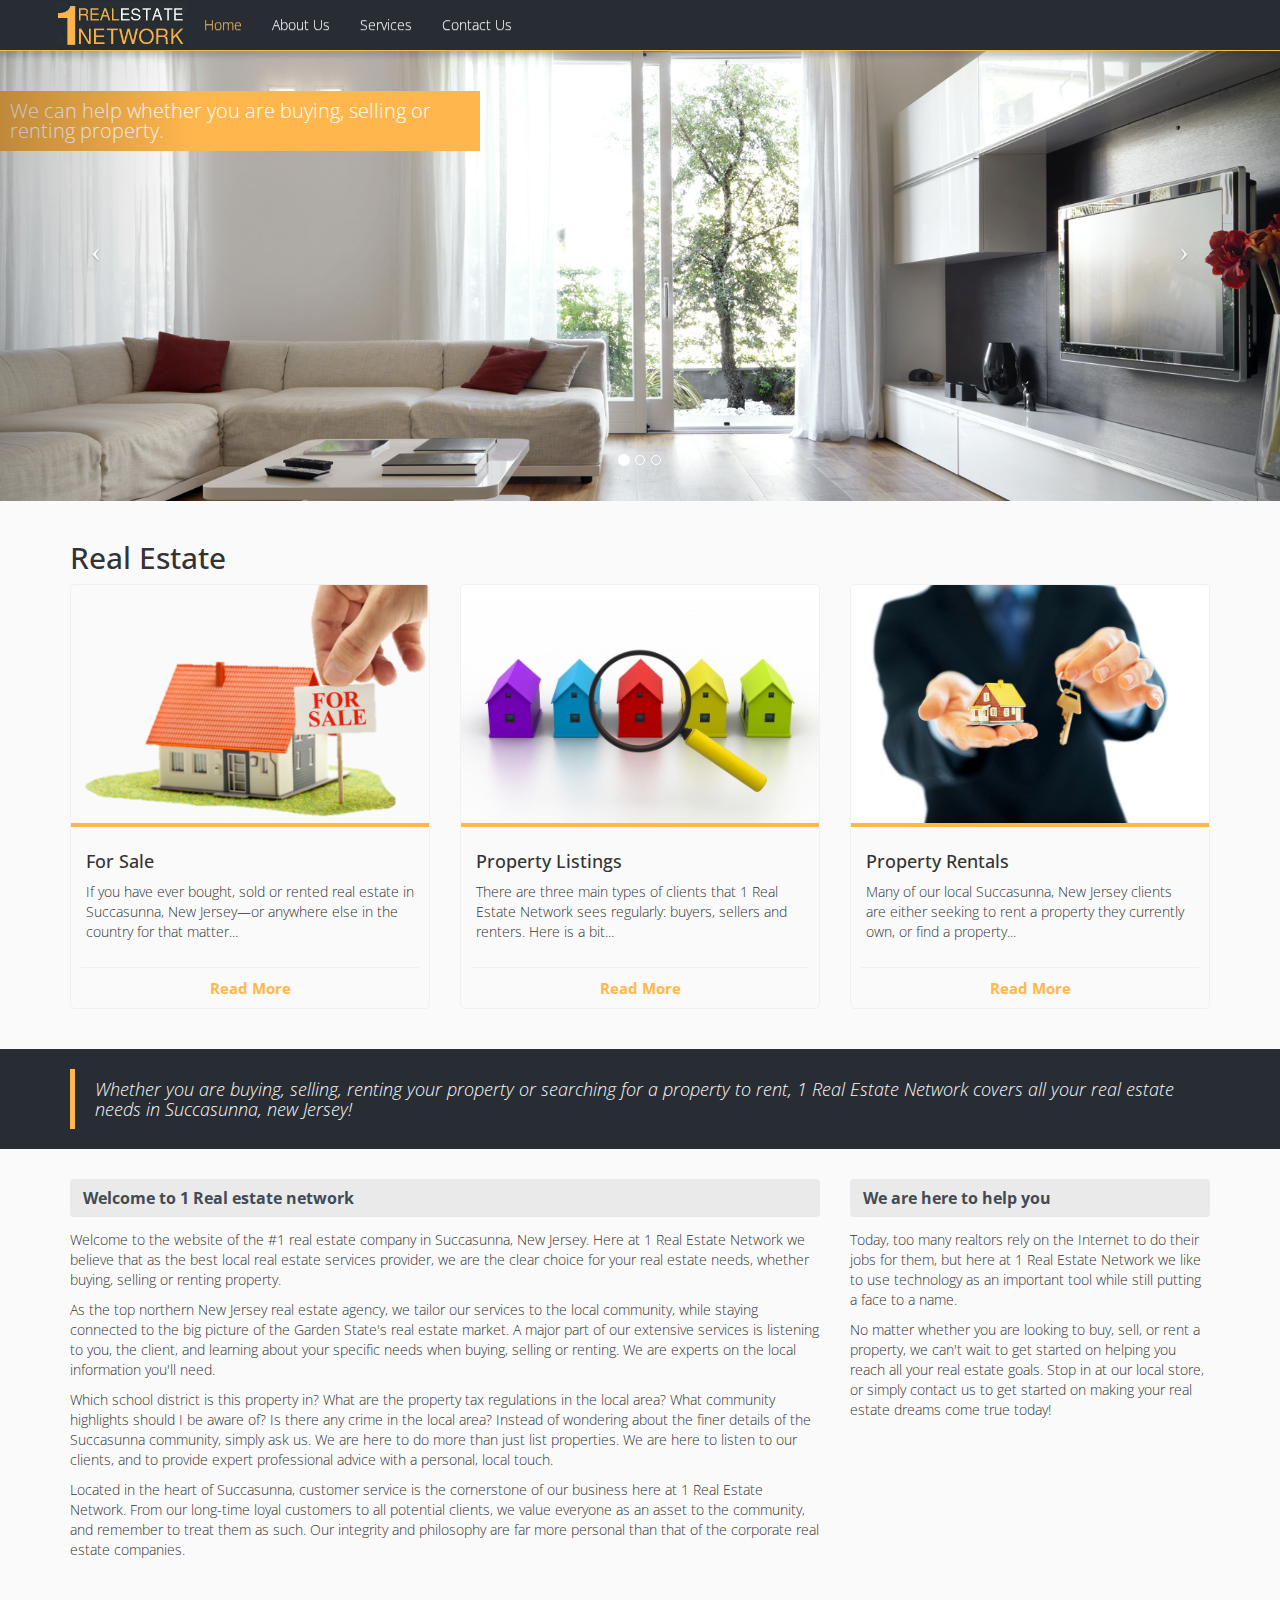
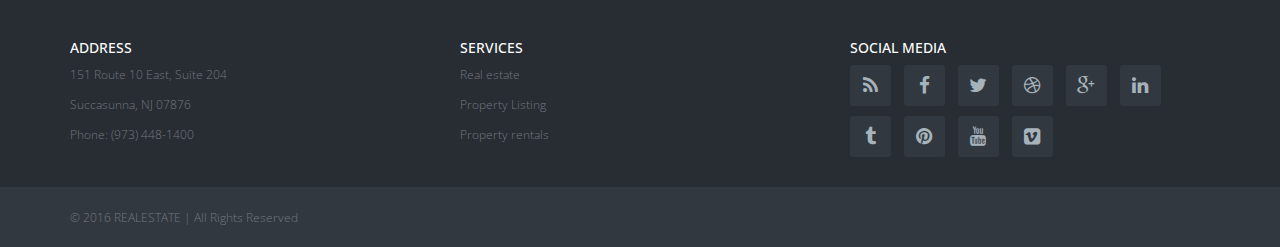
<file: index.html>
<!DOCTYPE html>
<html lang="en">
    <head>
        <title>1 Real Estate Network</title>
        <meta name="viewport" content="width=device-width, initial-scale=1">
        <link rel="icon" href="img/favicon.png" sizes="16x16" type="image/png">
        <link rel="stylesheet" type="text/css" media="all" href="bower_components/bootstrap/dist/css/bootstrap.min.css">
        <link rel="stylesheet" type="text/css" media="all" href="bower_components/bootstrap/dist/css/bootstrap-theme.min.css">
        <link rel="stylesheet" type="text/css" media="all" href="bower_components/components-font-awesome/css/font-awesome.min.css">
        <link rel="stylesheet" type="text/css" media="all" href="css/full-slider.css">
        <link rel="stylesheet" type="text/css" media="all" href="css/main.css">
        <link rel="icon" href="img/favicon.ico" type="img/icon" sizes="16x16">
        <script type="text/javascript" src="bower_components/jquery/dist/jquery.min.js"></script>
        <script type="text/javascript" src="bower_components/bootstrap/dist/js/bootstrap.min.js"></script>
        <script type="text/javascript" src="js/index.js"></script>
    </head>
     <body>
        <header class="nav-header">
            <div class="container">
                <div class="row">
                    <div class="col-md-12">
                        <nav class="navbar navbar-fixed-top" role="navigation">
                            <div class="container">
                                <div class="navbar-header">
                                    <button type="button" class="navbar-toggle" data-toggle="collapse" data-target="#bs-example-navbar-collapse-9">
                                        <span class="sr-only">Toggle</span>
                                        <span class="icon-bar orange"></span>
                                        <span class="icon-bar orange"></span>
                                        <span class="icon-bar orange"></span>
                                    </button>
                                    <a class="navbar-brand" href="index.html">
                                        <img src="img/logo.jpg"/>
                                    </a>
                                </div>
                                <div class="collapse navbar-collapse" id="bs-example-navbar-collapse-9" nav-collapse="">
                                <ul class="nav navbar-nav">
                                    <li class="active"><a href="index.html">Home</a></li>
                                    <li><a href="aboutus.html">About Us</a></li>
                                    <li><a href="services.html">Services</a></li>
                                    <li><a href="contactus.html">Contact Us</a></li>
                                </ul>
                                </div>
                            </div>
                        </nav>
                    </div>
                </div>
            </div>
        </header>
        <section>
            <div id="myCarousel" class="header carousel slide" data-interval="5000">
                <!-- Indicators -->
                <ol class="carousel-indicators">
                    <li data-target="#myCarousel" data-slide-to="0" class="active"></li>
                    <li data-target="#myCarousel" data-slide-to="1"></li>
                    <li data-target="#myCarousel" data-slide-to="2"></li>
                </ol>

                <!-- Wrapper for Slides -->
                <div class="carousel-inner">
                    <div class="item active">
                        <!-- Set the first background image using inline CSS below. -->
                        <div class="fill" style="background-image:url('img/header-one.jpg');"></div>
                        <div class="carousel-caption bar">
                            <div>We can help whether you are buying, selling or renting property.</div>
                        </div>
                    </div>
                    <div class="item">
                        <!-- Set the second background image using inline CSS below. -->
                        <div class="fill" style="background-image:url('img/header-two.jpg');"></div>
                        <div class="carousel-caption bar">
                            <div>We can help whether you are buying, selling or renting property.</div>
                        </div>
                    </div>
                    <div class="item">
                        <!-- Set the third background image using inline CSS below. -->
                        <div class="fill" style="background-image:url('img/header-three.jpg');"></div>
                        <div class="carousel-caption bar">
                            <div>We can help whether you are buying, selling or renting property.</div>
                        </div>
                    </div>
                </div>

                <!-- Controls -->
                <a class="left carousel-control" href="#myCarousel" data-slide="prev">
                    <span class="icon-prev"></span>
                </a>
                <a class="right carousel-control" href="#myCarousel" data-slide="next">
                    <span class="icon-next"></span>
                </a>
            </div>
            <div class="body">
                <div class="container">
                    <div class="real-estate-section">
                        <div class="row">
                            <div class="col-md-12">
                                <h2>Real Estate</h2>
                            </div>
                        </div>
                        <div class="row">
                            <div class="col-md-4">
                                <div class="re-box">
                                    <div class="img-div">
                                        <img src="img/home-for-sale.png">
                                    </div>
                                    <div class="re-box-body">
                                        <h4>For Sale</h4>
                                        <p>If you have ever bought, sold or rented real estate in Succasunna, New Jersey—or anywhere else in the country for that matter...</p>
                                    </div>
                                    <div class="re-box-foot">
                                        <a href="services.html#for_sale">Read More</a>
                                    </div>
                                </div>
                            </div>
                            <div class="col-md-4">
                                <div class="re-box">
                                    <div class="img-div">
                                        <img src="img/property-listing.jpg">
                                    </div>
                                    <div class="re-box-body">
                                        <h4>Property Listings</h4>
                                        <p>There are three main types of clients that 1 Real Estate Network sees regularly: buyers, sellers and renters. Here is a bit...</p>
                                    </div>
                                    <div class="re-box-foot">
                                        <a href="services.html#property_listing">Read More</a>
                                    </div>
                                </div>
                            </div>
                            <div class="col-md-4">
                                <div class="re-box">
                                    <div class="img-div">
                                        <img src="img/signing-contract.jpg">
                                    </div>
                                    <div class="re-box-body">
                                        <h4>Property Rentals</h4>
                                        <p>Many of our local Succasunna, New Jersey clients are either seeking to rent a property they currently own, or find a property...</p>
                                    </div>
                                    <div class="re-box-foot">
                                        <a href="services.html#property_rentals">Read More</a>
                                    </div>
                                </div>
                            </div>
                        </div>
                    </div>
                </div>
            </div>
            <div class="quote-section">
                <div class="container">
                    <div class="row">
                        <div class="col-md-12">
                            <blockquote>
                                <p>Whether you are buying, selling, renting your property or searching for a property to rent, 1 Real Estate Network covers all your real estate needs in Succasunna, new Jersey!</p>
                            </blockquote>
                        </div>
                    </div>
                </div>
            </div>
            <div class="home-section">
                <div class="container">
                    <div class="row">
                        <div class="col-md-8">
                            <div class="text-box">
                                <div class="text-box-head">
                                    Welcome to 1 Real estate network
                                </div>
                                <div class="text-box-body">
                                    <p>Welcome to the website of the #1 real estate company in Succasunna, New Jersey. Here at 1 Real Estate Network we believe that as the best local real estate services provider, we are the clear choice for your real estate needs, whether buying, selling or renting property.</p>
                                    <p>As the top northern New Jersey real estate agency, we tailor our services to the local community, while staying connected to the big picture of the Garden State's real estate market. A major part of our extensive services is listening to you, the client, and learning about your specific needs when buying, selling or renting. We are experts on the local information you'll need.</p>
                                    <p>Which school district is this property in? What are the property tax regulations in the local area? What community highlights should I be aware of? Is there any crime in the local area? Instead of wondering about the finer details of the Succasunna community, simply ask us. We are here to do more than just list properties. We are here to listen to our clients, and to provide expert professional advice with a personal, local touch. </p>
                                    <p>Located in the heart of Succasunna, customer service is the cornerstone of our business here at 1 Real Estate Network. From our long-time loyal customers to all potential clients, we value everyone as an asset to the community, and remember to treat them as such. Our integrity and philosophy are far more personal than that of the corporate real estate companies. </p>
                                </div>
                            </div>
                        </div>
                        <div class="col-md-4">
                            <div class="text-box">
                                <div class="text-box-head">
                                    We are here to help you
                                </div>
                                <div class="text-box-body">
                                    <p>Today, too many realtors rely on the Internet to do their jobs for them, but here at 1 Real Estate Network we like to use technology as an important tool while still putting a face to a name.</p>
                                    <p>No matter whether you are looking to buy, sell, or rent a property, we can't wait to get started on helping you reach all your real estate goals. Stop in at our local store, or simply contact us to get started on making your real estate dreams come true today!</p>
                                </div>
                            </div>
                        </div>
                    </div>
                </div>
            </div>
        </section>
        <footer>
            <div class="footer">
                <div class="container">
                    <div class="row">
                        <div class="col-md-4">
                            <div class="foot-box">
                                <h3>ADDRESS</h3>
                                <div class="foot-body">
                                    <p>151 Route 10 East, Suite 204</p>
                                    <p>Succasunna, NJ 07876 </p>
                                    <p>Phone: (973) 448-1400</p>
                                </div>
                            </div>
                        </div>
                        <div class="col-md-4">
                            <div class="foot-box">
                                <h3>SERVICES</h3>
                                <div class="foot-body">
                                    <p><a class="foot-link" href="services.html#for_sale">Real estate</a></p>
                                    <p><a class="foot-link" href="services.html#property_listing">Property Listing</a></p>
                                    <p><a class="foot-link" href="services.html#property_rentals">Property rentals</a></p>
                                </div>
                            </div>
                        </div>
                        <div class="col-md-4">
                            <div class="foot-box">
                                <h3>SOCIAL MEDIA</h3>
                                <div class="foot-body">
                                    <div class="social-media">
                                        <a href="#" target="_blank">
                                            <i class="fa fa-rss  fa-fw"></i>
                                        </a>
                                        <a href="#" target="_blank">
                                            <i class="fa fa-facebook  fa-fw"></i>
                                        </a>
                                        <a href="#" target="_blank">
                                            <i class="fa fa-twitter  fa-fw"></i>
                                        </a>
                                        <a href="#" target="_blank">
                                            <i class="fa fa-dribbble  fa-fw"></i>
                                        </a>
                                        <a href="#" target="_blank">
                                            <i class="fa fa-google-plus  fa-fw"></i>
                                        </a>
                                        <a href="#" target="_blank">
                                            <i class="fa fa-linkedin  fa-fw"></i>
                                        </a>
                                        <a href="#" target="_blank">
                                            <i class="fa fa-tumblr  fa-fw"></i>
                                        </a>
                                        <a href="#" target="_blank">
                                            <i class="fa fa-pinterest  fa-fw"></i>
                                        </a>
                                        <a href="#" target="_blank">
                                            <i class="fa fa-youtube  fa-fw"></i>
                                        </a>
                                        <a href="#" target="_blank">
                                            <i class="fa fa-vimeo-square  fa-fw"></i>
                                        </a>
                                    </div>
                                </div>
                            </div>
                        </div>
                    </div>
                </div>
            </div>
            <div class="copyright-footer">
                <div class="container">
                    <div class="row">
                        <div class="col-md-12 small">&copy; 2016 <span class="">REAL</span><span class="">ESTATE</span> |  All Rights Reserved</div>
                    </div>
                </div>
            </div>
        </footer>
    </body>
</html>
</file>
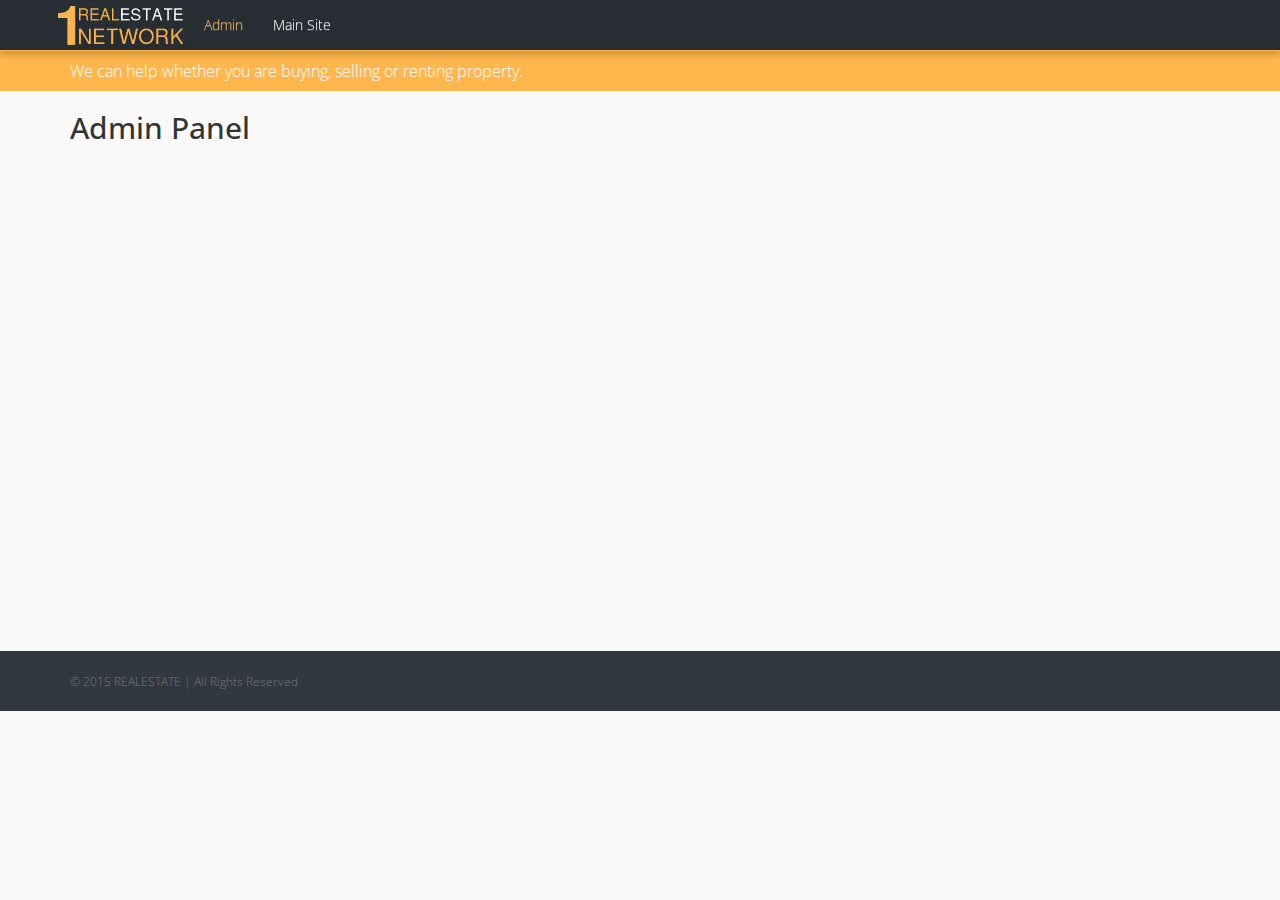
<file: admin/index.html>
<!DOCTYPE html>
<html lang="en">
    <head>
        <title>1 Real Estate Network</title>
        <meta name="viewport" content="width=device-width, initial-scale=1">
        <link rel="icon" href="../img/favicon.png" sizes="16x16" type="image/png"> 
        <link rel="stylesheet" type="text/css" media="all" href="../bower_components/bootstrap/dist/css/bootstrap.min.css">
        <link rel="stylesheet" type="text/css" media="all" href="../bower_components/bootstrap/dist/css/bootstrap-theme.min.css">
        <link rel="stylesheet" type="text/css" media="all" href="../bower_components/components-font-awesome/css/font-awesome.min.css">
        <link rel="stylesheet" type="text/css" media="all" href="../css/full-slider.css">
        <link rel="stylesheet" type="text/css" media="all" href="../css/jquery.bs.message.min.css">
        <link rel="stylesheet" type="text/css" media="all" href="../css/main.css">
        <link rel="icon" href="img/favicon.ico" type="img/icon" sizes="16x16">
        <script type="text/javascript" src="../bower_components/jquery/dist/jquery.min.js"></script>
        <script type="text/javascript" src="../bower_components/bootstrap/dist/js/bootstrap.min.js"></script>
        <script type="text/javascript" src="../bower_components/jquery-cookie/jquery.cookie.js"></script>
        <script type="text/javascript" src="../bower_components/datatables/media/js/jquery.dataTables.min.js"></script>
        <script type="text/javascript" src="../bower_components/jquery-validation/dist/jquery.validate.min.js"></script>
        <script src="https://cdn.firebase.com/js/client/1.1.0/firebase.js"></script>
        <script type="text/javascript" src="../js/jquery.bs.message.min.js"></script>
        <script type="text/javascript" src="../js/admin.js"></script>
    </head>
     <body>
        <header class="nav-header">
            <div class="container">
                <div class="row">
                    <div class="col-md-12">
                        <nav class="navbar navbar-fixed-top" role="navigation">
                            <div class="container">
                                <div class="navbar-header">
                                    <button type="button" class="navbar-toggle" data-toggle="collapse" data-target="#bs-example-navbar-collapse-9">
                                        <span class="sr-only">Toggle</span>
                                        <span class="icon-bar orange"></span>
                                        <span class="icon-bar orange"></span>
                                        <span class="icon-bar orange"></span>
                                    </button>
                                    <a class="navbar-brand" href="index.html">
                                        <img src="../img/logo.jpg"/>
                                    </a>
                                </div>
                                <div class="collapse navbar-collapse" id="bs-example-navbar-collapse-9" nav-collapse="">
                                <ul class="nav navbar-nav">
                                    <li id="admin" class="active"><a href="index.html">Admin</a></li>
                                    <li><a target="_blank" href="../index.html">Main Site</a></li>
                                    <li id="change_password" style="display:none;"><a href="#">Change Password</a></li>
                                    <li id="logout" style="display:none;"><a href="#">Logout</a></li>
                                </ul>
                                </div>
                            </div>
                        </nav>
                    </div>
                </div>
            </div>
        </header>
        <section>
            <div class="sub-heading-section">
                <div class="container">
                    <div class="row">
                        <div class="col-md-12">
                            <p class="sub-heading">We can help whether you are buying, selling or renting property.</p>
                        </div>
                    </div>
                </div>
            </div>
            <div class="admin-section">
                <div class="container">
                    <div class="real-estate-section">
                        <div class="row">
                            <div class="col-md-12">
                                <h2>Admin Panel</h2>
                            </div>
                        </div>
                    </div>
                    <div class="auth-section">
                        
                    </div>
                </div>
            </div>
        </section>
        <footer>
            <div class="copyright-footer">
                <div class="container">
                    <div class="row">
                        <div class="col-md-12 small">&copy; 2015 <span class="">REAL</span><span class="">ESTATE</span> |  All Rights Reserved</div>
                    </div>
                </div>
            </div>
        </footer>
    </body>
</html>
</file>
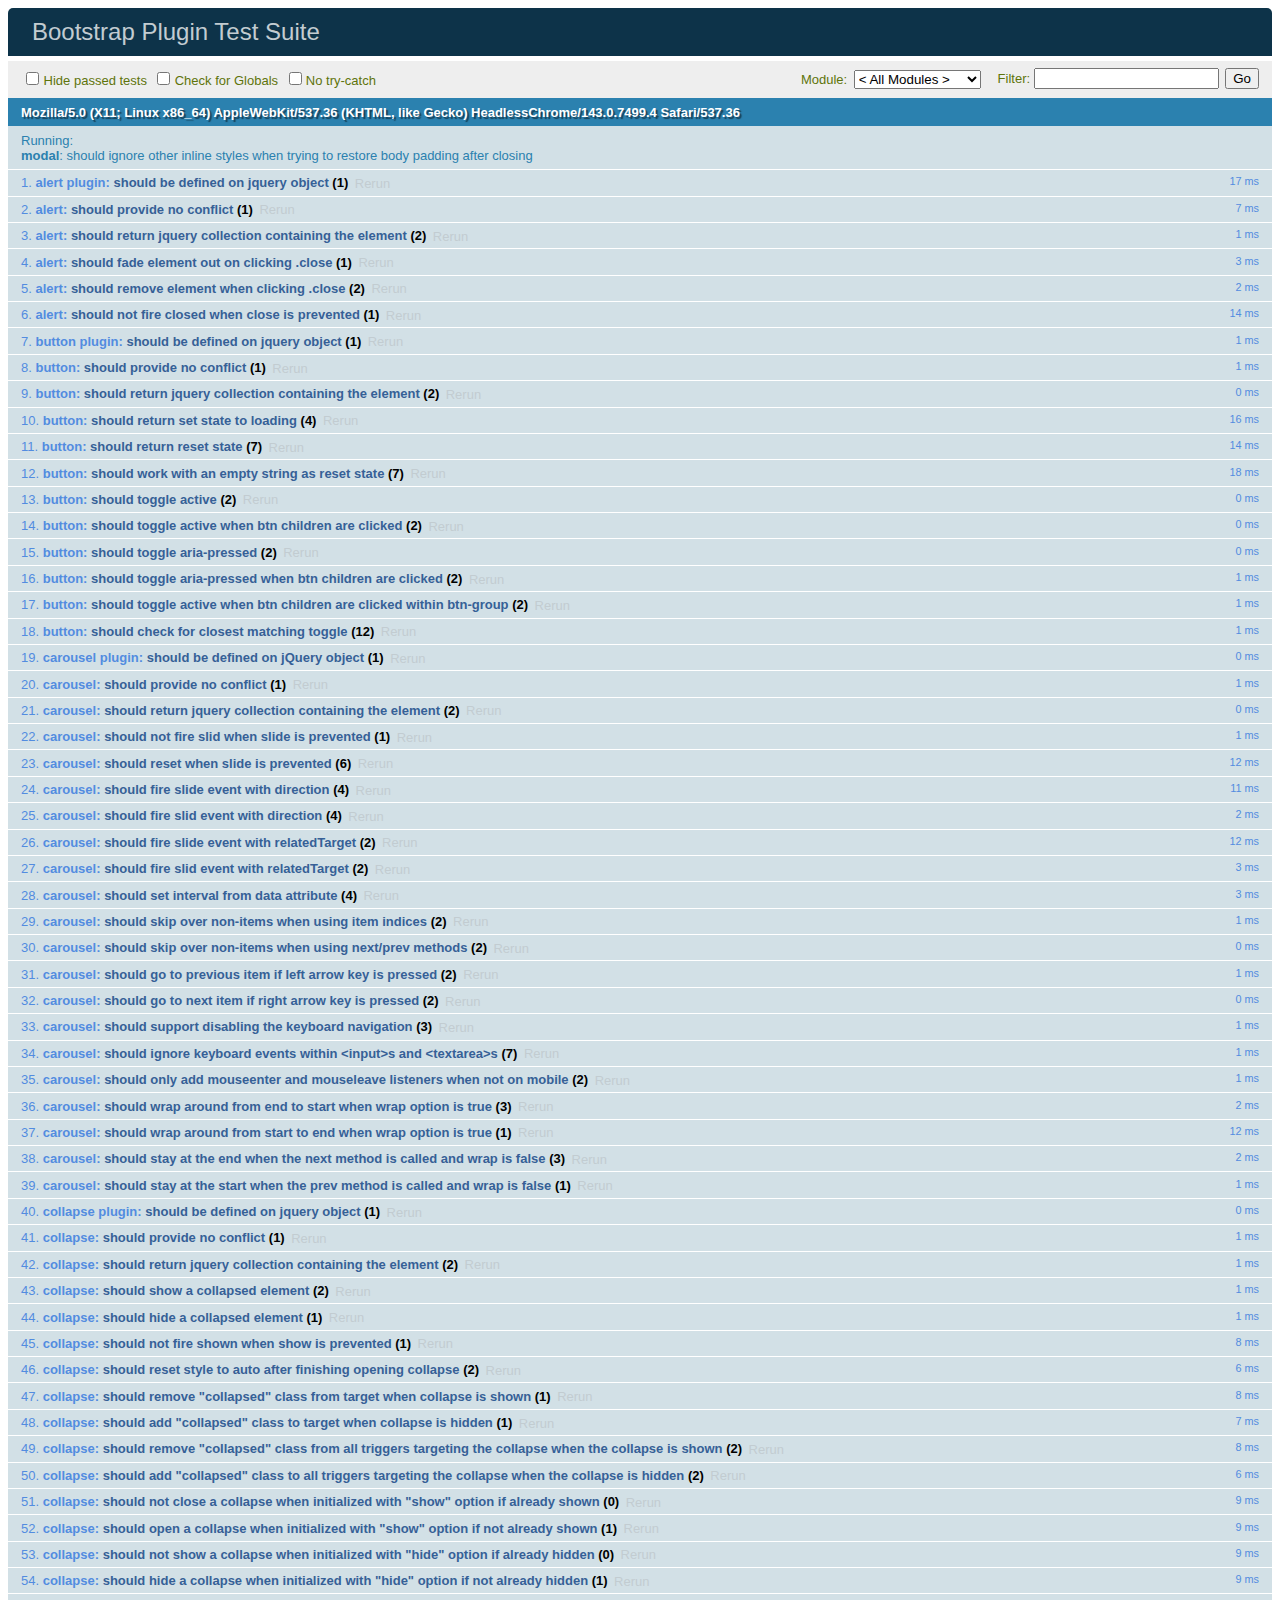
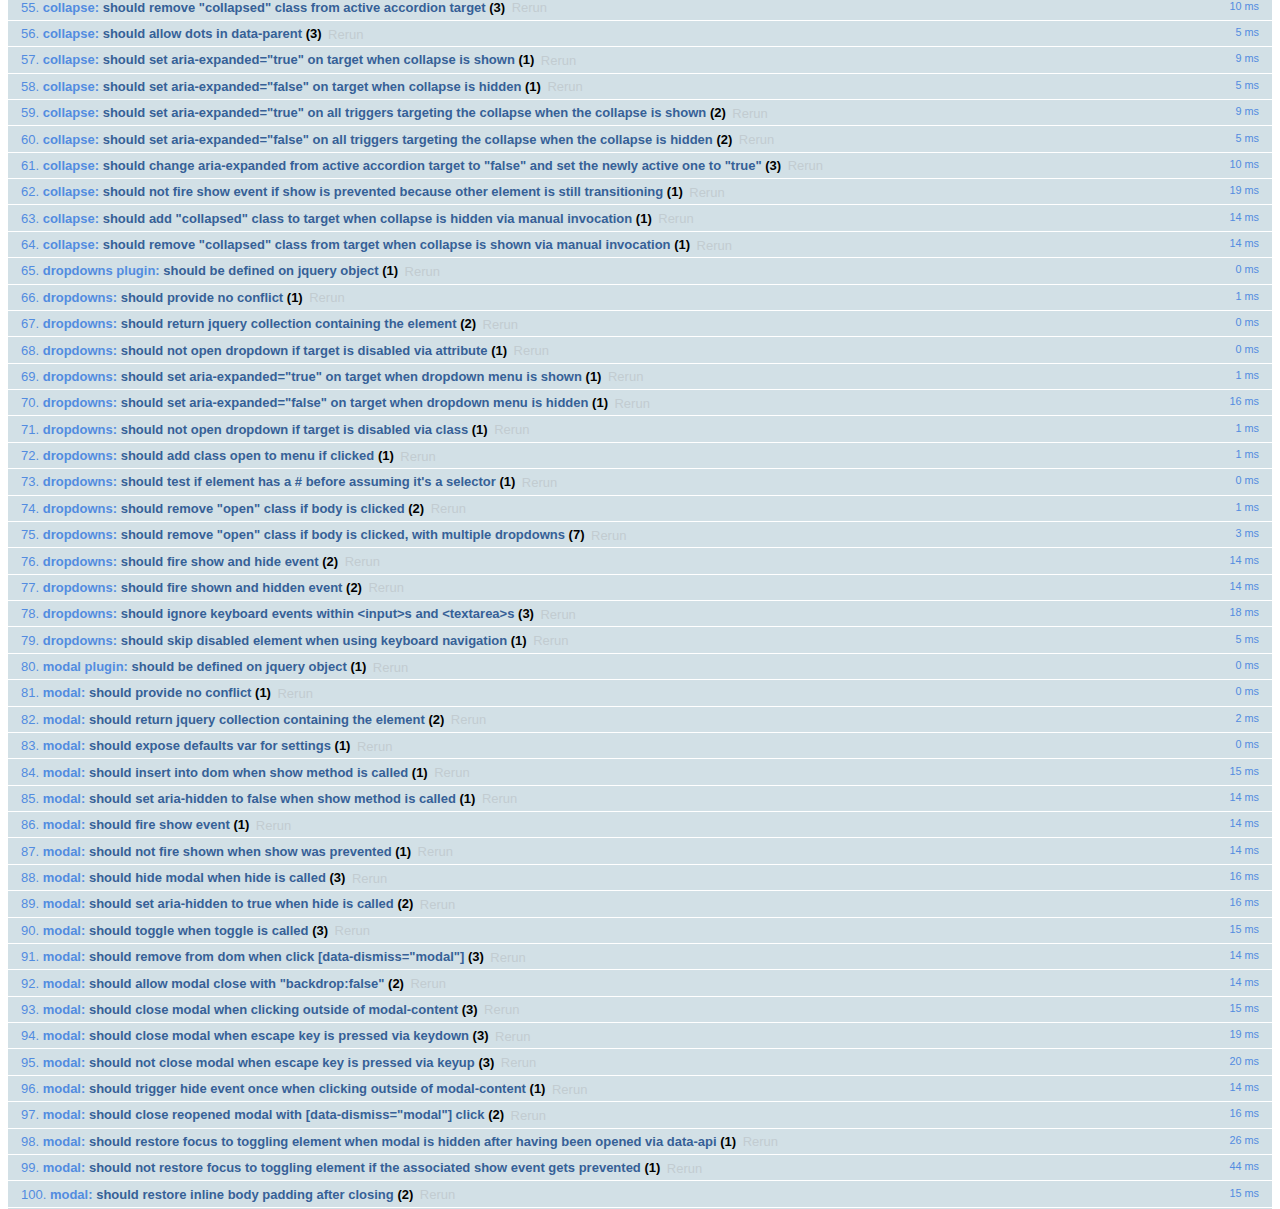
<file: bower_components/bootstrap/js/tests/index.html>
<!DOCTYPE html>
<html>
  <head>
    <meta charset="utf-8">
    <title>Bootstrap Plugin Test Suite</title>
    <meta name="viewport" content="width=device-width, initial-scale=1">

    <!-- jQuery -->
    <script src="vendor/jquery.min.js"></script>
    <script>
      // Disable jQuery event aliases to ensure we don't accidentally use any of them
      (function () {
        var eventAliases = [
          'blur',
          'focus',
          'focusin',
          'focusout',
          'load',
          'resize',
          'scroll',
          'unload',
          'click',
          'dblclick',
          'mousedown',
          'mouseup',
          'mousemove',
          'mouseover',
          'mouseout',
          'mouseenter',
          'mouseleave',
          'change',
          'select',
          'submit',
          'keydown',
          'keypress',
          'keyup',
          'error',
          'contextmenu',
          'hover',
          'bind',
          'unbind',
          'delegate',
          'undelegate'
        ]
        for (var i = 0; i < eventAliases.length; i++) {
          $.fn[eventAliases[i]] = undefined
        }
      })()
    </script>

    <!-- QUnit -->
    <link rel="stylesheet" href="vendor/qunit.css" media="screen">
    <script src="vendor/qunit.js"></script>
    <script>
      // See https://github.com/axemclion/grunt-saucelabs#test-result-details-with-qunit
      var log = []
      // Require assert.expect in each test.
      QUnit.config.requireExpects = true
      QUnit.done(function (testResults) {
        var tests = []
        for (var i = 0, len = log.length; i < len; i++) {
          var details = log[i]
          tests.push({
            name: details.name,
            result: details.result,
            expected: details.expected,
            actual: details.actual,
            source: details.source
          })
        }
        testResults.tests = tests

        window.global_test_results = testResults
      })

      QUnit.testStart(function (testDetails) {
        $(window).scrollTop(0)
        QUnit.log(function (details) {
          if (!details.result) {
            details.name = testDetails.name
            log.push(details)
          }
        })
      })

      // Cleanup
      QUnit.testDone(function () {
        $('#qunit-fixture').empty()
        $('#modal-test, .modal-backdrop').remove()
      })

      // Display fixture on-screen on iOS to avoid false positives
      if (/iPhone|iPad|iPod/.test(navigator.userAgent)) {
        QUnit.begin(function() {
          $('#qunit-fixture').css({ top: 0, left: 0 })
        })

        QUnit.done(function () {
          $('#qunit-fixture').css({ top: '', left: '' })
        })
      }

      // Disable deprecated global QUnit method aliases in preparation for QUnit v2
      (function () {
        var methodNames = [
          'async',
          'asyncTest',
          'deepEqual',
          'equal',
          'expect',
          'module',
          'notDeepEqual',
          'notEqual',
          'notPropEqual',
          'notStrictEqual',
          'ok',
          'propEqual',
          'push',
          'start',
          'stop',
          'strictEqual',
          'test',
          'throws'
        ];
        for (var i = 0; i < methodNames.length; i++) {
          var methodName = methodNames[i];
          window[methodName] = undefined;
        }
      })();
    </script>

    <!-- Plugin sources -->
    <script>$.support.transition = false</script>
    <script src="../../js/alert.js"></script>
    <script src="../../js/button.js"></script>
    <script src="../../js/carousel.js"></script>
    <script src="../../js/collapse.js"></script>
    <script src="../../js/dropdown.js"></script>
    <script src="../../js/modal.js"></script>
    <script src="../../js/scrollspy.js"></script>
    <script src="../../js/tab.js"></script>
    <script src="../../js/tooltip.js"></script>
    <script src="../../js/popover.js"></script>
    <script src="../../js/affix.js"></script>

    <!-- Unit tests -->
    <script src="unit/alert.js"></script>
    <script src="unit/button.js"></script>
    <script src="unit/carousel.js"></script>
    <script src="unit/collapse.js"></script>
    <script src="unit/dropdown.js"></script>
    <script src="unit/modal.js"></script>
    <script src="unit/scrollspy.js"></script>
    <script src="unit/tab.js"></script>
    <script src="unit/tooltip.js"></script>
    <script src="unit/popover.js"></script>
    <script src="unit/affix.js"></script>

  </head>
  <body>
    <div id="qunit-container">
      <div id="qunit"></div>
      <div id="qunit-fixture"></div>
    </div>
  </body>
</html>
</file>
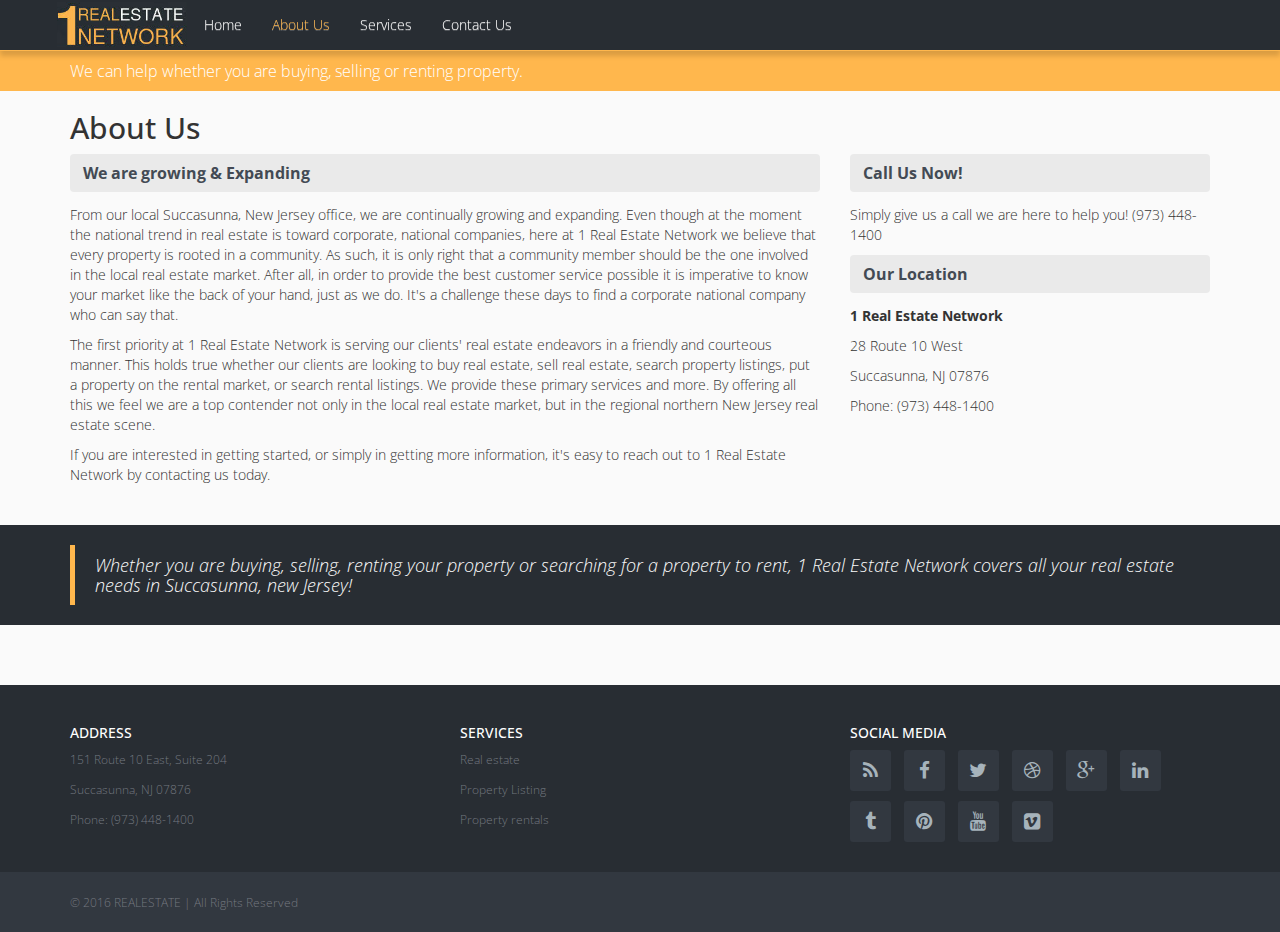
<file: aboutus.html>
<!DOCTYPE html>
<html lang="en">
    <head>
        <title>1 Real Estate Network</title>
        <meta name="viewport" content="width=device-width, initial-scale=1">
        <link rel="icon" href="img/favicon.png" sizes="16x16" type="image/png">
        <link rel="stylesheet" type="text/css" media="all" href="bower_components/bootstrap/dist/css/bootstrap.min.css">
        <link rel="stylesheet" type="text/css" media="all" href="bower_components/bootstrap/dist/css/bootstrap-theme.min.css">
        <link rel="stylesheet" type="text/css" media="all" href="bower_components/components-font-awesome/css/font-awesome.min.css">
        <link rel="stylesheet" type="text/css" media="all" href="css/full-slider.css">
        <link rel="stylesheet" type="text/css" media="all" href="css/main.css">
        <link rel="icon" href="img/favicon.ico" type="img/icon" sizes="16x16">
        <script type="text/javascript" src="bower_components/jquery/dist/jquery.min.js"></script>
        <script type="text/javascript" src="bower_components/bootstrap/dist/js/bootstrap.min.js"></script>
    </head>
     <body>
        <header class="nav-header">
            <div class="container">
                <div class="row">
                    <div class="col-md-12">
                        <nav class="navbar navbar-fixed-top" role="navigation">
                            <div class="container">
                                <div class="navbar-header">
                                    <button type="button" class="navbar-toggle" data-toggle="collapse" data-target="#bs-example-navbar-collapse-9">
                                        <span class="sr-only">Toggle</span>
                                        <span class="icon-bar orange"></span>
                                        <span class="icon-bar orange"></span>
                                        <span class="icon-bar orange"></span>
                                    </button>
                                    <a class="navbar-brand" href="index.html">
                                        <img src="img/logo.jpg"/>
                                    </a>
                                </div>
                                <div class="collapse navbar-collapse" id="bs-example-navbar-collapse-9" nav-collapse="">
                                <ul class="nav navbar-nav">
                                    <li><a href="index.html">Home</a></li>
                                    <li class="active"><a href="aboutus.html">About Us</a></li>
                                    <li><a href="services.html">Services</a></li>
                                    <li><a href="contactus.html">Contact Us</a></li>
                                </ul>
                                </div>
                            </div>
                        </nav>
                    </div>
                </div>
            </div>
        </header>
        <section>
            <div class="sub-heading-section">
                <div class="container">
                    <div class="row">
                        <div class="col-md-12">
                            <p class="sub-heading">We can help whether you are buying, selling or renting property.</p>
                        </div>
                    </div>
                </div>
            </div>
            <div class="body">
                <div class="container">
                    <div class="real-estate-section">
                        <div class="row">
                            <div class="col-md-12">
                                <h2>About Us</h2>
                            </div>
                        </div>
                        <div class="row">
                            <div class="col-md-8">
                                <div class="text-box">
                                    <div class="text-box-head">
                                        We are growing &amp; Expanding
                                    </div>
                                    <div class="text-box-body">
                                        <p>From our local Succasunna, New Jersey office, we are continually growing and expanding. Even though at the moment the national trend in real estate is toward corporate, national companies, here at 1 Real Estate Network we believe that every property is rooted in a community. As such, it is only right that a community member should be the one involved in the local real estate market. After all, in order to provide the best customer service possible it is imperative to know your market like the back of your hand, just as we do. It's a challenge these days to find a corporate national company who can say that.</p>
                                        <p>The first priority at 1 Real Estate Network is serving our clients' real estate endeavors in a friendly and courteous manner. This holds true whether our clients are looking to buy real estate, sell real estate, search property listings, put a property on the rental market, or search rental listings. We provide these primary services and more. By offering all this we feel we are a top contender not only in the local real estate market, but in the regional northern New Jersey real estate scene. </p>
                                        <p>If you are interested in getting started, or simply in getting more information, it's easy to reach out to 1 Real Estate Network by contacting us today.</p>
                                    </div>
                                </div>
                            </div>
                            <div class="col-md-4">
                                <div class="text-box">
                                    <div class="text-box-head">
                                        Call Us Now!
                                    </div>
                                    <div class="text-box-body">
                                        <p>Simply give us a call we are here to help you! (973) 448-1400</p>
                                    </div>
                                </div>
                                <div class="text-box">
                                    <div class="text-box-head">
                                        Our Location
                                    </div>
                                    <div class="text-box-body">
                                        <p class="bold">1 Real Estate Network</p>
                                        <p>28 Route 10 West</p>
                                        <p>Succasunna, NJ 07876 </p>
                                        <p><span>Phone:</span> (973) 448-1400</p>
                                    </div>
                                </div>
                            </div>
                        </div>
                    </div>
                </div>
            </div>
            <div class="quote-section">
                <div class="container">
                    <div class="row">
                        <div class="col-md-12">
                            <blockquote>
                                <p>Whether you are buying, selling, renting your property or searching for a property to rent, 1 Real Estate Network covers all your real estate needs in Succasunna, new Jersey!</p>
                            </blockquote>
                        </div>
                    </div>
                </div>
            </div>
            <div class="home-section">
                <div class="container">
                    <div class="row">

                    </div>
                </div>
            </div>
        </section>
        <footer>
            <div class="footer">
                <div class="container">
                    <div class="row">
                        <div class="col-md-4">
                            <div class="foot-box">
                                <h3>ADDRESS</h3>
                                <div class="foot-body">
                                    <p>151 Route 10 East, Suite 204</p>
                                    <p>Succasunna, NJ 07876 </p>
                                    <p>Phone: (973) 448-1400</p>
                                </div>
                            </div>
                        </div>
                        <div class="col-md-4">
                            <div class="foot-box">
                                <h3>SERVICES</h3>
                                <div class="foot-body">
                                    <p><a class="foot-link" href="services.html#for_sale">Real estate</a></p>
                                    <p><a class="foot-link" href="services.html#property_listing">Property Listing</a></p>
                                    <p><a class="foot-link" href="services.html#property_rentals">Property rentals</a></p>
                                </div>
                            </div>
                        </div>
                        <div class="col-md-4">
                            <div class="foot-box">
                                <h3>SOCIAL MEDIA</h3>
                                <div class="foot-body">
                                    <div class="social-media">
                                        <a href="#" target="_blank">
                                            <i class="fa fa-rss  fa-fw"></i>
                                        </a>
                                        <a href="#" target="_blank">
                                            <i class="fa fa-facebook  fa-fw"></i>
                                        </a>
                                        <a href="#" target="_blank">
                                            <i class="fa fa-twitter  fa-fw"></i>
                                        </a>
                                        <a href="#" target="_blank">
                                            <i class="fa fa-dribbble  fa-fw"></i>
                                        </a>
                                        <a href="#" target="_blank">
                                            <i class="fa fa-google-plus  fa-fw"></i>
                                        </a>
                                        <a href="#" target="_blank">
                                            <i class="fa fa-linkedin  fa-fw"></i>
                                        </a>
                                        <a href="#" target="_blank">
                                            <i class="fa fa-tumblr  fa-fw"></i>
                                        </a>
                                        <a href="#" target="_blank">
                                            <i class="fa fa-pinterest  fa-fw"></i>
                                        </a>
                                        <a href="#" target="_blank">
                                            <i class="fa fa-youtube  fa-fw"></i>
                                        </a>
                                        <a href="#" target="_blank">
                                            <i class="fa fa-vimeo-square  fa-fw"></i>
                                        </a>
                                    </div>
                                </div>
                            </div>
                        </div>
                    </div>
                </div>
            </div>
            <div class="copyright-footer">
                <div class="container">
                    <div class="row">
                        <div class="col-md-12 small">&copy; 2016 <span class="">REAL</span><span class="">ESTATE</span> |  All Rights Reserved</div>
                    </div>
                </div>
            </div>
        </footer>
    </body>
</html>
</file>
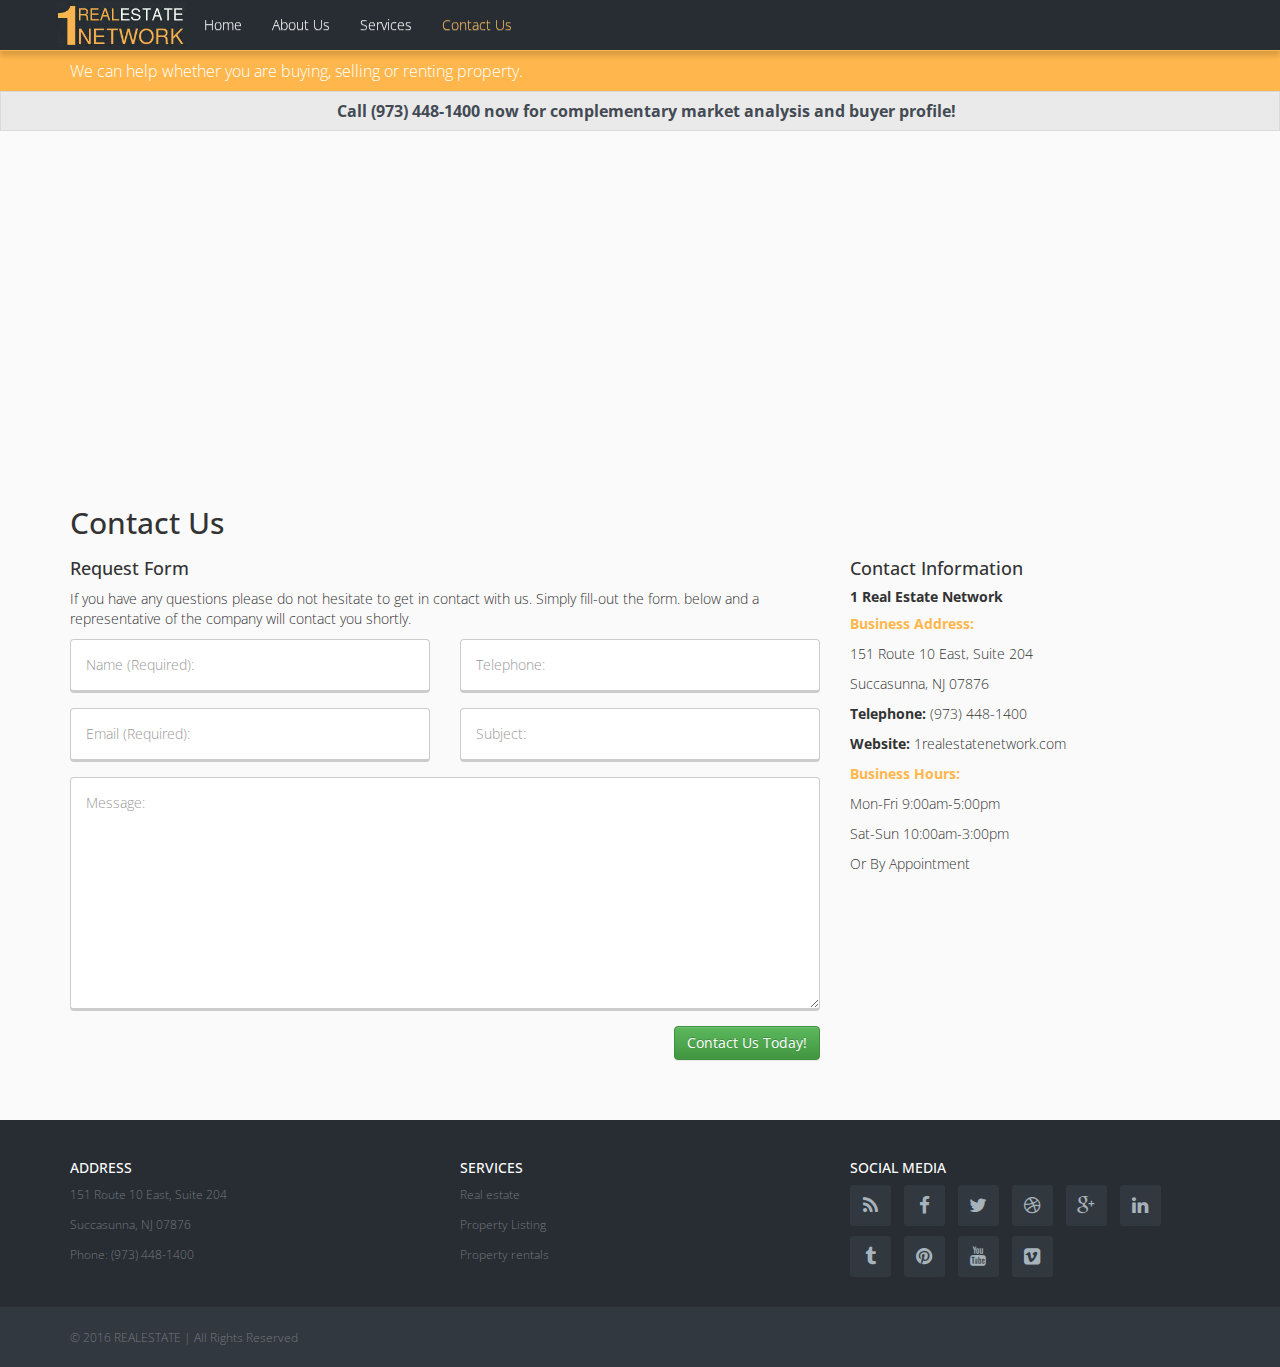
<file: contactus.html>
<!DOCTYPE html>
<html lang="en">
    <head>
        <title>1 Real Estate Network</title>
        <meta name="viewport" content="width=device-width, initial-scale=1">
        <link rel="icon" href="img/favicon.png" sizes="16x16" type="image/png">
        <link rel="stylesheet" type="text/css" media="all" href="bower_components/bootstrap/dist/css/bootstrap.min.css">
        <link rel="stylesheet" type="text/css" media="all" href="bower_components/bootstrap/dist/css/bootstrap-theme.min.css">
        <link rel="stylesheet" type="text/css" media="all" href="bower_components/components-font-awesome/css/font-awesome.min.css">
        <link rel="stylesheet" type="text/css" media="all" href="css/full-slider.css">
        <link rel="stylesheet" type="text/css" media="all" href="css/jquery.bs.message.min.css">
        <link rel="stylesheet" type="text/css" media="all" href="css/main.css">
        <link rel="icon" href="img/favicon.ico" type="img/icon" sizes="16x16">
        <script type="text/javascript" src="bower_components/jquery/dist/jquery.min.js"></script>
        <script type="text/javascript" src="bower_components/bootstrap/dist/js/bootstrap.min.js"></script>
        <script type="text/javascript" src="bower_components/jquery-validation/dist/jquery.validate.min.js"></script>
        <script src="https://cdn.firebase.com/js/client/1.1.0/firebase.js"></script>
        <script type="text/javascript" src="js/jquery.bs.message.min.js"></script>
        <script type="text/javascript" src="js/contactus.js"></script>
    </head>
     <body>
        <header class="nav-header">
            <div class="container">
                <div class="row">
                    <div class="col-md-12">
                        <nav class="navbar navbar-fixed-top" role="navigation">
                            <div class="container">
                                <div class="navbar-header">
                                    <button type="button" class="navbar-toggle" data-toggle="collapse" data-target="#bs-example-navbar-collapse-9">
                                        <span class="sr-only">Toggle</span>
                                        <span class="icon-bar orange"></span>
                                        <span class="icon-bar orange"></span>
                                        <span class="icon-bar orange"></span>
                                    </button>
                                    <a class="navbar-brand" href="index.html">
                                        <img src="img/logo.jpg"/>
                                    </a>
                                </div>
                                <div class="collapse navbar-collapse" id="bs-example-navbar-collapse-9" nav-collapse="">
                                <ul class="nav navbar-nav">
                                    <li><a href="index.html">Home</a></li>
                                    <li><a href="aboutus.html">About Us</a></li>
                                    <li><a href="services.html">Services</a></li>
                                    <li class="active"><a href="contactus.html">Contact Us</a></li>
                                </ul>
                                </div>
                            </div>
                        </nav>
                    </div>
                </div>
            </div>
        </header>
        <section>
            <div class="sub-heading-section">
                <div class="container">
                    <div class="row">
                        <div class="col-md-12">
                            <p class="sub-heading">We can help whether you are buying, selling or renting property.</p>
                        </div>
                    </div>
                </div>
            </div>
            <div class="map-box">
                <div class="map-box-head">
                    Call (973) 448-1400 now for complementary market analysis and buyer profile!
                </div>
                <div class="map">
                    <figure>
                        <iframe src="https://www.google.com/maps/embed?pb=!1m18!1m12!1m3!1d3017.230329608922!2d-74.64136364943592!3d40.86681923596569!2m3!1f0!2f0!3f0!3m2!1i1024!2i768!4f13.1!3m3!1m2!1s0x89c39fcab160a8b1%3A0x5c809264ed2a34d2!2sAnn+Marie+Pagano+Psychotherapist!5e0!3m2!1sen!2sin!4v1453284607067" width="600" height="450" frameborder="0" style="border:0" allowfullscreen></iframe>
                    </figure>
                </div>
            </div>
            <div class="body">
                <div class="container">
                    <div class="real-estate-section">
                        <div class="row">
                            <div class="col-md-12">
                                <h2>Contact Us</h2>
                            </div>
                        </div>
                        <div class="row">
                            <div class="col-md-8">
                                <h4>Request Form</h4>
                                <p>If you have any questions please do not hesitate to get in contact with us. Simply fill-out the form. below and a representative of the company will contact you shortly.</p>
                                <div id="msg"></div>
                                <form action="" method="post" id="contact_us_form">
                                    <div class="row">
                                        <div class="col-md-6">
                                            <div class="form-group">
                                                <input type="text" name="n" class="form-control" placeholder="Name (Required):">
                                            </div>
                                        </div>
                                        <div class="col-md-6">
                                            <div class="form-group">
                                                <input type="text" name="tp" class="form-control" placeholder="Telephone:">
                                            </div>
                                        </div>
                                    </div>
                                    <div class="row">
                                        <div class="col-md-6">
                                            <div class="form-group">
                                                <input type="text" name="e" class="form-control" placeholder="Email (Required):">
                                            </div>
                                        </div>
                                        <div class="col-md-6">
                                            <div class="form-group">
                                                <input type="text" name="s" class="form-control" placeholder="Subject:">
                                            </div>
                                        </div>
                                    </div>
                                    <div class="row">
                                        <div class="col-md-12">
                                            <div class="form-group">
                                                <textarea class="form-control" name="m" placeholder="Message:" rows="10"></textarea>
                                            </div>
                                        </div>
                                    </div>
                                    <div class="row">
                                        <div class="col-md-12 text-right">
                                            <button type="submit" class="btn btn-success">Contact Us Today!</button>
                                        </div>
                                    </div>
                                </form>
                            </div>
                            <div class="col-md-4">
                                <h4>Contact Information</h4>
                                <h5 class="bold">1 Real Estate Network</h5>
                                <p class="bold orange">Business Address:</p>
                                <p>151 Route 10 East, Suite 204</p>
                                <p>Succasunna, NJ 07876</p>
                                <p><span class="bold">Telephone:</span> (973) 448-1400</p>
                                <p><span class="bold">Website:</span> 1realestatenetwork.com</p>
                                <p class="bold orange">Business Hours:</p>
                                <p>Mon-Fri 9:00am-5:00pm</p>
                                <p>Sat-Sun 10:00am-3:00pm</p>
                                <p>Or By Appointment</p>
                            </div>
                        </div>
                    </div>
                </div>
            </div>
            <div class="home-section">
                <div class="container">
                    <div class="row">

                    </div>
                </div>
            </div>
        </section>
        <footer>
            <div class="footer">
                <div class="container">
                    <div class="row">
                        <div class="col-md-4">
                            <div class="foot-box">
                                <h3>ADDRESS</h3>
                                <div class="foot-body">
                                    <p>151 Route 10 East, Suite 204</p>
                                    <p>Succasunna, NJ 07876 </p>
                                    <p>Phone: (973) 448-1400</p>
                                </div>
                            </div>
                        </div>
                        <div class="col-md-4">
                            <div class="foot-box">
                                <h3>SERVICES</h3>
                                <div class="foot-body">
                                    <p><a class="foot-link" href="services.html#for_sale">Real estate</a></p>
                                    <p><a class="foot-link" href="services.html#property_listing">Property Listing</a></p>
                                    <p><a class="foot-link" href="services.html#property_rentals">Property rentals</a></p>
                                </div>
                            </div>
                        </div>
                        <div class="col-md-4">
                            <div class="foot-box">
                                <h3>SOCIAL MEDIA</h3>
                                <div class="foot-body">
                                    <div class="social-media">
                                        <a href="#" target="_blank">
                                            <i class="fa fa-rss  fa-fw"></i>
                                        </a>
                                        <a href="#" target="_blank">
                                            <i class="fa fa-facebook  fa-fw"></i>
                                        </a>
                                        <a href="#" target="_blank">
                                            <i class="fa fa-twitter  fa-fw"></i>
                                        </a>
                                        <a href="#" target="_blank">
                                            <i class="fa fa-dribbble  fa-fw"></i>
                                        </a>
                                        <a href="#" target="_blank">
                                            <i class="fa fa-google-plus  fa-fw"></i>
                                        </a>
                                        <a href="#" target="_blank">
                                            <i class="fa fa-linkedin  fa-fw"></i>
                                        </a>
                                        <a href="#" target="_blank">
                                            <i class="fa fa-tumblr  fa-fw"></i>
                                        </a>
                                        <a href="#" target="_blank">
                                            <i class="fa fa-pinterest  fa-fw"></i>
                                        </a>
                                        <a href="#" target="_blank">
                                            <i class="fa fa-youtube  fa-fw"></i>
                                        </a>
                                        <a href="#" target="_blank">
                                            <i class="fa fa-vimeo-square  fa-fw"></i>
                                        </a>
                                    </div>
                                </div>
                            </div>
                        </div>
                    </div>
                </div>
            </div>
            <div class="copyright-footer">
                <div class="container">
                    <div class="row">
                        <div class="col-md-12 small">&copy; 2016 <span class="">REAL</span><span class="">ESTATE</span> |  All Rights Reserved</div>
                    </div>
                </div>
            </div>
        </footer>
    </body>
</html>
</file>
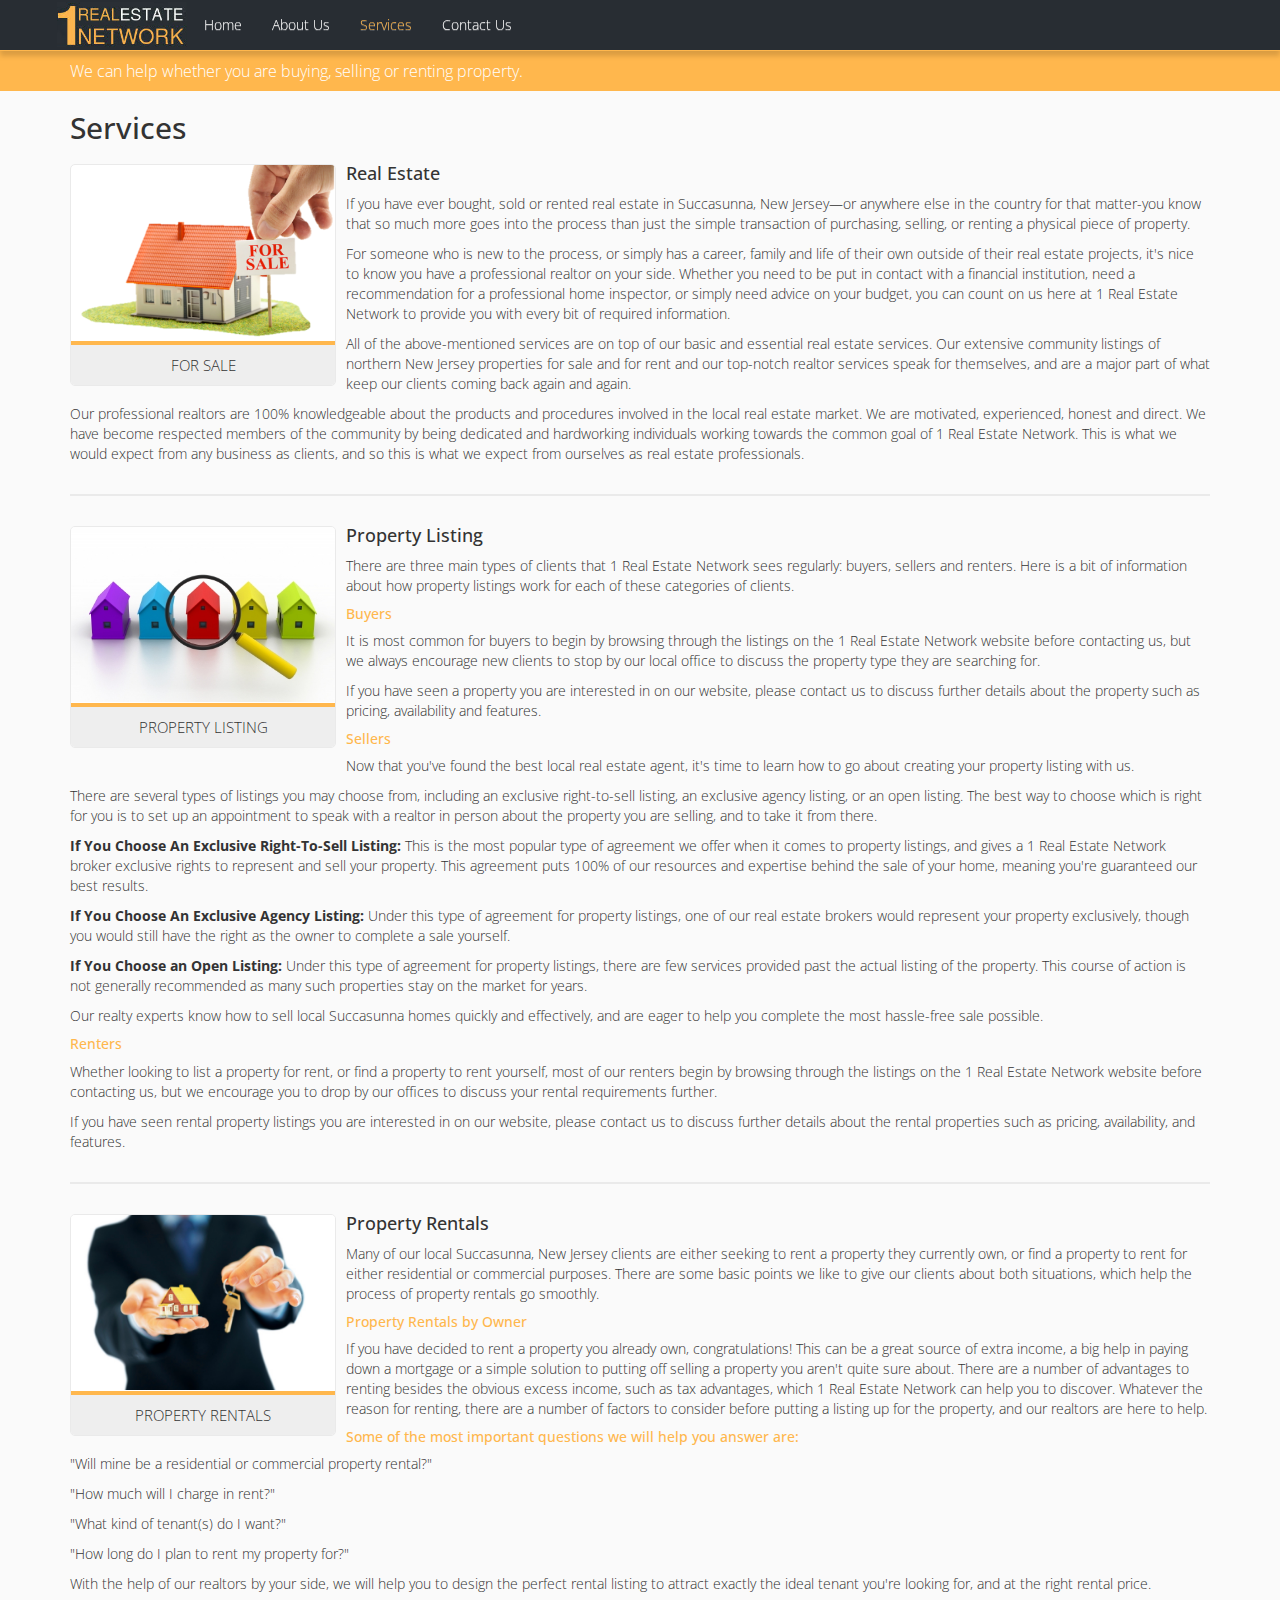
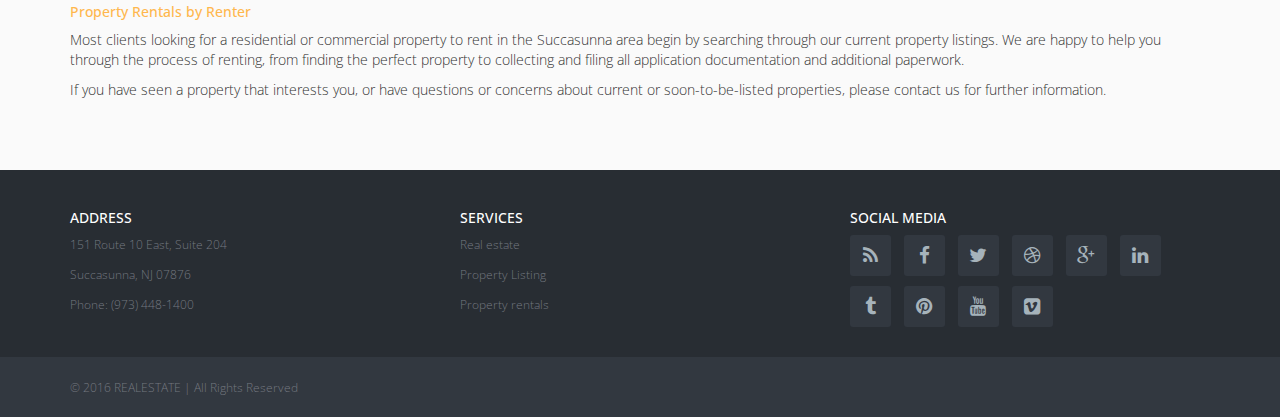
<file: services.html>
<!DOCTYPE html>
<html lang="en">
    <head>
        <title>1 Real Estate Network</title>
        <meta name="viewport" content="width=device-width, initial-scale=1">
        <link rel="icon" href="img/favicon.png" sizes="16x16" type="image/png">
        <link rel="stylesheet" type="text/css" media="all" href="bower_components/bootstrap/dist/css/bootstrap.min.css">
        <link rel="stylesheet" type="text/css" media="all" href="bower_components/bootstrap/dist/css/bootstrap-theme.min.css">
        <link rel="stylesheet" type="text/css" media="all" href="bower_components/components-font-awesome/css/font-awesome.min.css">
        <link rel="stylesheet" type="text/css" media="all" href="css/full-slider.css">
        <link rel="stylesheet" type="text/css" media="all" href="css/main.css">
        <link rel="icon" href="img/favicon.ico" type="img/icon" sizes="16x16">
        <script type="text/javascript" src="bower_components/jquery/dist/jquery.min.js"></script>
        <script type="text/javascript" src="bower_components/bootstrap/dist/js/bootstrap.min.js"></script>
    </head>
     <body>
        <header class="nav-header">
            <div class="container">
                <div class="row">
                    <div class="col-md-12">
                        <nav class="navbar navbar-fixed-top" role="navigation">
                            <div class="container">
                                <div class="navbar-header">
                                    <button type="button" class="navbar-toggle" data-toggle="collapse" data-target="#bs-example-navbar-collapse-9">
                                        <span class="sr-only">Toggle</span>
                                        <span class="icon-bar orange"></span>
                                        <span class="icon-bar orange"></span>
                                        <span class="icon-bar orange"></span>
                                    </button>
                                    <a class="navbar-brand" href="index.html">
                                        <img src="img/logo.jpg"/>
                                    </a>
                                </div>
                                <div class="collapse navbar-collapse" id="bs-example-navbar-collapse-9" nav-collapse="">
                                <ul class="nav navbar-nav">
                                    <li><a href="index.html">Home</a></li>
                                    <li><a href="aboutus.html">About Us</a></li>
                                    <li class="active"><a href="services.html">Services</a></li>
                                    <li><a href="contactus.html">Contact Us</a></li>
                                </ul>
                                </div>
                            </div>
                        </nav>
                    </div>
                </div>
            </div>
        </header>
        <section>
            <div class="sub-heading-section">
                <div class="container">
                    <div class="row">
                        <div class="col-md-12" id="for_sale">
                            <p class="sub-heading">We can help whether you are buying, selling or renting property.</p>
                        </div>
                    </div>
                </div>
            </div>
            <div class="body">
                <div class="container">
                    <div class="real-estate-section">
                        <div class="row">
                            <div class="col-md-12">
                                <h2>Services</h2>
                            </div>
                        </div>
                        <div class="row">
                            <div class="col-md-12">
                                <div class="text-box">
                                    <div class="text-box-img-box">
                                        <div class="text-box-img">
                                            <img src="img/home-for-sale.png">
                                        </div>
                                        <div class="text-box-foot">
                                            FOR SALE
                                        </div>
                                    </div>
                                    <div class="text-box-body">
                                        <h4>Real Estate</h4>
                                        <p>If you have ever bought, sold or rented real estate in Succasunna, New Jersey—or anywhere else in the country for that matter-you know that so much more goes into the process than just the simple transaction of purchasing, selling, or renting a physical piece of property.</p>
                                        <p>For someone who is new to the process, or simply has a career, family and life of their own outside of their real estate projects, it's nice to know you have a professional realtor on your side. Whether you need to be put in contact with a financial institution, need a recommendation for a professional home inspector, or simply need advice on your budget, you can count on us here at 1 Real Estate Network to provide you with every bit of required information.</p>
                                        <p>All of the above-mentioned services are on top of our basic and essential real estate services. Our extensive community listings of northern New Jersey properties for sale and for rent and our top-notch realtor services speak for themselves, and are a major part of what keep our clients coming back again and again.</p>
                                        <p>Our professional realtors are 100% knowledgeable about the products and procedures involved in the local real estate market. We are motivated, experienced, honest and direct. We have become respected members of the community by being dedicated and hardworking individuals working towards the common goal of 1 Real Estate Network.<span id="property_listing"></span> This is what we would expect from any business as clients, and so this is what we expect from ourselves as real estate professionals. </p>
                                    </div>
                                </div>
                            </div>
                        </div>
                        <div class="row">
                            <div class="col-md-12">
                                <hr/>
                            </div>
                        </div>
                        <div class="row">
                            <div class="col-md-12">
                                <div class="text-box">
                                    <div class="text-box-img-box">
                                        <div class="text-box-img">
                                            <img src="img/property-listing.jpg">
                                        </div>
                                        <div class="text-box-foot">
                                            PROPERTY LISTING
                                        </div>
                                    </div>
                                    <div class="text-box-body">
                                        <h4>Property Listing</h4>
                                        <p>There are three main types of clients that 1 Real Estate Network sees regularly: buyers, sellers and renters. Here is a bit of information about how property listings work for each of these categories of clients.</p>

                                        <h5 class="orange">Buyers</h5>
                                        <p>It is most common for buyers to begin by browsing through the listings on the 1 Real Estate Network website before contacting us, but we always encourage new clients to stop by our local office to discuss the property type they are searching for.</p>
                                        <p>If you have seen a property you are interested in on our website, please contact us to discuss further details about the property such as pricing, availability and features.</p>

                                        <h5 class="orange">Sellers</h5>
                                        <p>Now that you've found the best local real estate agent, it's time to learn how to go about creating your property listing with us.</p>
                                        <p>There are several types of listings you may choose from, including an exclusive right-to-sell listing, an exclusive agency listing, or an open listing. The best way to choose which is right for you is to set up an appointment to speak with a realtor in person about the property you are selling, and to take it from there.</p>

                                        <p><span class="bold">If You Choose An Exclusive Right-To-Sell Listing:</span> This is the most popular type of agreement we offer when it comes to property listings, and gives a 1 Real Estate Network broker exclusive rights to represent and sell your property. This agreement puts 100% of our resources and expertise behind the sale of your home, meaning you're guaranteed our best results.</p>

                                        <p><span class="bold">If You Choose An Exclusive Agency Listing:</span> Under this type of agreement for property listings, one of our real estate brokers would represent your property exclusively, though you would still have the right as the owner to complete a sale yourself.</p>

                                        <p><span class="bold">If You Choose an Open Listing:</span> Under this type of agreement for property listings, there are few services provided past the actual listing of the property. This course of action is not generally recommended as many such properties stay on the market for years.</p>

                                        <p>Our realty experts know how to sell local Succasunna homes quickly and effectively, and are eager to help you complete the most hassle-free sale possible.</p>

                                        <h5 class="orange">Renters</h5>
                                        <p>Whether looking to list a property for rent, or find a property to rent yourself, most of our renters begin by browsing through the listings on the 1 Real Estate Network website before contacting us, but we encourage you to drop by our offices to discuss your rental requirements further.</p>
                                        <p id="property_rentals">If you have seen rental property listings you are interested in on our website, please contact us to discuss further details about the rental properties such as pricing, availability, and features.</p>
                                    </div>
                                </div>
                            </div>
                        </div>
                        <div class="row">
                            <div class="col-md-12">
                                <hr/>
                            </div>
                        </div>
                        <div class="row">
                            <div class="col-md-12">
                                <div class="text-box">
                                    <div class="text-box-img-box">
                                        <div class="text-box-img">
                                            <img src="img/signing-contract.jpg">
                                        </div>
                                        <div class="text-box-foot">
                                            PROPERTY RENTALS
                                        </div>
                                    </div>
                                    <div class="text-box-body">
                                        <h4>Property Rentals</h4>
                                        <p>Many of our local Succasunna, New Jersey clients are either seeking to rent a property they currently own, or find a property to rent for either residential or commercial purposes. There are some basic points we like to give our clients about both situations, which help the process of property rentals go smoothly.</p>

                                        <h5 class="orange">Property Rentals by Owner</h5>
                                        <p>If you have decided to rent a property you already own, congratulations! This can be a great source of extra income, a big help in paying down a mortgage or a simple solution to putting off selling a property you aren't quite sure about. There are a number of advantages to renting besides the obvious excess income, such as tax advantages, which 1 Real Estate Network can help you to discover. Whatever the reason for renting, there are a number of factors to consider before putting a listing up for the property, and our realtors are here to help.</p>
                                        <h5 class="orange">Some of the most important questions we will help you answer are:</h5>
                                        <p>"Will mine be a residential or commercial property rental?"</p>
                                        <p>"How much will I charge in rent?"</p>
                                        <p>"What kind of tenant(s) do I want?"</p>
                                        <p>"How long do I plan to rent my property for?"</p>
                                        <p>With the help of our realtors by your side, we will help you to design the perfect rental listing to attract exactly the ideal tenant you're looking for, and at the right rental price.</p>

                                        <h5 class="orange">Property Rentals by Renter</h5>
                                        <p>Most clients looking for a residential or commercial property to rent in the Succasunna area begin by searching through our current property listings. We are happy to help you through the process of renting, from finding the perfect property to collecting and filing all application documentation and additional paperwork.</p>
                                        <p>If you have seen a property that interests you, or have questions or concerns about current or soon-to-be-listed properties, please contact us for further information.</p>
                                    </div>
                                </div>
                            </div>
                        </div>
                    </div>
                </div>
            </div>
            <div class="home-section">
                <div class="container">
                    <div class="row">

                    </div>
                </div>
            </div>
        </section>
        <footer>
            <div class="footer">
                <div class="container">
                    <div class="row">
                        <div class="col-md-4">
                            <div class="foot-box">
                                <h3>ADDRESS</h3>
                                <div class="foot-body">
                                    <p>151 Route 10 East, Suite 204</p>
                                    <p>Succasunna, NJ 07876 </p>
                                    <p>Phone: (973) 448-1400</p>
                                </div>
                            </div>
                        </div>
                        <div class="col-md-4">
                            <div class="foot-box">
                                <h3>SERVICES</h3>
                                <div class="foot-body">
                                    <p><a class="foot-link" href="services.html#for_sale">Real estate</a></p>
                                    <p><a class="foot-link" href="services.html#property_listing">Property Listing</a></p>
                                    <p><a class="foot-link" href="services.html#property_rentals">Property rentals</a></p>
                                </div>
                            </div>
                        </div>
                        <div class="col-md-4">
                            <div class="foot-box">
                                <h3>SOCIAL MEDIA</h3>
                                <div class="foot-body">
                                    <div class="social-media">
                                        <a href="#" target="_blank">
                                            <i class="fa fa-rss  fa-fw"></i>
                                        </a>
                                        <a href="#" target="_blank">
                                            <i class="fa fa-facebook  fa-fw"></i>
                                        </a>
                                        <a href="#" target="_blank">
                                            <i class="fa fa-twitter  fa-fw"></i>
                                        </a>
                                        <a href="#" target="_blank">
                                            <i class="fa fa-dribbble  fa-fw"></i>
                                        </a>
                                        <a href="#" target="_blank">
                                            <i class="fa fa-google-plus  fa-fw"></i>
                                        </a>
                                        <a href="#" target="_blank">
                                            <i class="fa fa-linkedin  fa-fw"></i>
                                        </a>
                                        <a href="#" target="_blank">
                                            <i class="fa fa-tumblr  fa-fw"></i>
                                        </a>
                                        <a href="#" target="_blank">
                                            <i class="fa fa-pinterest  fa-fw"></i>
                                        </a>
                                        <a href="#" target="_blank">
                                            <i class="fa fa-youtube  fa-fw"></i>
                                        </a>
                                        <a href="#" target="_blank">
                                            <i class="fa fa-vimeo-square  fa-fw"></i>
                                        </a>
                                    </div>
                                </div>
                            </div>
                        </div>
                    </div>
                </div>
            </div>
            <div class="copyright-footer">
                <div class="container">
                    <div class="row">
                        <div class="col-md-12 small">&copy; 2016 <span class="">REAL</span><span class="">ESTATE</span> |  All Rights Reserved</div>
                    </div>
                </div>
            </div>
        </footer>
    </body>
</html>
</file>
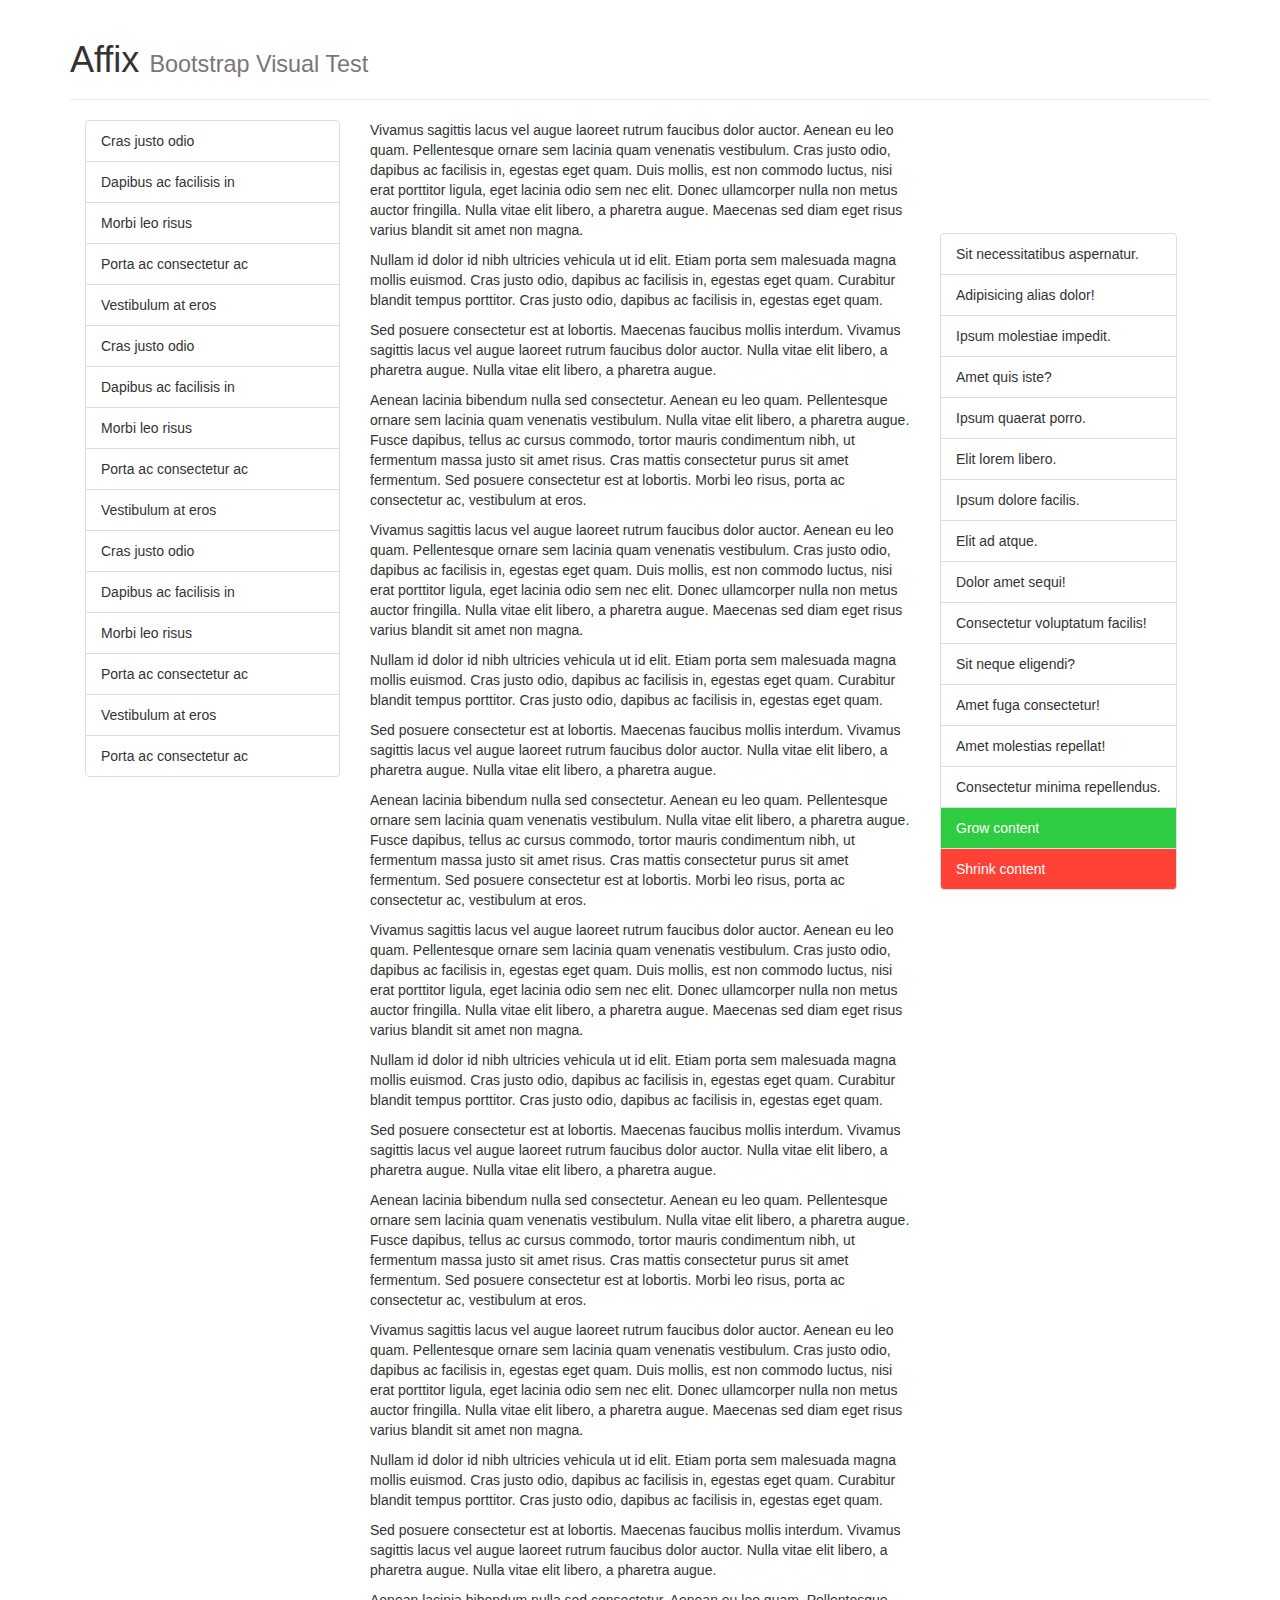
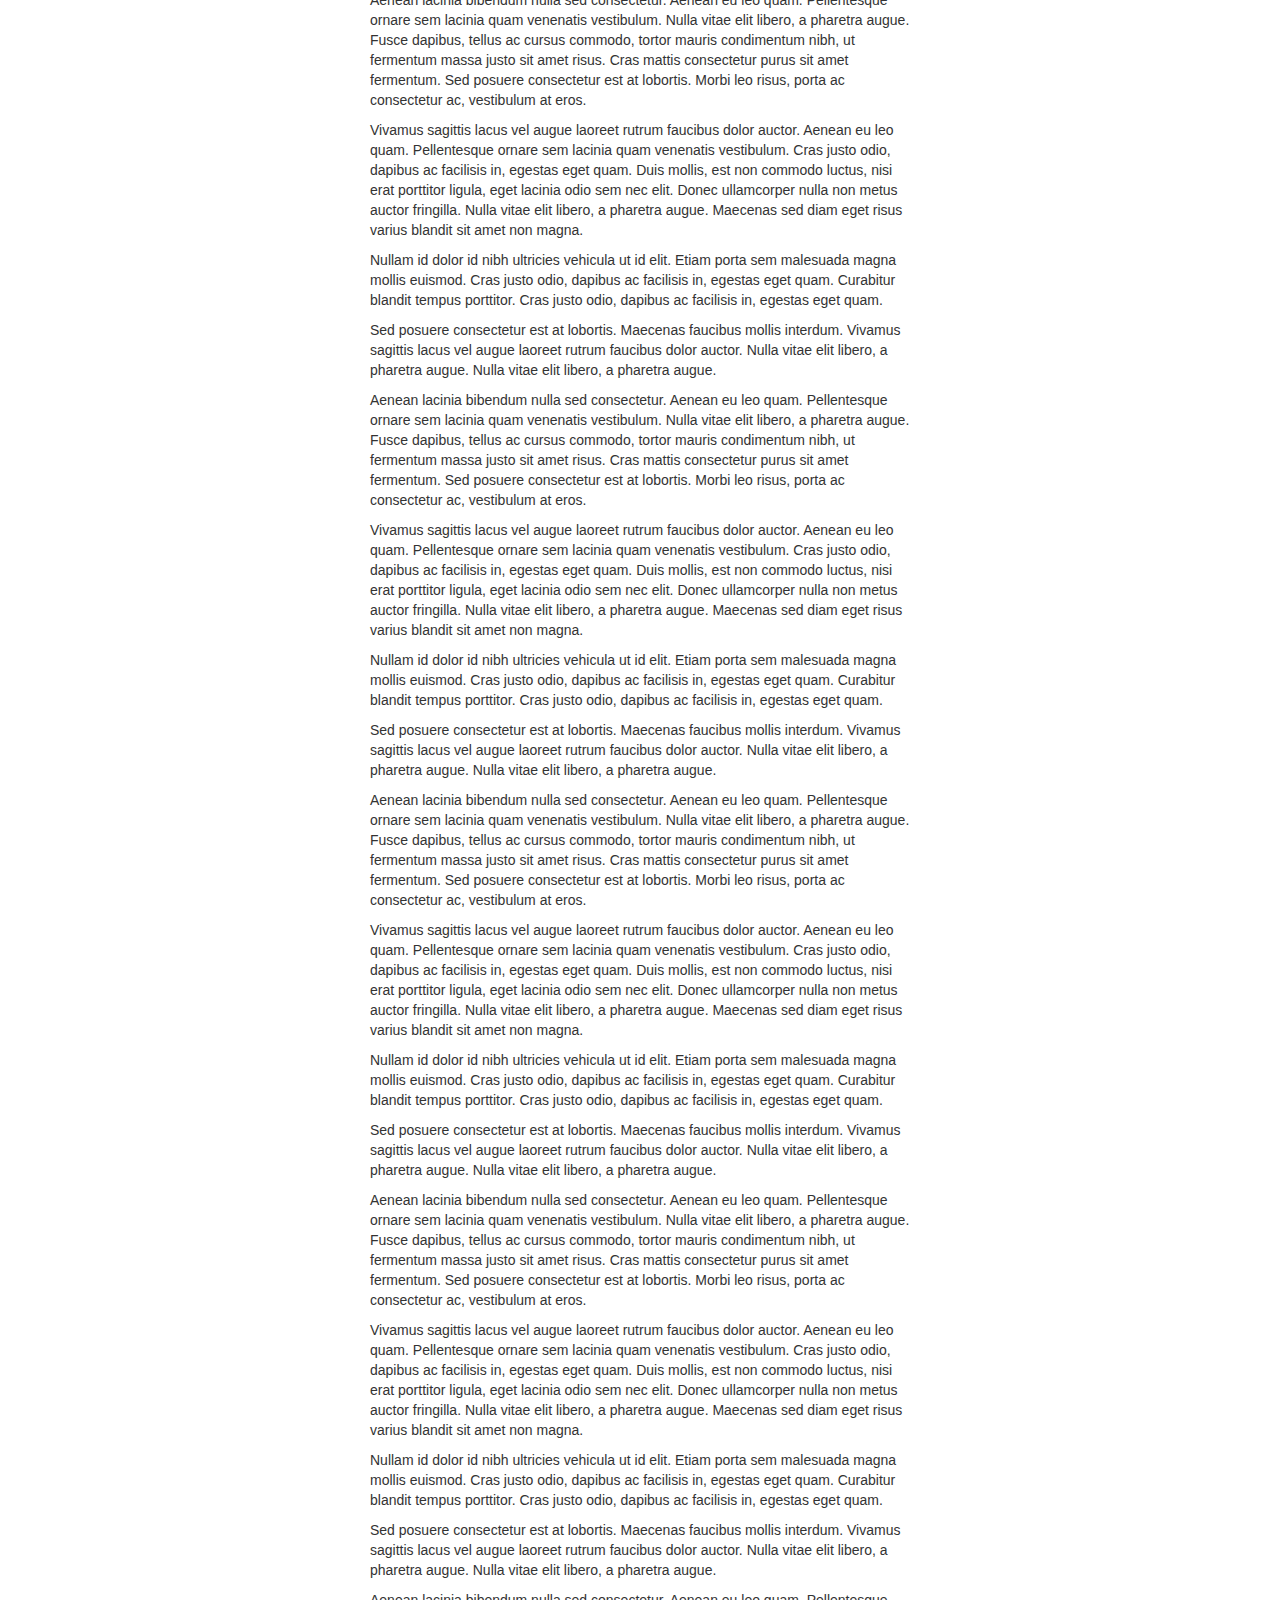
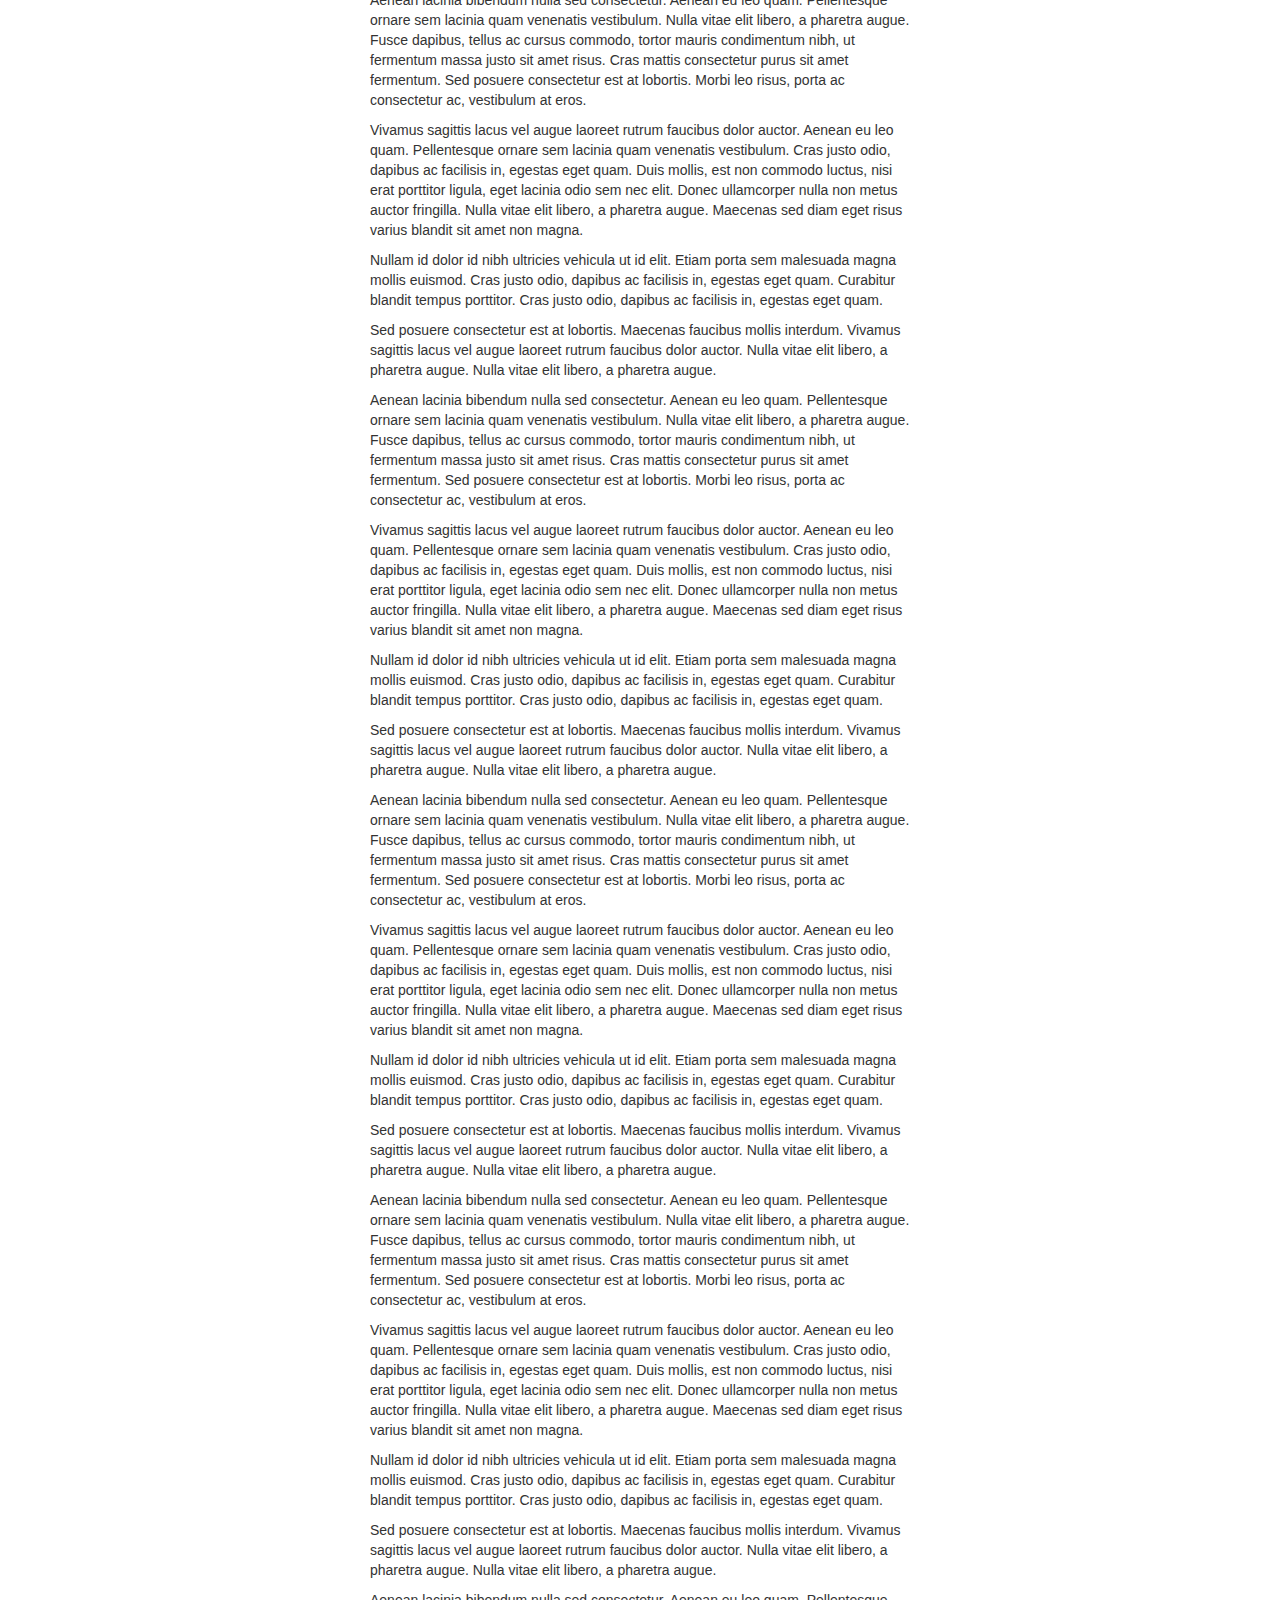
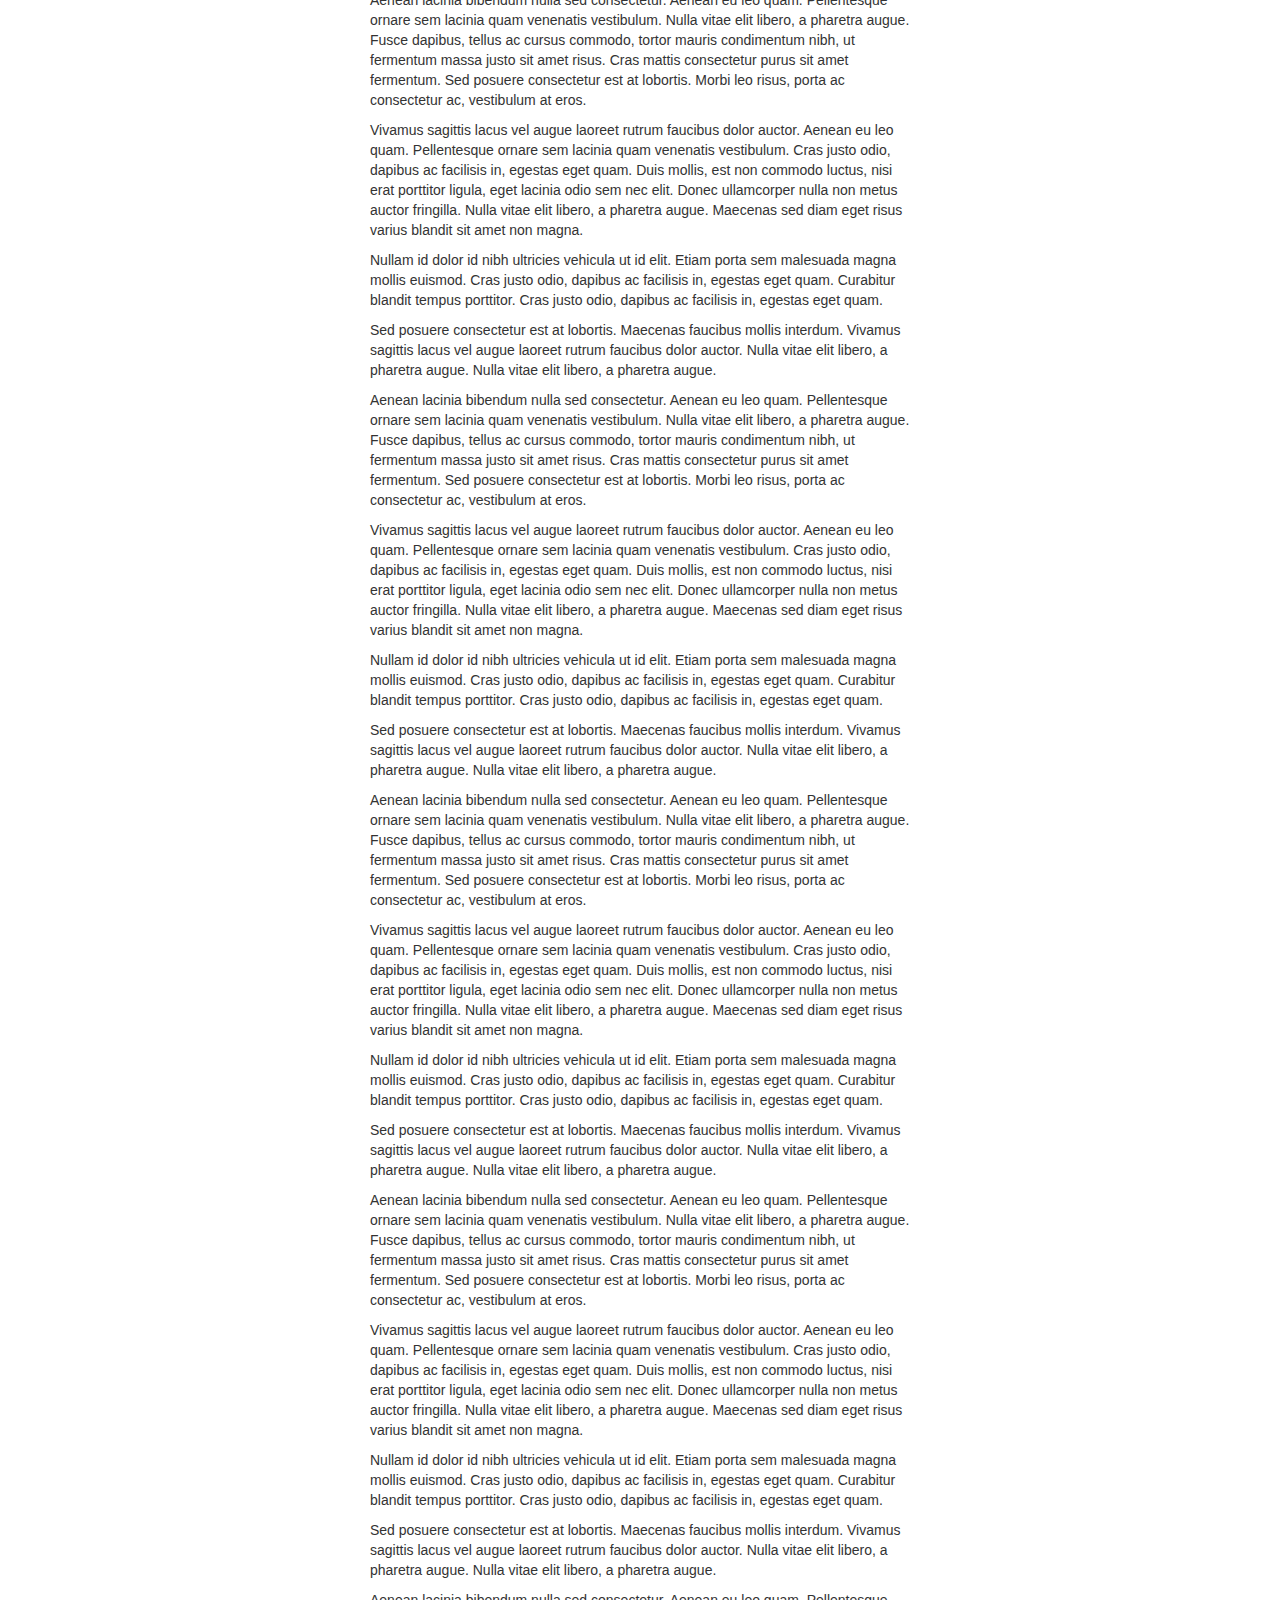
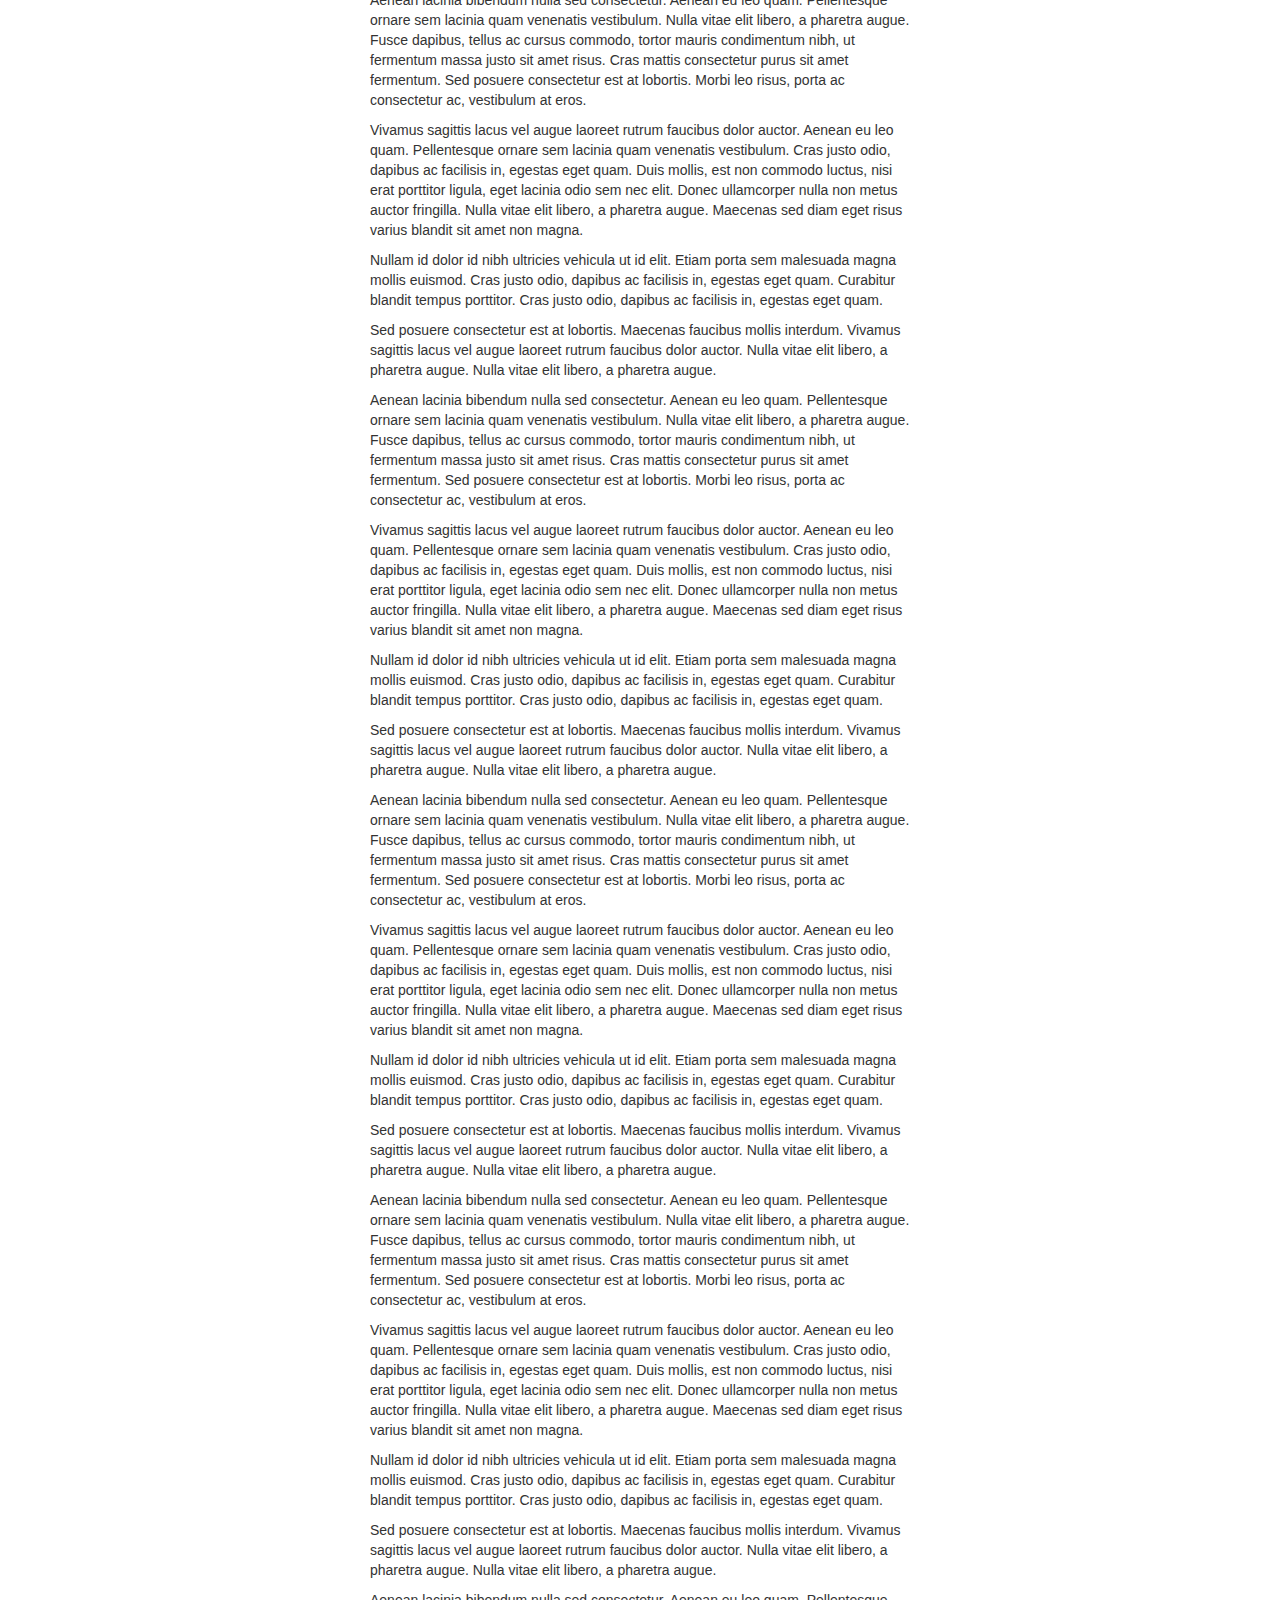
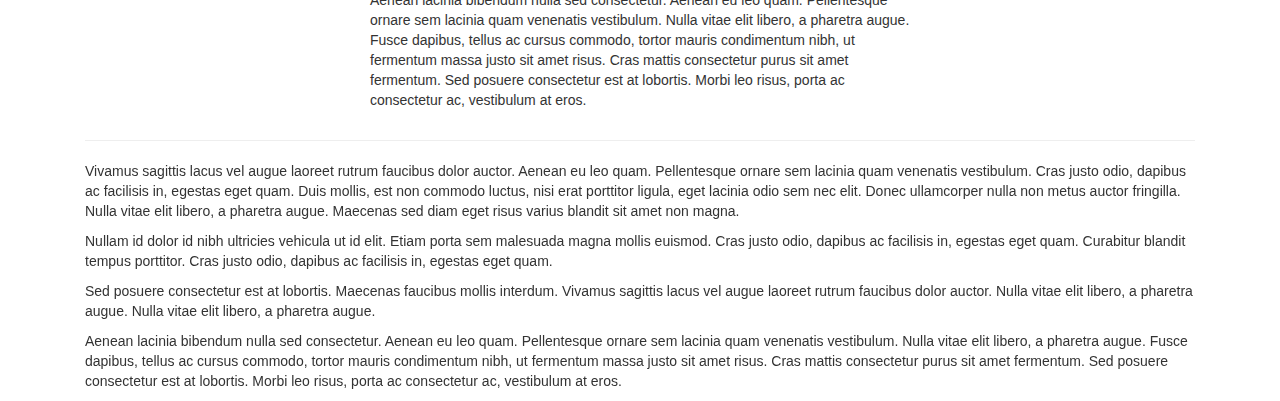
<file: bower_components/bootstrap/js/tests/visual/affix.html>
<!DOCTYPE html>
<html>
<head>
  <meta charset="utf-8">
  <meta http-equiv="X-UA-Compatible" content="IE=edge">
  <meta name="viewport" content="width=device-width, initial-scale=1">
  <title>Affix</title>
  <link rel="stylesheet" href="../../../dist/css/bootstrap.min.css">

  <style>
    /* Test Styles */
    .affixed-element-top.affix {
      top: 10px;
    }
    .affixed-element-top.affix-bottom {
      position: absolute;
    }
    .affixed-element-bottom {
      margin-bottom: 0;
    }
    .affixed-element-bottom.affix {
      bottom: 10px;
    }
    .affixed-element-bottom.affix-bottom {
      position: relative;
    }
    .grow-btn, .shrink-btn {
      color: #FFF;
    }
    .grow-btn {
      background-color: #2ECC40;
    }
    .grow-btn:hover {
      background-color: #3D9970;
    }
    .shrink-btn {
      background-color: #FF4136;
    }
    .shrink-btn:hover {
      background-color: #85144B;
    }
  </style>

  <!-- HTML5 shim and Respond.js for IE8 support of HTML5 elements and media queries -->
  <!-- WARNING: Respond.js doesn't work if you view the page via file:// -->
  <!--[if lt IE 9]>
    <script src="https://oss.maxcdn.com/html5shiv/3.7.2/html5shiv.min.js"></script>
    <script src="https://oss.maxcdn.com/respond/1.4.2/respond.min.js"></script>
  <![endif]-->
</head>
<body>

<div class="container">

  <div class="page-header js-page-header">
    <h1>Affix <small>Bootstrap Visual Test</small></h1>
  </div>

  <div class="col-md-3">
    <ul class="list-group affixed-element-top js-affixed-element-top">
      <li class="list-group-item">Cras justo odio</li>
      <li class="list-group-item">Dapibus ac facilisis in</li>
      <li class="list-group-item">Morbi leo risus</li>
      <li class="list-group-item">Porta ac consectetur ac</li>
      <li class="list-group-item">Vestibulum at eros</li>
      <li class="list-group-item">Cras justo odio</li>
      <li class="list-group-item">Dapibus ac facilisis in</li>
      <li class="list-group-item">Morbi leo risus</li>
      <li class="list-group-item">Porta ac consectetur ac</li>
      <li class="list-group-item">Vestibulum at eros</li>
      <li class="list-group-item">Cras justo odio</li>
      <li class="list-group-item">Dapibus ac facilisis in</li>
      <li class="list-group-item">Morbi leo risus</li>
      <li class="list-group-item">Porta ac consectetur ac</li>
      <li class="list-group-item">Vestibulum at eros</li>
      <li class="list-group-item">Porta ac consectetur ac</li>
    </ul>
  </div>

  <div class="col-md-6 js-content">

    <p>Vivamus sagittis lacus vel augue laoreet rutrum faucibus dolor auctor. Aenean eu leo quam. Pellentesque ornare sem lacinia quam venenatis vestibulum. Cras justo odio, dapibus ac facilisis in, egestas eget quam. Duis mollis, est non commodo luctus, nisi erat porttitor ligula, eget lacinia odio sem nec elit. Donec ullamcorper nulla non metus auctor fringilla. Nulla vitae elit libero, a pharetra augue. Maecenas sed diam eget risus varius blandit sit amet non magna.</p>

    <p>Nullam id dolor id nibh ultricies vehicula ut id elit. Etiam porta sem malesuada magna mollis euismod. Cras justo odio, dapibus ac facilisis in, egestas eget quam. Curabitur blandit tempus porttitor. Cras justo odio, dapibus ac facilisis in, egestas eget quam.</p>

    <p>Sed posuere consectetur est at lobortis. Maecenas faucibus mollis interdum. Vivamus sagittis lacus vel augue laoreet rutrum faucibus dolor auctor. Nulla vitae elit libero, a pharetra augue. Nulla vitae elit libero, a pharetra augue.</p>

    <p>Aenean lacinia bibendum nulla sed consectetur. Aenean eu leo quam. Pellentesque ornare sem lacinia quam venenatis vestibulum. Nulla vitae elit libero, a pharetra augue. Fusce dapibus, tellus ac cursus commodo, tortor mauris condimentum nibh, ut fermentum massa justo sit amet risus. Cras mattis consectetur purus sit amet fermentum. Sed posuere consectetur est at lobortis. Morbi leo risus, porta ac consectetur ac, vestibulum at eros.</p>

    <p>Vivamus sagittis lacus vel augue laoreet rutrum faucibus dolor auctor. Aenean eu leo quam. Pellentesque ornare sem lacinia quam venenatis vestibulum. Cras justo odio, dapibus ac facilisis in, egestas eget quam. Duis mollis, est non commodo luctus, nisi erat porttitor ligula, eget lacinia odio sem nec elit. Donec ullamcorper nulla non metus auctor fringilla. Nulla vitae elit libero, a pharetra augue. Maecenas sed diam eget risus varius blandit sit amet non magna.</p>

    <p>Nullam id dolor id nibh ultricies vehicula ut id elit. Etiam porta sem malesuada magna mollis euismod. Cras justo odio, dapibus ac facilisis in, egestas eget quam. Curabitur blandit tempus porttitor. Cras justo odio, dapibus ac facilisis in, egestas eget quam.</p>

    <p>Sed posuere consectetur est at lobortis. Maecenas faucibus mollis interdum. Vivamus sagittis lacus vel augue laoreet rutrum faucibus dolor auctor. Nulla vitae elit libero, a pharetra augue. Nulla vitae elit libero, a pharetra augue.</p>

    <p>Aenean lacinia bibendum nulla sed consectetur. Aenean eu leo quam. Pellentesque ornare sem lacinia quam venenatis vestibulum. Nulla vitae elit libero, a pharetra augue. Fusce dapibus, tellus ac cursus commodo, tortor mauris condimentum nibh, ut fermentum massa justo sit amet risus. Cras mattis consectetur purus sit amet fermentum. Sed posuere consectetur est at lobortis. Morbi leo risus, porta ac consectetur ac, vestibulum at eros.</p>

    <p>Vivamus sagittis lacus vel augue laoreet rutrum faucibus dolor auctor. Aenean eu leo quam. Pellentesque ornare sem lacinia quam venenatis vestibulum. Cras justo odio, dapibus ac facilisis in, egestas eget quam. Duis mollis, est non commodo luctus, nisi erat porttitor ligula, eget lacinia odio sem nec elit. Donec ullamcorper nulla non metus auctor fringilla. Nulla vitae elit libero, a pharetra augue. Maecenas sed diam eget risus varius blandit sit amet non magna.</p>

    <p>Nullam id dolor id nibh ultricies vehicula ut id elit. Etiam porta sem malesuada magna mollis euismod. Cras justo odio, dapibus ac facilisis in, egestas eget quam. Curabitur blandit tempus porttitor. Cras justo odio, dapibus ac facilisis in, egestas eget quam.</p>

    <p>Sed posuere consectetur est at lobortis. Maecenas faucibus mollis interdum. Vivamus sagittis lacus vel augue laoreet rutrum faucibus dolor auctor. Nulla vitae elit libero, a pharetra augue. Nulla vitae elit libero, a pharetra augue.</p>

    <p>Aenean lacinia bibendum nulla sed consectetur. Aenean eu leo quam. Pellentesque ornare sem lacinia quam venenatis vestibulum. Nulla vitae elit libero, a pharetra augue. Fusce dapibus, tellus ac cursus commodo, tortor mauris condimentum nibh, ut fermentum massa justo sit amet risus. Cras mattis consectetur purus sit amet fermentum. Sed posuere consectetur est at lobortis. Morbi leo risus, porta ac consectetur ac, vestibulum at eros.</p>

    <p>Vivamus sagittis lacus vel augue laoreet rutrum faucibus dolor auctor. Aenean eu leo quam. Pellentesque ornare sem lacinia quam venenatis vestibulum. Cras justo odio, dapibus ac facilisis in, egestas eget quam. Duis mollis, est non commodo luctus, nisi erat porttitor ligula, eget lacinia odio sem nec elit. Donec ullamcorper nulla non metus auctor fringilla. Nulla vitae elit libero, a pharetra augue. Maecenas sed diam eget risus varius blandit sit amet non magna.</p>

    <p>Nullam id dolor id nibh ultricies vehicula ut id elit. Etiam porta sem malesuada magna mollis euismod. Cras justo odio, dapibus ac facilisis in, egestas eget quam. Curabitur blandit tempus porttitor. Cras justo odio, dapibus ac facilisis in, egestas eget quam.</p>

    <p>Sed posuere consectetur est at lobortis. Maecenas faucibus mollis interdum. Vivamus sagittis lacus vel augue laoreet rutrum faucibus dolor auctor. Nulla vitae elit libero, a pharetra augue. Nulla vitae elit libero, a pharetra augue.</p>

    <p>Aenean lacinia bibendum nulla sed consectetur. Aenean eu leo quam. Pellentesque ornare sem lacinia quam venenatis vestibulum. Nulla vitae elit libero, a pharetra augue. Fusce dapibus, tellus ac cursus commodo, tortor mauris condimentum nibh, ut fermentum massa justo sit amet risus. Cras mattis consectetur purus sit amet fermentum. Sed posuere consectetur est at lobortis. Morbi leo risus, porta ac consectetur ac, vestibulum at eros.</p>
    <p>Vivamus sagittis lacus vel augue laoreet rutrum faucibus dolor auctor. Aenean eu leo quam. Pellentesque ornare sem lacinia quam venenatis vestibulum. Cras justo odio, dapibus ac facilisis in, egestas eget quam. Duis mollis, est non commodo luctus, nisi erat porttitor ligula, eget lacinia odio sem nec elit. Donec ullamcorper nulla non metus auctor fringilla. Nulla vitae elit libero, a pharetra augue. Maecenas sed diam eget risus varius blandit sit amet non magna.</p>

    <p>Nullam id dolor id nibh ultricies vehicula ut id elit. Etiam porta sem malesuada magna mollis euismod. Cras justo odio, dapibus ac facilisis in, egestas eget quam. Curabitur blandit tempus porttitor. Cras justo odio, dapibus ac facilisis in, egestas eget quam.</p>

    <p>Sed posuere consectetur est at lobortis. Maecenas faucibus mollis interdum. Vivamus sagittis lacus vel augue laoreet rutrum faucibus dolor auctor. Nulla vitae elit libero, a pharetra augue. Nulla vitae elit libero, a pharetra augue.</p>

    <p>Aenean lacinia bibendum nulla sed consectetur. Aenean eu leo quam. Pellentesque ornare sem lacinia quam venenatis vestibulum. Nulla vitae elit libero, a pharetra augue. Fusce dapibus, tellus ac cursus commodo, tortor mauris condimentum nibh, ut fermentum massa justo sit amet risus. Cras mattis consectetur purus sit amet fermentum. Sed posuere consectetur est at lobortis. Morbi leo risus, porta ac consectetur ac, vestibulum at eros.</p>

    <p>Vivamus sagittis lacus vel augue laoreet rutrum faucibus dolor auctor. Aenean eu leo quam. Pellentesque ornare sem lacinia quam venenatis vestibulum. Cras justo odio, dapibus ac facilisis in, egestas eget quam. Duis mollis, est non commodo luctus, nisi erat porttitor ligula, eget lacinia odio sem nec elit. Donec ullamcorper nulla non metus auctor fringilla. Nulla vitae elit libero, a pharetra augue. Maecenas sed diam eget risus varius blandit sit amet non magna.</p>

    <p>Nullam id dolor id nibh ultricies vehicula ut id elit. Etiam porta sem malesuada magna mollis euismod. Cras justo odio, dapibus ac facilisis in, egestas eget quam. Curabitur blandit tempus porttitor. Cras justo odio, dapibus ac facilisis in, egestas eget quam.</p>

    <p>Sed posuere consectetur est at lobortis. Maecenas faucibus mollis interdum. Vivamus sagittis lacus vel augue laoreet rutrum faucibus dolor auctor. Nulla vitae elit libero, a pharetra augue. Nulla vitae elit libero, a pharetra augue.</p>

    <p>Aenean lacinia bibendum nulla sed consectetur. Aenean eu leo quam. Pellentesque ornare sem lacinia quam venenatis vestibulum. Nulla vitae elit libero, a pharetra augue. Fusce dapibus, tellus ac cursus commodo, tortor mauris condimentum nibh, ut fermentum massa justo sit amet risus. Cras mattis consectetur purus sit amet fermentum. Sed posuere consectetur est at lobortis. Morbi leo risus, porta ac consectetur ac, vestibulum at eros.</p>
    <p>Vivamus sagittis lacus vel augue laoreet rutrum faucibus dolor auctor. Aenean eu leo quam. Pellentesque ornare sem lacinia quam venenatis vestibulum. Cras justo odio, dapibus ac facilisis in, egestas eget quam. Duis mollis, est non commodo luctus, nisi erat porttitor ligula, eget lacinia odio sem nec elit. Donec ullamcorper nulla non metus auctor fringilla. Nulla vitae elit libero, a pharetra augue. Maecenas sed diam eget risus varius blandit sit amet non magna.</p>

    <p>Nullam id dolor id nibh ultricies vehicula ut id elit. Etiam porta sem malesuada magna mollis euismod. Cras justo odio, dapibus ac facilisis in, egestas eget quam. Curabitur blandit tempus porttitor. Cras justo odio, dapibus ac facilisis in, egestas eget quam.</p>

    <p>Sed posuere consectetur est at lobortis. Maecenas faucibus mollis interdum. Vivamus sagittis lacus vel augue laoreet rutrum faucibus dolor auctor. Nulla vitae elit libero, a pharetra augue. Nulla vitae elit libero, a pharetra augue.</p>

    <p>Aenean lacinia bibendum nulla sed consectetur. Aenean eu leo quam. Pellentesque ornare sem lacinia quam venenatis vestibulum. Nulla vitae elit libero, a pharetra augue. Fusce dapibus, tellus ac cursus commodo, tortor mauris condimentum nibh, ut fermentum massa justo sit amet risus. Cras mattis consectetur purus sit amet fermentum. Sed posuere consectetur est at lobortis. Morbi leo risus, porta ac consectetur ac, vestibulum at eros.</p>

    <p>Vivamus sagittis lacus vel augue laoreet rutrum faucibus dolor auctor. Aenean eu leo quam. Pellentesque ornare sem lacinia quam venenatis vestibulum. Cras justo odio, dapibus ac facilisis in, egestas eget quam. Duis mollis, est non commodo luctus, nisi erat porttitor ligula, eget lacinia odio sem nec elit. Donec ullamcorper nulla non metus auctor fringilla. Nulla vitae elit libero, a pharetra augue. Maecenas sed diam eget risus varius blandit sit amet non magna.</p>

    <p>Nullam id dolor id nibh ultricies vehicula ut id elit. Etiam porta sem malesuada magna mollis euismod. Cras justo odio, dapibus ac facilisis in, egestas eget quam. Curabitur blandit tempus porttitor. Cras justo odio, dapibus ac facilisis in, egestas eget quam.</p>

    <p>Sed posuere consectetur est at lobortis. Maecenas faucibus mollis interdum. Vivamus sagittis lacus vel augue laoreet rutrum faucibus dolor auctor. Nulla vitae elit libero, a pharetra augue. Nulla vitae elit libero, a pharetra augue.</p>

    <p>Aenean lacinia bibendum nulla sed consectetur. Aenean eu leo quam. Pellentesque ornare sem lacinia quam venenatis vestibulum. Nulla vitae elit libero, a pharetra augue. Fusce dapibus, tellus ac cursus commodo, tortor mauris condimentum nibh, ut fermentum massa justo sit amet risus. Cras mattis consectetur purus sit amet fermentum. Sed posuere consectetur est at lobortis. Morbi leo risus, porta ac consectetur ac, vestibulum at eros.</p>
    <p>Vivamus sagittis lacus vel augue laoreet rutrum faucibus dolor auctor. Aenean eu leo quam. Pellentesque ornare sem lacinia quam venenatis vestibulum. Cras justo odio, dapibus ac facilisis in, egestas eget quam. Duis mollis, est non commodo luctus, nisi erat porttitor ligula, eget lacinia odio sem nec elit. Donec ullamcorper nulla non metus auctor fringilla. Nulla vitae elit libero, a pharetra augue. Maecenas sed diam eget risus varius blandit sit amet non magna.</p>

    <p>Nullam id dolor id nibh ultricies vehicula ut id elit. Etiam porta sem malesuada magna mollis euismod. Cras justo odio, dapibus ac facilisis in, egestas eget quam. Curabitur blandit tempus porttitor. Cras justo odio, dapibus ac facilisis in, egestas eget quam.</p>

    <p>Sed posuere consectetur est at lobortis. Maecenas faucibus mollis interdum. Vivamus sagittis lacus vel augue laoreet rutrum faucibus dolor auctor. Nulla vitae elit libero, a pharetra augue. Nulla vitae elit libero, a pharetra augue.</p>

    <p>Aenean lacinia bibendum nulla sed consectetur. Aenean eu leo quam. Pellentesque ornare sem lacinia quam venenatis vestibulum. Nulla vitae elit libero, a pharetra augue. Fusce dapibus, tellus ac cursus commodo, tortor mauris condimentum nibh, ut fermentum massa justo sit amet risus. Cras mattis consectetur purus sit amet fermentum. Sed posuere consectetur est at lobortis. Morbi leo risus, porta ac consectetur ac, vestibulum at eros.</p>

    <p>Vivamus sagittis lacus vel augue laoreet rutrum faucibus dolor auctor. Aenean eu leo quam. Pellentesque ornare sem lacinia quam venenatis vestibulum. Cras justo odio, dapibus ac facilisis in, egestas eget quam. Duis mollis, est non commodo luctus, nisi erat porttitor ligula, eget lacinia odio sem nec elit. Donec ullamcorper nulla non metus auctor fringilla. Nulla vitae elit libero, a pharetra augue. Maecenas sed diam eget risus varius blandit sit amet non magna.</p>

    <p>Nullam id dolor id nibh ultricies vehicula ut id elit. Etiam porta sem malesuada magna mollis euismod. Cras justo odio, dapibus ac facilisis in, egestas eget quam. Curabitur blandit tempus porttitor. Cras justo odio, dapibus ac facilisis in, egestas eget quam.</p>

    <p>Sed posuere consectetur est at lobortis. Maecenas faucibus mollis interdum. Vivamus sagittis lacus vel augue laoreet rutrum faucibus dolor auctor. Nulla vitae elit libero, a pharetra augue. Nulla vitae elit libero, a pharetra augue.</p>

    <p>Aenean lacinia bibendum nulla sed consectetur. Aenean eu leo quam. Pellentesque ornare sem lacinia quam venenatis vestibulum. Nulla vitae elit libero, a pharetra augue. Fusce dapibus, tellus ac cursus commodo, tortor mauris condimentum nibh, ut fermentum massa justo sit amet risus. Cras mattis consectetur purus sit amet fermentum. Sed posuere consectetur est at lobortis. Morbi leo risus, porta ac consectetur ac, vestibulum at eros.</p>
    <p>Vivamus sagittis lacus vel augue laoreet rutrum faucibus dolor auctor. Aenean eu leo quam. Pellentesque ornare sem lacinia quam venenatis vestibulum. Cras justo odio, dapibus ac facilisis in, egestas eget quam. Duis mollis, est non commodo luctus, nisi erat porttitor ligula, eget lacinia odio sem nec elit. Donec ullamcorper nulla non metus auctor fringilla. Nulla vitae elit libero, a pharetra augue. Maecenas sed diam eget risus varius blandit sit amet non magna.</p>

    <p>Nullam id dolor id nibh ultricies vehicula ut id elit. Etiam porta sem malesuada magna mollis euismod. Cras justo odio, dapibus ac facilisis in, egestas eget quam. Curabitur blandit tempus porttitor. Cras justo odio, dapibus ac facilisis in, egestas eget quam.</p>

    <p>Sed posuere consectetur est at lobortis. Maecenas faucibus mollis interdum. Vivamus sagittis lacus vel augue laoreet rutrum faucibus dolor auctor. Nulla vitae elit libero, a pharetra augue. Nulla vitae elit libero, a pharetra augue.</p>

    <p>Aenean lacinia bibendum nulla sed consectetur. Aenean eu leo quam. Pellentesque ornare sem lacinia quam venenatis vestibulum. Nulla vitae elit libero, a pharetra augue. Fusce dapibus, tellus ac cursus commodo, tortor mauris condimentum nibh, ut fermentum massa justo sit amet risus. Cras mattis consectetur purus sit amet fermentum. Sed posuere consectetur est at lobortis. Morbi leo risus, porta ac consectetur ac, vestibulum at eros.</p>

    <p>Vivamus sagittis lacus vel augue laoreet rutrum faucibus dolor auctor. Aenean eu leo quam. Pellentesque ornare sem lacinia quam venenatis vestibulum. Cras justo odio, dapibus ac facilisis in, egestas eget quam. Duis mollis, est non commodo luctus, nisi erat porttitor ligula, eget lacinia odio sem nec elit. Donec ullamcorper nulla non metus auctor fringilla. Nulla vitae elit libero, a pharetra augue. Maecenas sed diam eget risus varius blandit sit amet non magna.</p>

    <p>Nullam id dolor id nibh ultricies vehicula ut id elit. Etiam porta sem malesuada magna mollis euismod. Cras justo odio, dapibus ac facilisis in, egestas eget quam. Curabitur blandit tempus porttitor. Cras justo odio, dapibus ac facilisis in, egestas eget quam.</p>

    <p>Sed posuere consectetur est at lobortis. Maecenas faucibus mollis interdum. Vivamus sagittis lacus vel augue laoreet rutrum faucibus dolor auctor. Nulla vitae elit libero, a pharetra augue. Nulla vitae elit libero, a pharetra augue.</p>

    <p>Aenean lacinia bibendum nulla sed consectetur. Aenean eu leo quam. Pellentesque ornare sem lacinia quam venenatis vestibulum. Nulla vitae elit libero, a pharetra augue. Fusce dapibus, tellus ac cursus commodo, tortor mauris condimentum nibh, ut fermentum massa justo sit amet risus. Cras mattis consectetur purus sit amet fermentum. Sed posuere consectetur est at lobortis. Morbi leo risus, porta ac consectetur ac, vestibulum at eros.</p>
    <p>Vivamus sagittis lacus vel augue laoreet rutrum faucibus dolor auctor. Aenean eu leo quam. Pellentesque ornare sem lacinia quam venenatis vestibulum. Cras justo odio, dapibus ac facilisis in, egestas eget quam. Duis mollis, est non commodo luctus, nisi erat porttitor ligula, eget lacinia odio sem nec elit. Donec ullamcorper nulla non metus auctor fringilla. Nulla vitae elit libero, a pharetra augue. Maecenas sed diam eget risus varius blandit sit amet non magna.</p>

    <p>Nullam id dolor id nibh ultricies vehicula ut id elit. Etiam porta sem malesuada magna mollis euismod. Cras justo odio, dapibus ac facilisis in, egestas eget quam. Curabitur blandit tempus porttitor. Cras justo odio, dapibus ac facilisis in, egestas eget quam.</p>

    <p>Sed posuere consectetur est at lobortis. Maecenas faucibus mollis interdum. Vivamus sagittis lacus vel augue laoreet rutrum faucibus dolor auctor. Nulla vitae elit libero, a pharetra augue. Nulla vitae elit libero, a pharetra augue.</p>

    <p>Aenean lacinia bibendum nulla sed consectetur. Aenean eu leo quam. Pellentesque ornare sem lacinia quam venenatis vestibulum. Nulla vitae elit libero, a pharetra augue. Fusce dapibus, tellus ac cursus commodo, tortor mauris condimentum nibh, ut fermentum massa justo sit amet risus. Cras mattis consectetur purus sit amet fermentum. Sed posuere consectetur est at lobortis. Morbi leo risus, porta ac consectetur ac, vestibulum at eros.</p>

    <p>Vivamus sagittis lacus vel augue laoreet rutrum faucibus dolor auctor. Aenean eu leo quam. Pellentesque ornare sem lacinia quam venenatis vestibulum. Cras justo odio, dapibus ac facilisis in, egestas eget quam. Duis mollis, est non commodo luctus, nisi erat porttitor ligula, eget lacinia odio sem nec elit. Donec ullamcorper nulla non metus auctor fringilla. Nulla vitae elit libero, a pharetra augue. Maecenas sed diam eget risus varius blandit sit amet non magna.</p>

    <p>Nullam id dolor id nibh ultricies vehicula ut id elit. Etiam porta sem malesuada magna mollis euismod. Cras justo odio, dapibus ac facilisis in, egestas eget quam. Curabitur blandit tempus porttitor. Cras justo odio, dapibus ac facilisis in, egestas eget quam.</p>

    <p>Sed posuere consectetur est at lobortis. Maecenas faucibus mollis interdum. Vivamus sagittis lacus vel augue laoreet rutrum faucibus dolor auctor. Nulla vitae elit libero, a pharetra augue. Nulla vitae elit libero, a pharetra augue.</p>

    <p>Aenean lacinia bibendum nulla sed consectetur. Aenean eu leo quam. Pellentesque ornare sem lacinia quam venenatis vestibulum. Nulla vitae elit libero, a pharetra augue. Fusce dapibus, tellus ac cursus commodo, tortor mauris condimentum nibh, ut fermentum massa justo sit amet risus. Cras mattis consectetur purus sit amet fermentum. Sed posuere consectetur est at lobortis. Morbi leo risus, porta ac consectetur ac, vestibulum at eros.</p>
    <p>Vivamus sagittis lacus vel augue laoreet rutrum faucibus dolor auctor. Aenean eu leo quam. Pellentesque ornare sem lacinia quam venenatis vestibulum. Cras justo odio, dapibus ac facilisis in, egestas eget quam. Duis mollis, est non commodo luctus, nisi erat porttitor ligula, eget lacinia odio sem nec elit. Donec ullamcorper nulla non metus auctor fringilla. Nulla vitae elit libero, a pharetra augue. Maecenas sed diam eget risus varius blandit sit amet non magna.</p>

    <p>Nullam id dolor id nibh ultricies vehicula ut id elit. Etiam porta sem malesuada magna mollis euismod. Cras justo odio, dapibus ac facilisis in, egestas eget quam. Curabitur blandit tempus porttitor. Cras justo odio, dapibus ac facilisis in, egestas eget quam.</p>

    <p>Sed posuere consectetur est at lobortis. Maecenas faucibus mollis interdum. Vivamus sagittis lacus vel augue laoreet rutrum faucibus dolor auctor. Nulla vitae elit libero, a pharetra augue. Nulla vitae elit libero, a pharetra augue.</p>

    <p>Aenean lacinia bibendum nulla sed consectetur. Aenean eu leo quam. Pellentesque ornare sem lacinia quam venenatis vestibulum. Nulla vitae elit libero, a pharetra augue. Fusce dapibus, tellus ac cursus commodo, tortor mauris condimentum nibh, ut fermentum massa justo sit amet risus. Cras mattis consectetur purus sit amet fermentum. Sed posuere consectetur est at lobortis. Morbi leo risus, porta ac consectetur ac, vestibulum at eros.</p>

    <p>Vivamus sagittis lacus vel augue laoreet rutrum faucibus dolor auctor. Aenean eu leo quam. Pellentesque ornare sem lacinia quam venenatis vestibulum. Cras justo odio, dapibus ac facilisis in, egestas eget quam. Duis mollis, est non commodo luctus, nisi erat porttitor ligula, eget lacinia odio sem nec elit. Donec ullamcorper nulla non metus auctor fringilla. Nulla vitae elit libero, a pharetra augue. Maecenas sed diam eget risus varius blandit sit amet non magna.</p>

    <p>Nullam id dolor id nibh ultricies vehicula ut id elit. Etiam porta sem malesuada magna mollis euismod. Cras justo odio, dapibus ac facilisis in, egestas eget quam. Curabitur blandit tempus porttitor. Cras justo odio, dapibus ac facilisis in, egestas eget quam.</p>

    <p>Sed posuere consectetur est at lobortis. Maecenas faucibus mollis interdum. Vivamus sagittis lacus vel augue laoreet rutrum faucibus dolor auctor. Nulla vitae elit libero, a pharetra augue. Nulla vitae elit libero, a pharetra augue.</p>

    <p>Aenean lacinia bibendum nulla sed consectetur. Aenean eu leo quam. Pellentesque ornare sem lacinia quam venenatis vestibulum. Nulla vitae elit libero, a pharetra augue. Fusce dapibus, tellus ac cursus commodo, tortor mauris condimentum nibh, ut fermentum massa justo sit amet risus. Cras mattis consectetur purus sit amet fermentum. Sed posuere consectetur est at lobortis. Morbi leo risus, porta ac consectetur ac, vestibulum at eros.</p>
    <p>Vivamus sagittis lacus vel augue laoreet rutrum faucibus dolor auctor. Aenean eu leo quam. Pellentesque ornare sem lacinia quam venenatis vestibulum. Cras justo odio, dapibus ac facilisis in, egestas eget quam. Duis mollis, est non commodo luctus, nisi erat porttitor ligula, eget lacinia odio sem nec elit. Donec ullamcorper nulla non metus auctor fringilla. Nulla vitae elit libero, a pharetra augue. Maecenas sed diam eget risus varius blandit sit amet non magna.</p>

    <p>Nullam id dolor id nibh ultricies vehicula ut id elit. Etiam porta sem malesuada magna mollis euismod. Cras justo odio, dapibus ac facilisis in, egestas eget quam. Curabitur blandit tempus porttitor. Cras justo odio, dapibus ac facilisis in, egestas eget quam.</p>

    <p>Sed posuere consectetur est at lobortis. Maecenas faucibus mollis interdum. Vivamus sagittis lacus vel augue laoreet rutrum faucibus dolor auctor. Nulla vitae elit libero, a pharetra augue. Nulla vitae elit libero, a pharetra augue.</p>

    <p>Aenean lacinia bibendum nulla sed consectetur. Aenean eu leo quam. Pellentesque ornare sem lacinia quam venenatis vestibulum. Nulla vitae elit libero, a pharetra augue. Fusce dapibus, tellus ac cursus commodo, tortor mauris condimentum nibh, ut fermentum massa justo sit amet risus. Cras mattis consectetur purus sit amet fermentum. Sed posuere consectetur est at lobortis. Morbi leo risus, porta ac consectetur ac, vestibulum at eros.</p>

    <p>Vivamus sagittis lacus vel augue laoreet rutrum faucibus dolor auctor. Aenean eu leo quam. Pellentesque ornare sem lacinia quam venenatis vestibulum. Cras justo odio, dapibus ac facilisis in, egestas eget quam. Duis mollis, est non commodo luctus, nisi erat porttitor ligula, eget lacinia odio sem nec elit. Donec ullamcorper nulla non metus auctor fringilla. Nulla vitae elit libero, a pharetra augue. Maecenas sed diam eget risus varius blandit sit amet non magna.</p>

    <p>Nullam id dolor id nibh ultricies vehicula ut id elit. Etiam porta sem malesuada magna mollis euismod. Cras justo odio, dapibus ac facilisis in, egestas eget quam. Curabitur blandit tempus porttitor. Cras justo odio, dapibus ac facilisis in, egestas eget quam.</p>

    <p>Sed posuere consectetur est at lobortis. Maecenas faucibus mollis interdum. Vivamus sagittis lacus vel augue laoreet rutrum faucibus dolor auctor. Nulla vitae elit libero, a pharetra augue. Nulla vitae elit libero, a pharetra augue.</p>

    <p>Aenean lacinia bibendum nulla sed consectetur. Aenean eu leo quam. Pellentesque ornare sem lacinia quam venenatis vestibulum. Nulla vitae elit libero, a pharetra augue. Fusce dapibus, tellus ac cursus commodo, tortor mauris condimentum nibh, ut fermentum massa justo sit amet risus. Cras mattis consectetur purus sit amet fermentum. Sed posuere consectetur est at lobortis. Morbi leo risus, porta ac consectetur ac, vestibulum at eros.</p>
    <p>Vivamus sagittis lacus vel augue laoreet rutrum faucibus dolor auctor. Aenean eu leo quam. Pellentesque ornare sem lacinia quam venenatis vestibulum. Cras justo odio, dapibus ac facilisis in, egestas eget quam. Duis mollis, est non commodo luctus, nisi erat porttitor ligula, eget lacinia odio sem nec elit. Donec ullamcorper nulla non metus auctor fringilla. Nulla vitae elit libero, a pharetra augue. Maecenas sed diam eget risus varius blandit sit amet non magna.</p>

    <p>Nullam id dolor id nibh ultricies vehicula ut id elit. Etiam porta sem malesuada magna mollis euismod. Cras justo odio, dapibus ac facilisis in, egestas eget quam. Curabitur blandit tempus porttitor. Cras justo odio, dapibus ac facilisis in, egestas eget quam.</p>

    <p>Sed posuere consectetur est at lobortis. Maecenas faucibus mollis interdum. Vivamus sagittis lacus vel augue laoreet rutrum faucibus dolor auctor. Nulla vitae elit libero, a pharetra augue. Nulla vitae elit libero, a pharetra augue.</p>

    <p>Aenean lacinia bibendum nulla sed consectetur. Aenean eu leo quam. Pellentesque ornare sem lacinia quam venenatis vestibulum. Nulla vitae elit libero, a pharetra augue. Fusce dapibus, tellus ac cursus commodo, tortor mauris condimentum nibh, ut fermentum massa justo sit amet risus. Cras mattis consectetur purus sit amet fermentum. Sed posuere consectetur est at lobortis. Morbi leo risus, porta ac consectetur ac, vestibulum at eros.</p>

    <p>Vivamus sagittis lacus vel augue laoreet rutrum faucibus dolor auctor. Aenean eu leo quam. Pellentesque ornare sem lacinia quam venenatis vestibulum. Cras justo odio, dapibus ac facilisis in, egestas eget quam. Duis mollis, est non commodo luctus, nisi erat porttitor ligula, eget lacinia odio sem nec elit. Donec ullamcorper nulla non metus auctor fringilla. Nulla vitae elit libero, a pharetra augue. Maecenas sed diam eget risus varius blandit sit amet non magna.</p>

    <p>Nullam id dolor id nibh ultricies vehicula ut id elit. Etiam porta sem malesuada magna mollis euismod. Cras justo odio, dapibus ac facilisis in, egestas eget quam. Curabitur blandit tempus porttitor. Cras justo odio, dapibus ac facilisis in, egestas eget quam.</p>

    <p>Sed posuere consectetur est at lobortis. Maecenas faucibus mollis interdum. Vivamus sagittis lacus vel augue laoreet rutrum faucibus dolor auctor. Nulla vitae elit libero, a pharetra augue. Nulla vitae elit libero, a pharetra augue.</p>

    <p>Aenean lacinia bibendum nulla sed consectetur. Aenean eu leo quam. Pellentesque ornare sem lacinia quam venenatis vestibulum. Nulla vitae elit libero, a pharetra augue. Fusce dapibus, tellus ac cursus commodo, tortor mauris condimentum nibh, ut fermentum massa justo sit amet risus. Cras mattis consectetur purus sit amet fermentum. Sed posuere consectetur est at lobortis. Morbi leo risus, porta ac consectetur ac, vestibulum at eros.</p>

  </div>

  <div class="col-md-3">
    <ul class="list-group affixed-element-bottom js-affixed-element-bottom">
      <li class="list-group-item">Sit necessitatibus aspernatur.</li>
      <li class="list-group-item">Adipisicing alias dolor!</li>
      <li class="list-group-item">Ipsum molestiae impedit.</li>
      <li class="list-group-item">Amet quis iste?</li>
      <li class="list-group-item">Ipsum quaerat porro.</li>
      <li class="list-group-item">Elit lorem libero.</li>
      <li class="list-group-item">Ipsum dolore facilis.</li>
      <li class="list-group-item">Elit ad atque.</li>
      <li class="list-group-item">Dolor amet sequi!</li>
      <li class="list-group-item">Consectetur voluptatum facilis!</li>
      <li class="list-group-item">Sit neque eligendi?</li>
      <li class="list-group-item">Amet fuga consectetur!</li>
      <li class="list-group-item">Amet molestias repellat!</li>
      <li class="list-group-item">Consectetur minima repellendus.</li>
      <li class="list-group-item grow-btn js-grow-btn">Grow content</li>
      <li class="list-group-item shrink-btn js-shrink-btn">Shrink content</li>
    </ul>
  </div>

  <div class="col-md-12 js-footer">
    <hr>

    <p>Vivamus sagittis lacus vel augue laoreet rutrum faucibus dolor auctor. Aenean eu leo quam. Pellentesque ornare sem lacinia quam venenatis vestibulum. Cras justo odio, dapibus ac facilisis in, egestas eget quam. Duis mollis, est non commodo luctus, nisi erat porttitor ligula, eget lacinia odio sem nec elit. Donec ullamcorper nulla non metus auctor fringilla. Nulla vitae elit libero, a pharetra augue. Maecenas sed diam eget risus varius blandit sit amet non magna.</p>

    <p>Nullam id dolor id nibh ultricies vehicula ut id elit. Etiam porta sem malesuada magna mollis euismod. Cras justo odio, dapibus ac facilisis in, egestas eget quam. Curabitur blandit tempus porttitor. Cras justo odio, dapibus ac facilisis in, egestas eget quam.</p>

    <p>Sed posuere consectetur est at lobortis. Maecenas faucibus mollis interdum. Vivamus sagittis lacus vel augue laoreet rutrum faucibus dolor auctor. Nulla vitae elit libero, a pharetra augue. Nulla vitae elit libero, a pharetra augue.</p>

    <p>Aenean lacinia bibendum nulla sed consectetur. Aenean eu leo quam. Pellentesque ornare sem lacinia quam venenatis vestibulum. Nulla vitae elit libero, a pharetra augue. Fusce dapibus, tellus ac cursus commodo, tortor mauris condimentum nibh, ut fermentum massa justo sit amet risus. Cras mattis consectetur purus sit amet fermentum. Sed posuere consectetur est at lobortis. Morbi leo risus, porta ac consectetur ac, vestibulum at eros.</p>
  </div>

</div>

<!-- JavaScript Includes -->
<script src="../vendor/jquery.min.js"></script>
<script src="../../transition.js"></script>
<script src="../../affix.js"></script>


<!-- JavaScript Test -->
<script>
$(function () {
  $('.js-affixed-element-top').affix({
    offset: {
      top: $('.js-page-header').outerHeight(true) - 10
    , bottom: $('.js-footer').outerHeight(true) + 10
    }
  })
  // todo(fat): sux you have to do this.
  .on('affix.bs.affix', function (e) {
    $(e.target).width(e.target.offsetWidth)
  })

  $('.js-affixed-element-bottom').affix({
    offset: {
      bottom: $('.js-footer').outerHeight(true) + 10
    }
  })

  $('.js-grow-btn').on('click', function() {
    $('.js-content').append('<p>Ipsum corrupti ipsam est temporibus.</p>')
  })
  $('.js-shrink-btn').on('click', function() {
    $('.js-content p').last().remove()
  })
})
</script>
</body>
</html>
</file>
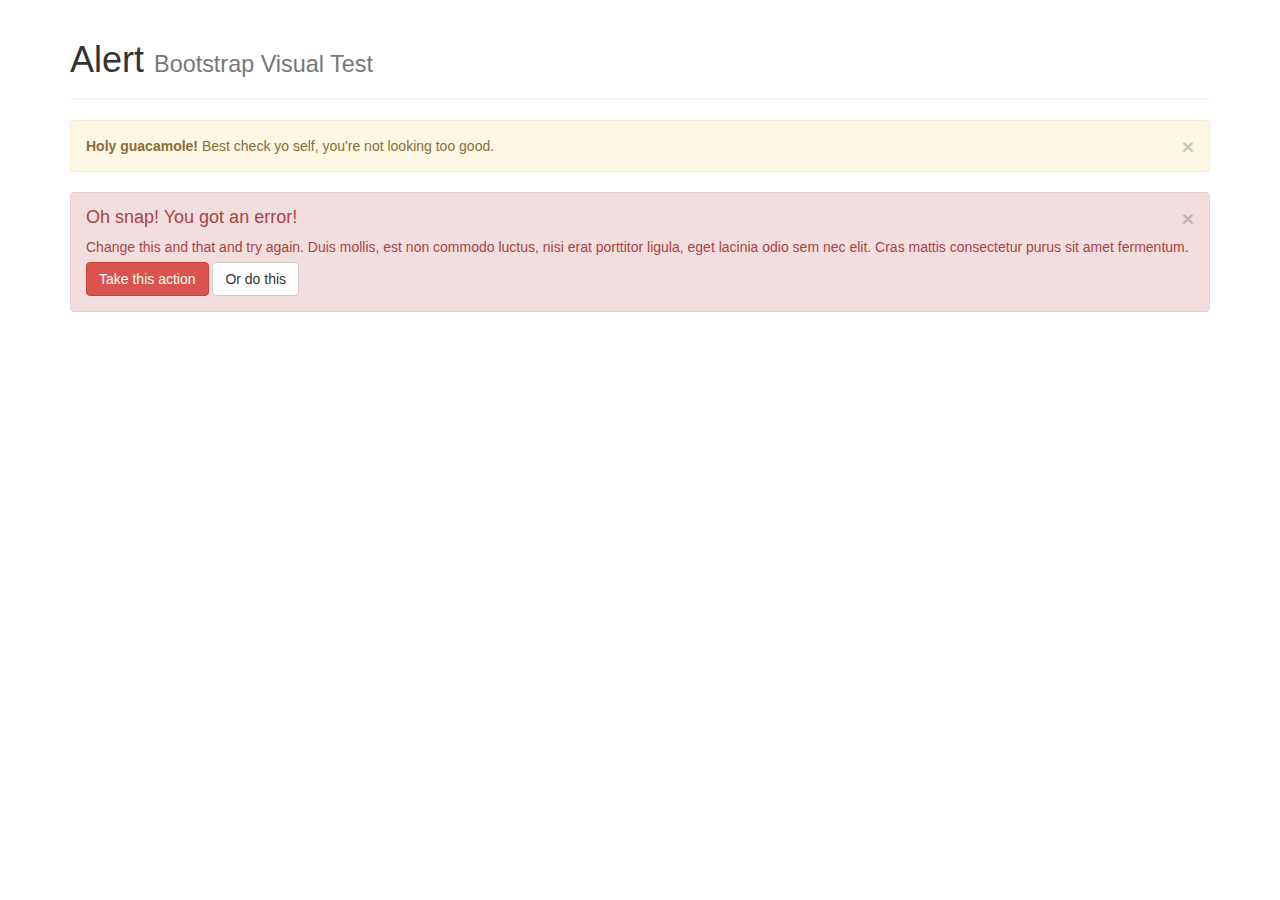
<file: bower_components/bootstrap/js/tests/visual/alert.html>
<!DOCTYPE html>
<html>
<head>
  <meta charset="utf-8">
  <meta http-equiv="X-UA-Compatible" content="IE=edge">
  <meta name="viewport" content="width=device-width, initial-scale=1">
  <title>Alert</title>
  <link rel="stylesheet" href="../../../dist/css/bootstrap.min.css">

  <!-- HTML5 shim and Respond.js for IE8 support of HTML5 elements and media queries -->
  <!-- WARNING: Respond.js doesn't work if you view the page via file:// -->
  <!--[if lt IE 9]>
    <script src="https://oss.maxcdn.com/html5shiv/3.7.2/html5shiv.min.js"></script>
    <script src="https://oss.maxcdn.com/respond/1.4.2/respond.min.js"></script>
  <![endif]-->
</head>
<body>

<div class="container">

  <div class="page-header">
    <h1>Alert <small>Bootstrap Visual Test</small></h1>
  </div>

  <div class="alert alert-warning fade in">
    <button type="button" class="close" data-dismiss="alert" aria-hidden="true">&times;</button>
    <strong>Holy guacamole!</strong> Best check yo self, you're not looking too good.
  </div>

  <div class="alert alert-danger fade in">
    <button type="button" class="close" data-dismiss="alert" aria-hidden="true">&times;</button>
    <h4>Oh snap! You got an error!</h4>
    <p>Change this and that and try again. Duis mollis, est non commodo luctus, nisi erat porttitor ligula, eget lacinia odio sem nec elit. Cras mattis consectetur purus sit amet fermentum.</p>
    <p>
      <button type="button" class="btn btn-danger">Take this action</button>
      <button type="button" class="btn btn-default">Or do this</button>
    </p>
  </div>

</div>

<!-- JavaScript Includes -->
<script src="../vendor/jquery.min.js"></script>
<script src="../../transition.js"></script>
<script src="../../alert.js"></script>

</body>
</html>
</file>
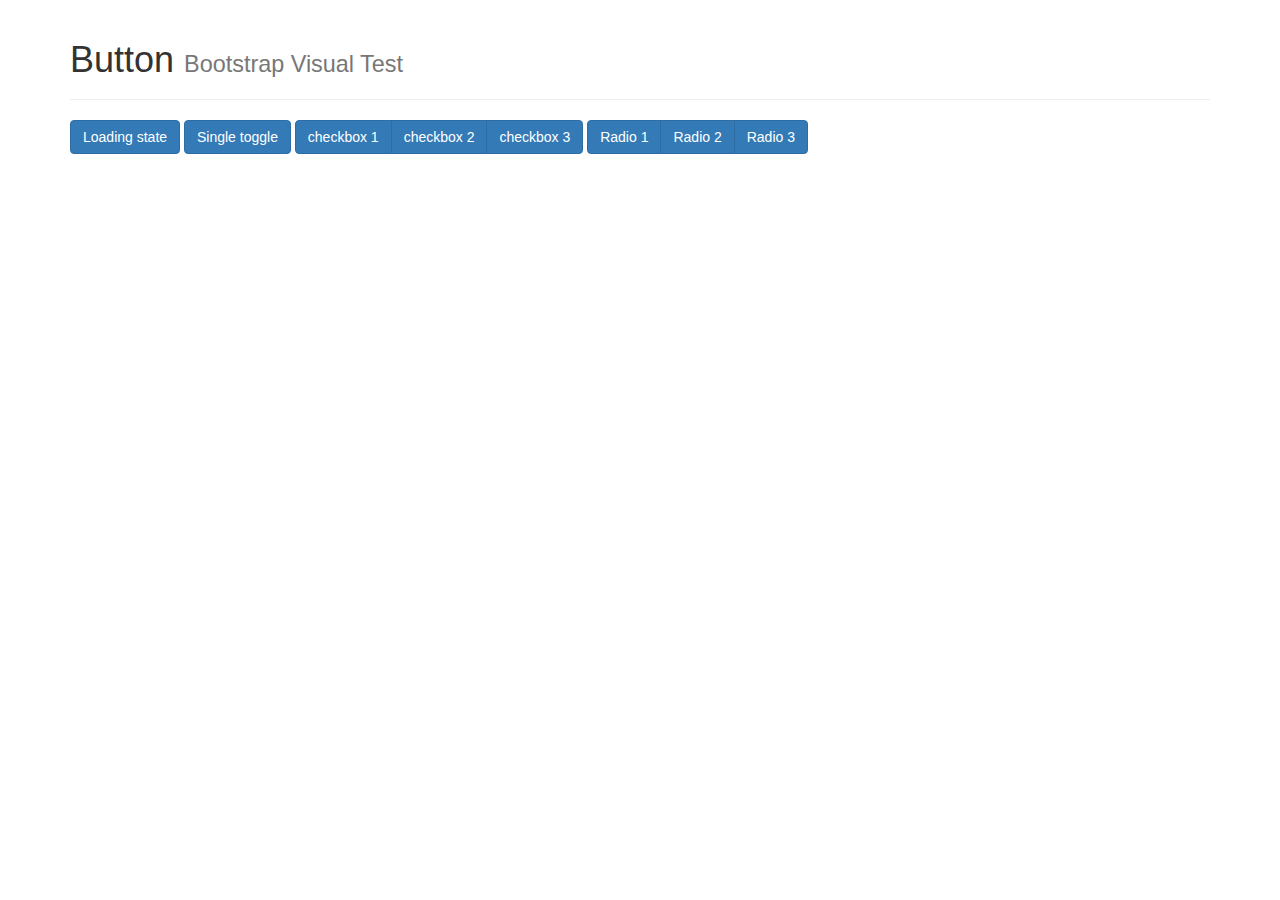
<file: bower_components/bootstrap/js/tests/visual/button.html>
<!DOCTYPE html>
<html>
<head>
  <meta charset="utf-8">
  <meta http-equiv="X-UA-Compatible" content="IE=edge">
  <meta name="viewport" content="width=device-width, initial-scale=1">
  <title>Button</title>
  <link rel="stylesheet" href="../../../dist/css/bootstrap.min.css">

  <!-- HTML5 shim and Respond.js for IE8 support of HTML5 elements and media queries -->
  <!-- WARNING: Respond.js doesn't work if you view the page via file:// -->
  <!--[if lt IE 9]>
    <script src="https://oss.maxcdn.com/html5shiv/3.7.2/html5shiv.min.js"></script>
    <script src="https://oss.maxcdn.com/respond/1.4.2/respond.min.js"></script>
  <![endif]-->
</head>
<body>

<div class="container">

  <div class="page-header">
    <h1>Button <small>Bootstrap Visual Test</small></h1>
  </div>

  <button type="button" data-loading-text="Loading for 3 seconds..." class="btn btn-primary js-loading-button">
    Loading state
  </button>

  <button type="button" class="btn btn-primary" data-toggle="button">Single toggle</button>

  <div class="btn-group" data-toggle="buttons">
    <label class="btn btn-primary">
      <input type="checkbox"> checkbox 1
    </label>
    <label class="btn btn-primary">
      <input type="checkbox"> checkbox 2
    </label>
    <label class="btn btn-primary">
      <input type="checkbox"> checkbox 3
    </label>
  </div>

  <div class="btn-group" data-toggle="buttons">
    <label class="btn btn-primary">
      <input type="radio" name="options" id="option1"> Radio 1
    </label>
    <label class="btn btn-primary">
      <input type="radio" name="options" id="option2"> Radio 2
    </label>
    <label class="btn btn-primary">
      <input type="radio" name="options" id="option3"> Radio 3
    </label>
  </div>

</div>

<!-- JavaScript Includes -->
<script src="../vendor/jquery.min.js"></script>
<script src="../../transition.js"></script>
<script src="../../button.js"></script>

<!-- JavaScript Test -->
<script>
$(function () {
  $('.js-loading-button').on('click', function () {
    var btn = $(this).button('loading')
    setTimeout(function (){
      btn.button('reset')
    }, 3000)
  })
})
</script>
</body>
</html>
</file>
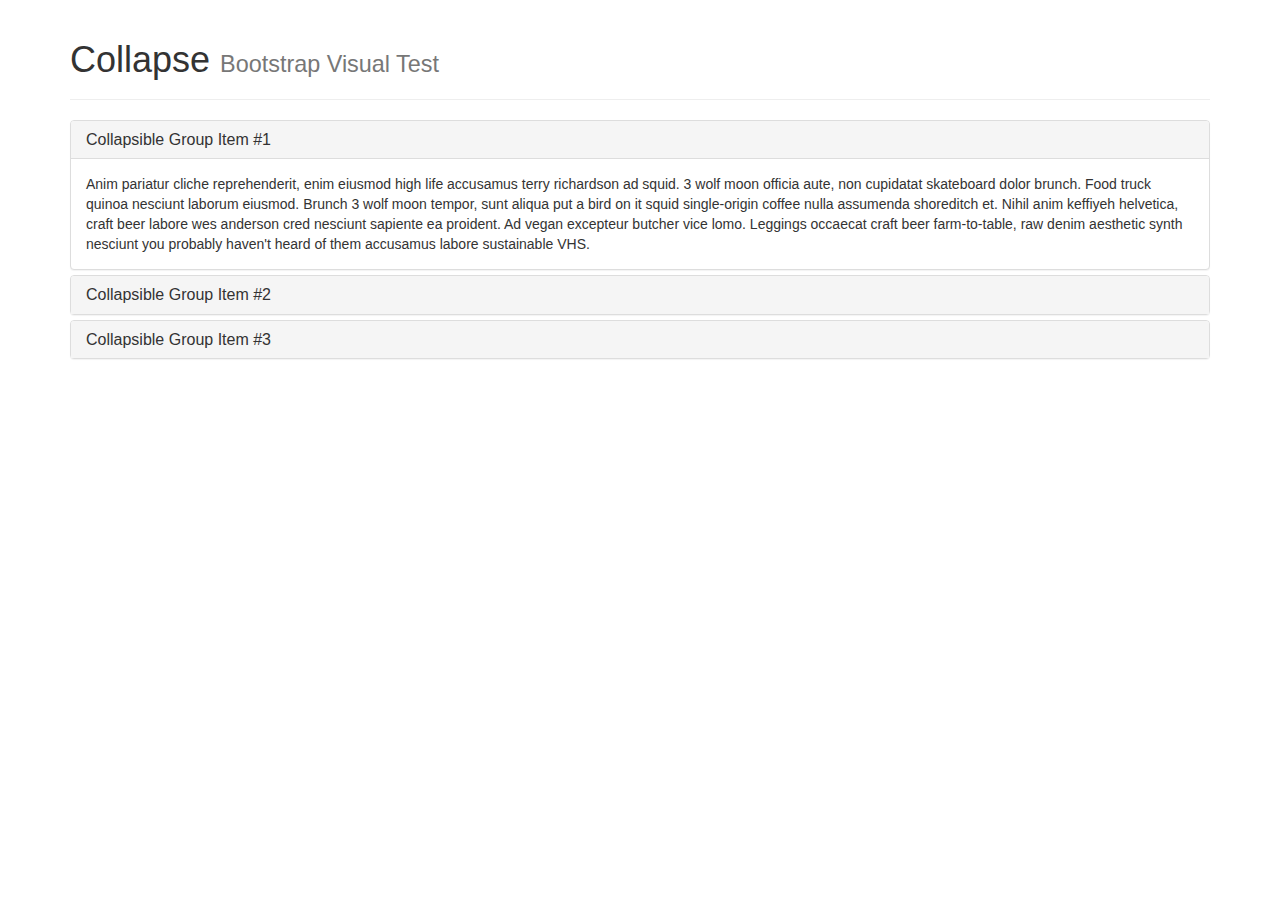
<file: bower_components/bootstrap/js/tests/visual/collapse.html>
<!DOCTYPE html>
<html>
<head>
  <meta charset="utf-8">
  <meta http-equiv="X-UA-Compatible" content="IE=edge">
  <meta name="viewport" content="width=device-width, initial-scale=1">
  <title>Collapse</title>
  <link rel="stylesheet" href="../../../dist/css/bootstrap.min.css">

  <!-- HTML5 shim and Respond.js for IE8 support of HTML5 elements and media queries -->
  <!-- WARNING: Respond.js doesn't work if you view the page via file:// -->
  <!--[if lt IE 9]>
    <script src="https://oss.maxcdn.com/html5shiv/3.7.2/html5shiv.min.js"></script>
    <script src="https://oss.maxcdn.com/respond/1.4.2/respond.min.js"></script>
  <![endif]-->
</head>
<body>

<div class="container">

  <div class="page-header">
    <h1>Collapse <small>Bootstrap Visual Test</small></h1>
  </div>

  <div class="panel-group" id="accordion">
    <div class="panel panel-default">
      <div class="panel-heading">
        <h4 class="panel-title">
          <a data-toggle="collapse" data-parent="#accordion" href="#collapseOne">
            Collapsible Group Item #1
          </a>
        </h4>
      </div>
      <div id="collapseOne" class="panel-collapse collapse in">
        <div class="panel-body">
          Anim pariatur cliche reprehenderit, enim eiusmod high life accusamus terry richardson ad squid. 3 wolf moon officia aute, non cupidatat skateboard dolor brunch. Food truck quinoa nesciunt laborum eiusmod. Brunch 3 wolf moon tempor, sunt aliqua put a bird on it squid single-origin coffee nulla assumenda shoreditch et. Nihil anim keffiyeh helvetica, craft beer labore wes anderson cred nesciunt sapiente ea proident. Ad vegan excepteur butcher vice lomo. Leggings occaecat craft beer farm-to-table, raw denim aesthetic synth nesciunt you probably haven't heard of them accusamus labore sustainable VHS.
        </div>
      </div>
    </div>
    <div class="panel panel-default">
      <div class="panel-heading">
        <h4 class="panel-title">
          <a data-toggle="collapse" data-parent="#accordion" href="#collapseTwo">
            Collapsible Group Item #2
          </a>
        </h4>
      </div>
      <div id="collapseTwo" class="panel-collapse collapse">
        <div class="panel-body">
          Anim pariatur cliche reprehenderit, enim eiusmod high life accusamus terry richardson ad squid. 3 wolf moon officia aute, non cupidatat skateboard dolor brunch. Food truck quinoa nesciunt laborum eiusmod. Brunch 3 wolf moon tempor, sunt aliqua put a bird on it squid single-origin coffee nulla assumenda shoreditch et. Nihil anim keffiyeh helvetica, craft beer labore wes anderson cred nesciunt sapiente ea proident. Ad vegan excepteur butcher vice lomo. Leggings occaecat craft beer farm-to-table, raw denim aesthetic synth nesciunt you probably haven't heard of them accusamus labore sustainable VHS.
        </div>
      </div>
    </div>
    <div class="panel panel-default">
      <div class="panel-heading">
        <h4 class="panel-title">
          <a data-toggle="collapse" data-parent="#accordion" href="#collapseThree">
            Collapsible Group Item #3
          </a>
        </h4>
      </div>
      <div id="collapseThree" class="panel-collapse collapse">
        <div class="panel-body">
          Anim pariatur cliche reprehenderit, enim eiusmod high life accusamus terry richardson ad squid. 3 wolf moon officia aute, non cupidatat skateboard dolor brunch. Food truck quinoa nesciunt laborum eiusmod. Brunch 3 wolf moon tempor, sunt aliqua put a bird on it squid single-origin coffee nulla assumenda shoreditch et. Nihil anim keffiyeh helvetica, craft beer labore wes anderson cred nesciunt sapiente ea proident. Ad vegan excepteur butcher vice lomo. Leggings occaecat craft beer farm-to-table, raw denim aesthetic synth nesciunt you probably haven't heard of them accusamus labore sustainable VHS.
        </div>
      </div>
    </div>
  </div>

</div>

<!-- JavaScript Includes -->
<script src="../vendor/jquery.min.js"></script>
<script src="../../transition.js"></script>
<script src="../../collapse.js"></script>

</body>
</html>
</file>
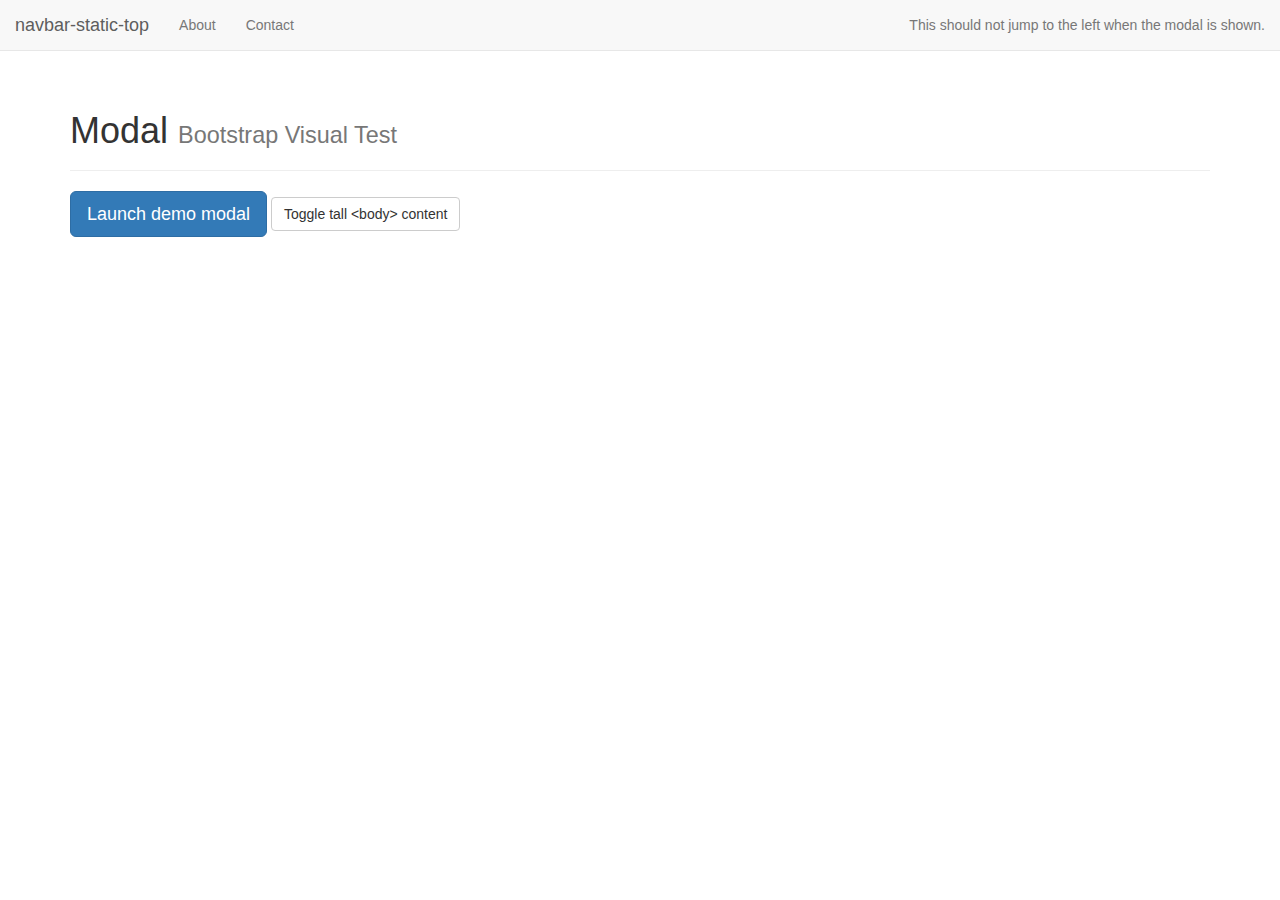
<file: bower_components/bootstrap/js/tests/visual/modal.html>
<!DOCTYPE html>
<html>
<head>
  <meta charset="utf-8">
  <meta http-equiv="X-UA-Compatible" content="IE=edge">
  <meta name="viewport" content="width=device-width, initial-scale=1">
  <title>Modal</title>
  <link rel="stylesheet" href="../../../dist/css/bootstrap.min.css">

  <!-- HTML5 shim and Respond.js for IE8 support of HTML5 elements and media queries -->
  <!-- WARNING: Respond.js doesn't work if you view the page via file:// -->
  <!--[if lt IE 9]>
    <script src="https://oss.maxcdn.com/html5shiv/3.7.2/html5shiv.min.js"></script>
    <script src="https://oss.maxcdn.com/respond/1.4.2/respond.min.js"></script>
  <![endif]-->

  <style>
    #tall {
      height: 1500px;
      width: 100px;
      background-color: black;
      color: white;
    }
  </style>
</head>
<body>

<nav class="navbar navbar-default navbar-static-top">
  <div class="container-fluid">
    <div class="navbar-header">
      <button type="button" class="navbar-toggle collapsed" data-toggle="collapse" data-target="#navbar" aria-expanded="false" aria-controls="navbar">
        <span class="sr-only">Toggle navigation</span>
        <span class="icon-bar"></span>
        <span class="icon-bar"></span>
        <span class="icon-bar"></span>
      </button>
      <a class="navbar-brand" href="#">navbar-static-top</a>
    </div>
    <div id="navbar" class="navbar-collapse collapse">
      <ul class="nav navbar-nav">
        <li><a href="#about">About</a></li>
        <li><a href="#contact">Contact</a></li>
      </ul>
      <ul class="nav navbar-nav navbar-right">
        <li><a href="#">This should not jump to the left when the modal is shown.</a></li>
      </ul>
    </div><!--/.nav-collapse -->
  </div>
</nav>

<div class="container">

  <div class="page-header">
    <h1>Modal <small>Bootstrap Visual Test</small></h1>
  </div>

  <div id="myModal" class="modal fade" tabindex="-1" role="dialog" aria-labelledby="myModalLabel" aria-hidden="true">
    <div class="modal-dialog">
      <div class="modal-content">

        <div class="modal-header">
          <button type="button" class="close" data-dismiss="modal" aria-hidden="true">&times;</button>
          <h4 class="modal-title" id="myModalLabel">Modal Heading</h4>
        </div>
        <div class="modal-body">
          <h4>Text in a modal</h4>
          <p>Duis mollis, est non commodo luctus, nisi erat porttitor ligula.</p>

          <h4>Popover in a modal</h4>
          <p>This <a href="#" role="button" class="btn btn-default js-popover" title="A Title" data-content="And here's some amazing content. It's very engaging. right?" data-placement="left">button</a> should trigger a popover on click.</p>

          <h4>Tooltips in a modal</h4>
          <p><a href="#" class="js-tooltip" title="Tooltip">This link</a> and <a href="#" class="js-tooltip" title="Tooltip">that link</a> should have tooltips on hover.</p>

          <div class="panel-group" id="accordion" role="tablist" aria-multiselectable="true">
            <div class="panel panel-default">
              <div class="panel-heading" role="tab" id="headingOne">
                <h4 class="panel-title">
                  <a data-toggle="collapse" data-parent="#accordion" href="#collapseOne" aria-expanded="true" aria-controls="collapseOne">
                    Collapsible Group Item #1
                  </a>
                </h4>
              </div>
              <div id="collapseOne" class="panel-collapse collapse in" role="tabpanel" aria-labelledby="headingOne">
                <div class="panel-body">
                  Lorem ipsum
                </div>
              </div>
            </div>
            <div class="panel panel-default">
              <div class="panel-heading" role="tab" id="headingTwo">
                <h4 class="panel-title">
                  <a class="collapsed" data-toggle="collapse" data-parent="#accordion" href="#collapseTwo" aria-expanded="false" aria-controls="collapseTwo">
                    Collapsible Group Item #2
                  </a>
                </h4>
              </div>
              <div id="collapseTwo" class="panel-collapse collapse" role="tabpanel" aria-labelledby="headingTwo">
                <div class="panel-body">
                  Anim pariatur cliche reprehenderit, enim eiusmod high life accusamus terry richardson ad squid. 3 wolf moon officia aute, non cupidatat skateboard dolor brunch. Food truck quinoa nesciunt laborum eiusmod. Brunch 3 wolf moon tempor, sunt aliqua put a bird on it squid single-origin coffee nulla assumenda shoreditch et. Nihil anim keffiyeh helvetica, craft beer labore wes anderson cred nesciunt sapiente ea proident. Ad vegan excepteur butcher vice lomo. Leggings occaecat craft beer farm-to-table, raw denim aesthetic synth nesciunt you probably haven't heard of them accusamus labore sustainable VHS.
                  Anim pariatur cliche reprehenderit, enim eiusmod high life accusamus terry richardson ad squid. 3 wolf moon officia aute, non cupidatat skateboard dolor brunch. Food truck quinoa nesciunt laborum eiusmod. Brunch 3 wolf moon tempor, sunt aliqua put a bird on it squid single-origin coffee nulla assumenda shoreditch et. Nihil anim keffiyeh helvetica, craft beer labore wes anderson cred nesciunt sapiente ea proident. Ad vegan excepteur butcher vice lomo. Leggings occaecat craft beer farm-to-table, raw denim aesthetic synth nesciunt you probably haven't heard of them accusamus labore sustainable VHS.
                  Anim pariatur cliche reprehenderit, enim eiusmod high life accusamus terry richardson ad squid. 3 wolf moon officia aute, non cupidatat skateboard dolor brunch. Food truck quinoa nesciunt laborum eiusmod. Brunch 3 wolf moon tempor, sunt aliqua put a bird on it squid single-origin coffee nulla assumenda shoreditch et. Nihil anim keffiyeh helvetica, craft beer labore wes anderson cred nesciunt sapiente ea proident. Ad vegan excepteur butcher vice lomo. Leggings occaecat craft beer farm-to-table, raw denim aesthetic synth nesciunt you probably haven't heard of them accusamus labore sustainable VHS.
                </div>
              </div>
            </div>
          </div>

          <hr>

          <h4>Overflowing text to show scroll behavior</h4>
          <p>Cras mattis consectetur purus sit amet fermentum. Cras justo odio, dapibus ac facilisis in, egestas eget quam. Morbi leo risus, porta ac consectetur ac, vestibulum at eros.</p>
          <p>Praesent commodo cursus magna, vel scelerisque nisl consectetur et. Vivamus sagittis lacus vel augue laoreet rutrum faucibus dolor auctor.</p>
          <p>Aenean lacinia bibendum nulla sed consectetur. Praesent commodo cursus magna, vel scelerisque nisl consectetur et. Donec sed odio dui. Donec ullamcorper nulla non metus auctor fringilla.</p>
          <p>Cras mattis consectetur purus sit amet fermentum. Cras justo odio, dapibus ac facilisis in, egestas eget quam. Morbi leo risus, porta ac consectetur ac, vestibulum at eros.</p>
          <p>Praesent commodo cursus magna, vel scelerisque nisl consectetur et. Vivamus sagittis lacus vel augue laoreet rutrum faucibus dolor auctor.</p>
          <p>Aenean lacinia bibendum nulla sed consectetur. Praesent commodo cursus magna, vel scelerisque nisl consectetur et. Donec sed odio dui. Donec ullamcorper nulla non metus auctor fringilla.</p>
          <p>Cras mattis consectetur purus sit amet fermentum. Cras justo odio, dapibus ac facilisis in, egestas eget quam. Morbi leo risus, porta ac consectetur ac, vestibulum at eros.</p>
          <p>Praesent commodo cursus magna, vel scelerisque nisl consectetur et. Vivamus sagittis lacus vel augue laoreet rutrum faucibus dolor auctor.</p>
          <p>Aenean lacinia bibendum nulla sed consectetur. Praesent commodo cursus magna, vel scelerisque nisl consectetur et. Donec sed odio dui. Donec ullamcorper nulla non metus auctor fringilla.</p>
        </div>
        <div class="modal-footer">
          <button type="button" class="btn btn-default" data-dismiss="modal">Close</button>
          <button type="button" class="btn btn-primary">Save changes</button>
        </div>

      </div>
    </div>
  </div>

  <button class="btn btn-primary btn-lg" data-toggle="modal" data-target="#myModal">
    Launch demo modal
  </button>

  <button id="tall-toggle" class="btn btn-default">Toggle tall &lt;body&gt; content</button>
  <br><br>
  <div id="tall" style="display: none;">
    Tall body content to force the page to have a scrollbar.
  </div>

</div>

<!-- JavaScript Includes -->
<script src="../vendor/jquery.min.js"></script>
<script src="../../transition.js"></script>
<script src="../../modal.js"></script>
<script src="../../tooltip.js"></script>
<script src="../../popover.js"></script>
<script src="../../collapse.js"></script>

<!-- JavaScript Test -->
<script>
$(function () {
  $('.js-popover').popover()
  $('.js-tooltip').tooltip()
  $('#tall-toggle').click(function () {
    $('#tall').toggle()
  })
})
</script>

</body>
</html>
</file>
<file: css/main.css>
@import url(//fonts.googleapis.com/css?family=Open+Sans:400);
@import url(//fonts.googleapis.com/css?family=Open+Sans:300);
@import url(//fonts.googleapis.com/css?family=Open+Sans:600);
@import url(//fonts.googleapis.com/css?family=Open+Sans:700);
@import url(//fonts.googleapis.com/css?family=Open+Sans:300italic);
@import url(//fonts.googleapis.com/css?family=Roboto+Condensed:400);
@import url(//fonts.googleapis.com/css?family=Roboto+Condensed:300);
body {
    font: 300 14px/20px 'Open Sans', sans-serif;
    background-color: #FAFAFA;
}
section {
    min-height: 600px;
}
a {
    color: #FFF;
}
a:hover {
    color: #FFB74D;
}
h1 {
    color: #222;
}
.bold {
    font-weight: bold;
}
.navbar {
    background: #282D33 ;
    box-shadow: 0 5px 5px rgba(0, 0, 0, 0.15);
    margin-bottom: 0px;
    border-bottom: 1px solid #FFB74D;
    border-radius:0px;
}

.navbar .navbar-nav>li>a {
    color: #FFF;
    background-color: transparent;
}
.navbar .navbar-nav>li.active>a,
.navbar .navbar-nav>li:hover>a,
.navbar .navbar-nav>li>a:hover {
    background-color: transparent;
    color: #FFB74D;
}
.navbar a.navbar-brand, .navbar a.navbar-brand:active, .navbar a.navbar-brand:hover {
    color: #FFF;
    font-size: 25px;
    padding: 2px;
}
a.navbar-brand img {
  width: 130px;
}
.navbar .navbar-toggle .icon-bar {
    background-color: #FFB74D;
}
.header {
    position: relative;
    padding: 0px;
    margin-bottom: 20px;
    background-color: #FFB74D;
    color: #FFF;
    height: 500px;
}
    .header h1 {
        font-weight: bold;
    }
    .header .sub-header {
        color: #444;
    }
f.body {
    color: #555;
}
.body h3 {
    margin-bottom: 20px;
    color: #585858;
    font-size: 28px;
    text-transform: none;
    width: 80%;
    margin-left: auto;
    margin-right: auto;
}
.body h3 span {
    background: #fff;
    display: inline-block;
    height: 100%;
    padding: 0 25px;
}
.body .box {
    margin-top: 50px;
}
.body .box .icon-div {
    background-color: #FF8B00;
    border-radius: 50%;
    width: 100px;
    height: 100px;
    color: #FAFAFA;
    display: inline-block;
    padding: 30px;
}
.body .box h5.icon-head {
    font-weight: bold;
    color: #555;
    margin: 20px;
}
.body .box p {
    color: #555;
    margin: 20px;
}
.footer {
    width: 100%;
    background-color: #282D33;
    padding: 20px 0;
    color: #72777F;
}
.copyright-footer {
    width: 100%;
    height: 60px;
    background-color: #323840;
    padding: 20px 0;
    color: #72777F;
}

/* custom theme */
.orange {
    color: #FFB74D;
}
.bg-orange {
    background-color: #FFB74D;
}

.white {
    color: #FFF;
}
.foot-box h3{
    font-size: 14px;
    color: #FFF;
}
.foot-box .foot-body {
    font-size: 12px;
}
.re-box {
    border-radius: 5px;
    border: 1px solid #f0f0f0;
    margin-bottom: 10px;
    overflow: hidden;
}
.re-box div.img-div {
    height: 242px;
    overflow: hidden;
    text-align: center;
    border-bottom: 4px solid #FFB74D;
}
.re-box div.img-div img{
    width: 358px;
    vertical-align: bottom;
}
.re-box .re-box-body {
    padding: 15px;
}
.re-box .re-box-foot {
    margin: 0 10px;
    padding: 10px;
    font-size: 15px;
    color: #FFB74D;
    text-align: center;
    border-top: 1px solid #F0F0F0;
}
.re-box .re-box-foot a {
    color: #FFB74D;
    text-decoration: none;
    font-weight: bold;
}
.social-media a {
    width: 41px;
    height: 41px;
    padding: 11px 0px;
    background-color: #323840;
    color: #a6b3bb;
    margin: 0px 10px 10px 0px;
    text-align: center;
    display: inline-block;
    -webkit-transition: all 0.4s ease;
    -moz-transition: all 0.4s ease;
    -o-transition: all 0.4s ease;
    transition: all 0.4s ease;
    border-radius: 3px;
}
.social-media a:hover {
    color: #FFF;
    background-color: #FFB74D;
}
.social-media a i {
    font-size: 19px;
}
.real-estate-section, .admin-section {
    margin-bottom: 30px;
}
.quote-section {
    padding-top: 20px;
    background-color: #282d33;
    margin-bottom: 30px;
    color: #FAFAFA;
}
.quote-section blockquote {
    border-left: 5px solid #FFB74D;
    font-style: italic;
}
.home-section {
    margin-bottom: 30px;
}
.text-box-head {
    background-color: #EAEAEA;
    padding: 9px 0px 9px 13px;
    font-size: 16px;
    margin-bottom: 13px;
    border-radius: 4px;
    color: #434a54;
    font-weight: bold;
}
.carousel-caption.bar{
    text-align: left;
    right: inherit;
    left: 0px;
    top: 70px;
    text-shadow:none;
}
.carousel-caption.bar div {
    background-color: #FFB74D;
    color: #FFF;
    font-size: 20px;
    padding: 10px;
    width: 80%;
}
.sub-heading-section {
    background-color: #FFB74D;
    margin-top: 50px;
    color: #FFF;
    font-size: 16px;
}
.sub-heading {
    padding: 10px 0 0;
}
.text-box-img-box {
    float: left;
    background-color: #FFF;
    margin: 0 10px 10px 0;
    overflow: hidden; 
    border: 1px solid #EAEAEA;
    border-radius: 5px;
}
.text-box-img {
    height: 180px;
    overflow: hidden;
    text-align: center;
    border-bottom: 4px solid #FFB74D;
}
.text-box-img img {
    width: 264px;
}
.text-box-foot {
    background-color: #EEE;
    font-size: 15px;
    padding: 10px;
    text-align: center;
}
hr {
    border-top: 2px solid #EAEAEA;
}
.hashtag-navgation {
    margin-top: 50px;
}
a.foot-link {
    color: #72777F;
    text-decoration: none;
}
a.foot-link:hover {
    color: #FFB74D;
}
.map-box-head {
    background-color: #EAEAEA;
    padding: 9px 0px 9px 13px;
    font-size: 16px;
    color: #434a54;
    font-weight: bold;
    border: 1px solid #DADADA;
    text-align: center;
}
.map figure {
    position: relative;
    display: block;
    width: 100%;
    -webkit-box-sizing: border-box;
    -moz-box-sizing: border-box;
    box-sizing: border-box;
}
.map figure iframe {
  width: 100%;
  height: 350px;
  max-width: 100%;
  border: 0;
}
.form-control, input[type='text'], input[type='email'], input[type='number'], input[type='password'], textarea, select {
    border: 1px solid #CCC;
    border-bottom: 3px solid #CCC;
    padding: 15px;
    height: auto;
    box-shadow: none;
    -moz-box-shadow: none;
    -webkit-box-shadow: none;
}
input.error, input:focus.error  {
    border-color: #EF0000;
}
label.error {
    color: #EF0000;
    font-weight: normal;
}
table.dtable {
    margin-top: 20px;
    margin-bottom: 10px;
    border-collapse: separate;
    border-spacing: 0 5px;
    position: relative;
}
    table.dtable>thead>tr>th {
        color: #333;
        background: #DDD;
        border-color: #DDD;
        border-right: 1px solid #D0D0D0;
    }
    table.dtable tr td, table.dtable tr th {
        border-top: 1px solid #CCC;
        border-bottom: 1px solid #CCC;
        border-right: 1px solid #EEE;
    }
    table.dtable tr td:first-child {
        border-left: 1px solid #CCC;
    }
    table.dtable tr th:first-child {
        border-top-left-radius: 6px;
        border-left: 1px solid #CCC;
    }

    table.dtable tr td:last-child {
        border-right: 1px solid #CCC;
    }
    table.dtable tr th:last-child {
        border-top-right-radius: 6px;
        border-right: 1px solid #CCC;
    }
    table.dtable span.pin {
        position: absolute;
        top: -10px;
        font-size: 30px;
        left: -8px;
        color: #444;
    }

.dataTables_wrapper {
    margin-top: 10px;
}
.dataTables_wrapper .dataTables_filter input {
  margin-left: 0.5em;
}
.dataTables_wrapper .dataTables_length {
  float: right;
}
.dataTables_wrapper .dataTables_filter {
  float: left;
  text-align: left;
}
.dataTables_wrapper .dataTables_info {
  clear: both;
  float: left;
}
.dataTables_wrapper .dataTables_paginate {
  float: right;
  text-align: right;
}
.dataTables_wrapper .dataTables_paginate {
  float: right;
  text-align: right;
  padding-top: 0.25em;
}
.dataTables_wrapper .dataTables_paginate .paginate_button {
  box-sizing: border-box;
  display: inline-block;
  min-width: 1.5em;
  padding: 0.5em 1em;
  margin-left: 2px;
  text-align: center;
  text-decoration: none !important;
  cursor: pointer;
  *cursor: hand;
  color: #333 !important;
  border: 1px solid transparent;
}
.dataTables_wrapper .dataTables_paginate .paginate_button.current, .dataTables_wrapper .dataTables_paginate .paginate_button.current:hover {
  color: #333 !important;
  border: 1px solid #cacaca;
  background-color: white;
  background: -webkit-gradient(linear, left top, left bottom, color-stop(0%, white), color-stop(100%, #dcdcdc));
  /* Chrome,Safari4+ */
  background: -webkit-linear-gradient(top, white 0%, #dcdcdc 100%);
  /* Chrome10+,Safari5.1+ */
  background: -moz-linear-gradient(top, white 0%, #dcdcdc 100%);
  /* FF3.6+ */
  background: -ms-linear-gradient(top, white 0%, #dcdcdc 100%);
  /* IE10+ */
  background: -o-linear-gradient(top, white 0%, #dcdcdc 100%);
  /* Opera 11.10+ */
  background: linear-gradient(to bottom, white 0%, #dcdcdc 100%);
  /* W3C */
}
.dataTables_wrapper .dataTables_paginate .paginate_button.disabled, .dataTables_wrapper .dataTables_paginate .paginate_button.disabled:hover, .dataTables_wrapper .dataTables_paginate .paginate_button.disabled:active {
  cursor: default;
  color: #666 !important;
  border: 1px solid transparent;
  background: transparent;
  box-shadow: none;
}
.dataTables_wrapper .dataTables_paginate .paginate_button:hover {
  color: white !important;
  border: 1px solid #57b74b;
  background-color: #65C178;
  background: -webkit-gradient(linear, left top, left bottom, color-stop(0%, #65C178), color-stop(100%, #57b74b));
  /* Chrome,Safari4+ */
  background: -webkit-linear-gradient(top, #65C178 0%, #57b74b 100%);
  /* Chrome10+,Safari5.1+ */
  background: -moz-linear-gradient(top, #65C178 0%, #57b74b 100%);
  /* FF3.6+ */
  background: -ms-linear-gradient(top, #65C178 0%, #57b74b 100%);
  /* IE10+ */
  background: -o-linear-gradient(top, #65C178 0%, #57b74b 100%);
  /* Opera 11.10+ */
  background: linear-gradient(to bottom, #65C178 0%, #57b74b 100%);
  /* W3C */
}
.dataTables_wrapper .dataTables_paginate .paginate_button:active {
  outline: none;
  background-color: #5cb85c;
  background: -webkit-gradient(linear, left top, left bottom, color-stop(0%, #5cb85c), color-stop(100%, #419641 ));
  /* Chrome,Safari4+ */
  background: -webkit-linear-gradient(top, #5cb85c 0%, #419641  100%);
  /* Chrome10+,Safari5.1+ */
  background: -moz-linear-gradient(top, #5cb85c 0%, #419641  100%);
  /* FF3.6+ */
  background: -ms-linear-gradient(top, #5cb85c 0%, #419641  100%);
  /* IE10+ */
  background: -o-linear-gradient(top, #5cb85c 0%, #419641  100%);
  /* Opera 11.10+ */
  background: linear-gradient(to bottom, #5cb85c 0%, #419641  100%);
  /* W3C */
  box-shadow: inset 0 0 3px #111;
}
.dataTables_wrapper .dataTables_paginate .ellipsis {
  padding: 0 1em;
}
.dataTables_wrapper .dataTables_processing {
  position: absolute;
  top: 50%;
  left: 50%;
  width: 100%;
  height: 40px;
  margin-left: -50%;
  margin-top: 10px;
  padding: 10px;
  text-align: center;
  font-size: 1.2em;
  z-index: 10001;
  background-color: white;
  background: -webkit-gradient(linear, left top, right top, color-stop(0%, rgba(255, 255, 255, 0)), color-stop(25%, rgba(255, 255, 255, 0.9)), color-stop(75%, rgba(255, 255, 255, 0.9)), color-stop(100%, rgba(255, 255, 255, 0)));
  background: -webkit-linear-gradient(left, rgba(255, 255, 255, 0) 0%, rgba(255, 255, 255, 0.9) 25%, rgba(255, 255, 255, 0.9) 75%, rgba(255, 255, 255, 0) 100%);
  background: -moz-linear-gradient(left, rgba(255, 255, 255, 0) 0%, rgba(255, 255, 255, 0.9) 25%, rgba(255, 255, 255, 0.9) 75%, rgba(255, 255, 255, 0) 100%);
  background: -ms-linear-gradient(left, rgba(255, 255, 255, 0) 0%, rgba(255, 255, 255, 0.9) 25%, rgba(255, 255, 255, 0.9) 75%, rgba(255, 255, 255, 0) 100%);
  background: -o-linear-gradient(left, rgba(255, 255, 255, 0) 0%, rgba(255, 255, 255, 0.9) 25%, rgba(255, 255, 255, 0.9) 75%, rgba(255, 255, 255, 0) 100%);
  background: linear-gradient(to right, rgba(255, 255, 255, 0) 0%, rgba(255, 255, 255, 0.9) 25%, rgba(255, 255, 255, 0.9) 75%, rgba(255, 255, 255, 0) 100%);
}
</file>
<file: css/full-slider.css>
/*!
 * Start Bootstrap - Full Slider HTML Template (http://startbootstrap.com)
 * Code licensed under the Apache License v2.0.
 * For details, see http://www.apache.org/licenses/LICENSE-2.0.
 */

html,
body {
    height: 100%;
}

.carousel,
.item,
.active {
    height: 100%;
}

.carousel-inner {
    height: 100%;
}

/* Background images are set within the HTML using inline CSS, not here */

.fill {
    width: 100%;
    height: 100%;
    background-position: center;
    -webkit-background-size: cover;
    -moz-background-size: cover;
    background-size: cover;
    -o-background-size: cover;
}
</file>
<file: bower_components/bootstrap/js/tests/vendor/qunit.css>
/*!
 * QUnit 1.17.1
 * http://qunitjs.com/
 *
 * Copyright jQuery Foundation and other contributors
 * Released under the MIT license
 * http://jquery.org/license
 *
 * Date: 2015-01-20T19:39Z
 */

/** Font Family and Sizes */

#qunit-tests, #qunit-header, #qunit-banner, #qunit-testrunner-toolbar, #qunit-userAgent, #qunit-testresult {
	font-family: "Helvetica Neue Light", "HelveticaNeue-Light", "Helvetica Neue", Calibri, Helvetica, Arial, sans-serif;
}

#qunit-testrunner-toolbar, #qunit-userAgent, #qunit-testresult, #qunit-tests li { font-size: small; }
#qunit-tests { font-size: smaller; }


/** Resets */

#qunit-tests, #qunit-header, #qunit-banner, #qunit-userAgent, #qunit-testresult, #qunit-modulefilter {
	margin: 0;
	padding: 0;
}


/** Header */

#qunit-header {
	padding: 0.5em 0 0.5em 1em;

	color: #8699A4;
	background-color: #0D3349;

	font-size: 1.5em;
	line-height: 1em;
	font-weight: 400;

	border-radius: 5px 5px 0 0;
}

#qunit-header a {
	text-decoration: none;
	color: #C2CCD1;
}

#qunit-header a:hover,
#qunit-header a:focus {
	color: #FFF;
}

#qunit-testrunner-toolbar label {
	display: inline-block;
	padding: 0 0.5em 0 0.1em;
}

#qunit-banner {
	height: 5px;
}

#qunit-testrunner-toolbar {
	padding: 0.5em 1em 0.5em 1em;
	color: #5E740B;
	background-color: #EEE;
	overflow: hidden;
}

#qunit-userAgent {
	padding: 0.5em 1em 0.5em 1em;
	background-color: #2B81AF;
	color: #FFF;
	text-shadow: rgba(0, 0, 0, 0.5) 2px 2px 1px;
}

#qunit-modulefilter-container {
	float: right;
	padding: 0.2em;
}

.qunit-url-config {
	display: inline-block;
	padding: 0.1em;
}

.qunit-filter {
	display: block;
	float: right;
	margin-left: 1em;
}

/** Tests: Pass/Fail */

#qunit-tests {
	list-style-position: inside;
}

#qunit-tests li {
	padding: 0.4em 1em 0.4em 1em;
	border-bottom: 1px solid #FFF;
	list-style-position: inside;
}

#qunit-tests > li {
	display: none;
}

#qunit-tests li.running,
#qunit-tests li.pass,
#qunit-tests li.fail,
#qunit-tests li.skipped {
	display: list-item;
}

#qunit-tests.hidepass li.running,
#qunit-tests.hidepass li.pass {
	display: none;
}

#qunit-tests li strong {
	cursor: pointer;
}

#qunit-tests li.skipped strong {
	cursor: default;
}

#qunit-tests li a {
	padding: 0.5em;
	color: #C2CCD1;
	text-decoration: none;
}
#qunit-tests li a:hover,
#qunit-tests li a:focus {
	color: #000;
}

#qunit-tests li .runtime {
	float: right;
	font-size: smaller;
}

.qunit-assert-list {
	margin-top: 0.5em;
	padding: 0.5em;

	background-color: #FFF;

	border-radius: 5px;
}

.qunit-collapsed {
	display: none;
}

#qunit-tests table {
	border-collapse: collapse;
	margin-top: 0.2em;
}

#qunit-tests th {
	text-align: right;
	vertical-align: top;
	padding: 0 0.5em 0 0;
}

#qunit-tests td {
	vertical-align: top;
}

#qunit-tests pre {
	margin: 0;
	white-space: pre-wrap;
	word-wrap: break-word;
}

#qunit-tests del {
	background-color: #E0F2BE;
	color: #374E0C;
	text-decoration: none;
}

#qunit-tests ins {
	background-color: #FFCACA;
	color: #500;
	text-decoration: none;
}

/*** Test Counts */

#qunit-tests b.counts                       { color: #000; }
#qunit-tests b.passed                       { color: #5E740B; }
#qunit-tests b.failed                       { color: #710909; }

#qunit-tests li li {
	padding: 5px;
	background-color: #FFF;
	border-bottom: none;
	list-style-position: inside;
}

/*** Passing Styles */

#qunit-tests li li.pass {
	color: #3C510C;
	background-color: #FFF;
	border-left: 10px solid #C6E746;
}

#qunit-tests .pass                          { color: #528CE0; background-color: #D2E0E6; }
#qunit-tests .pass .test-name               { color: #366097; }

#qunit-tests .pass .test-actual,
#qunit-tests .pass .test-expected           { color: #999; }

#qunit-banner.qunit-pass                    { background-color: #C6E746; }

/*** Failing Styles */

#qunit-tests li li.fail {
	color: #710909;
	background-color: #FFF;
	border-left: 10px solid #EE5757;
	white-space: pre;
}

#qunit-tests > li:last-child {
	border-radius: 0 0 5px 5px;
}

#qunit-tests .fail                          { color: #000; background-color: #EE5757; }
#qunit-tests .fail .test-name,
#qunit-tests .fail .module-name             { color: #000; }

#qunit-tests .fail .test-actual             { color: #EE5757; }
#qunit-tests .fail .test-expected           { color: #008000; }

#qunit-banner.qunit-fail                    { background-color: #EE5757; }

/*** Skipped tests */

#qunit-tests .skipped {
	background-color: #EBECE9;
}

#qunit-tests .qunit-skipped-label {
	background-color: #F4FF77;
	display: inline-block;
	font-style: normal;
	color: #366097;
	line-height: 1.8em;
	padding: 0 0.5em;
	margin: -0.4em 0.4em -0.4em 0;
}

/** Result */

#qunit-testresult {
	padding: 0.5em 1em 0.5em 1em;

	color: #2B81AF;
	background-color: #D2E0E6;

	border-bottom: 1px solid #FFF;
}
#qunit-testresult .module-name {
	font-weight: 700;
}

/** Fixture */

#qunit-fixture {
	position: absolute;
	top: -10000px;
	left: -10000px;
	width: 1000px;
	height: 1000px;
}
</file>
